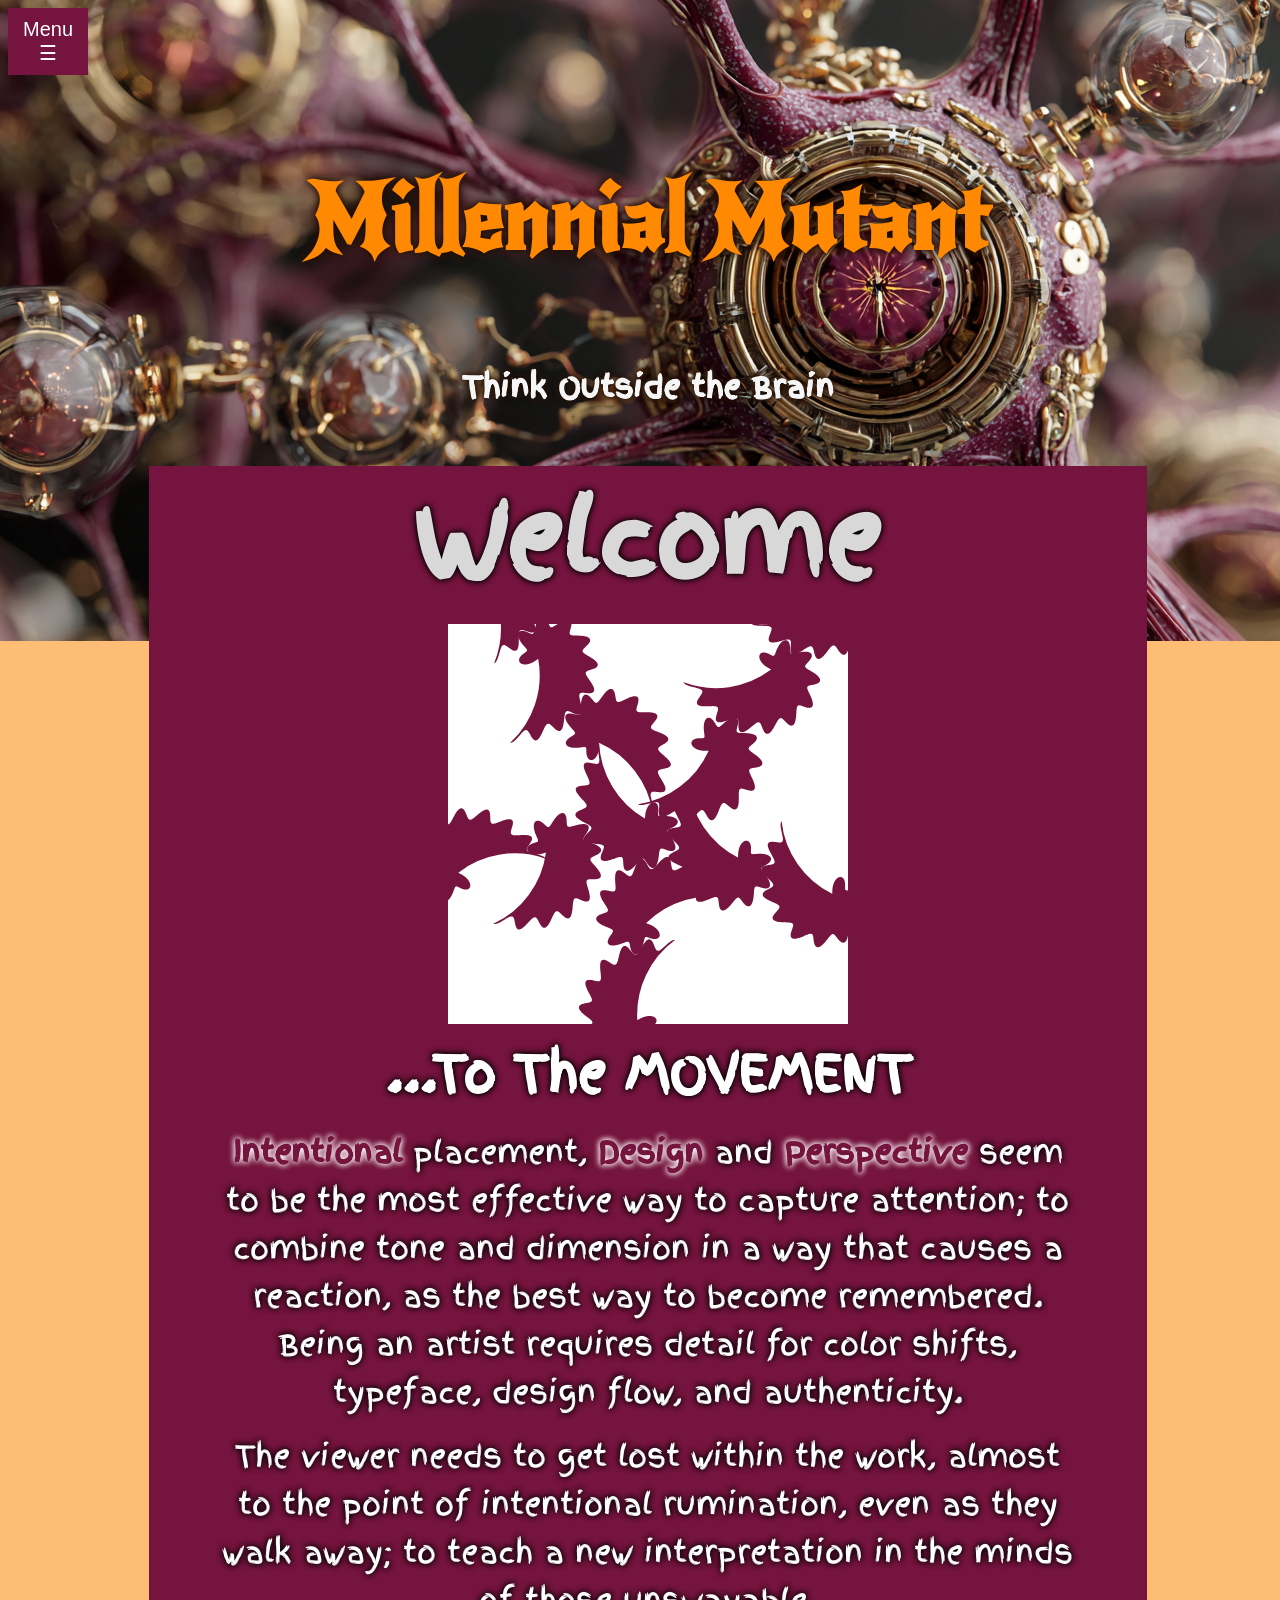
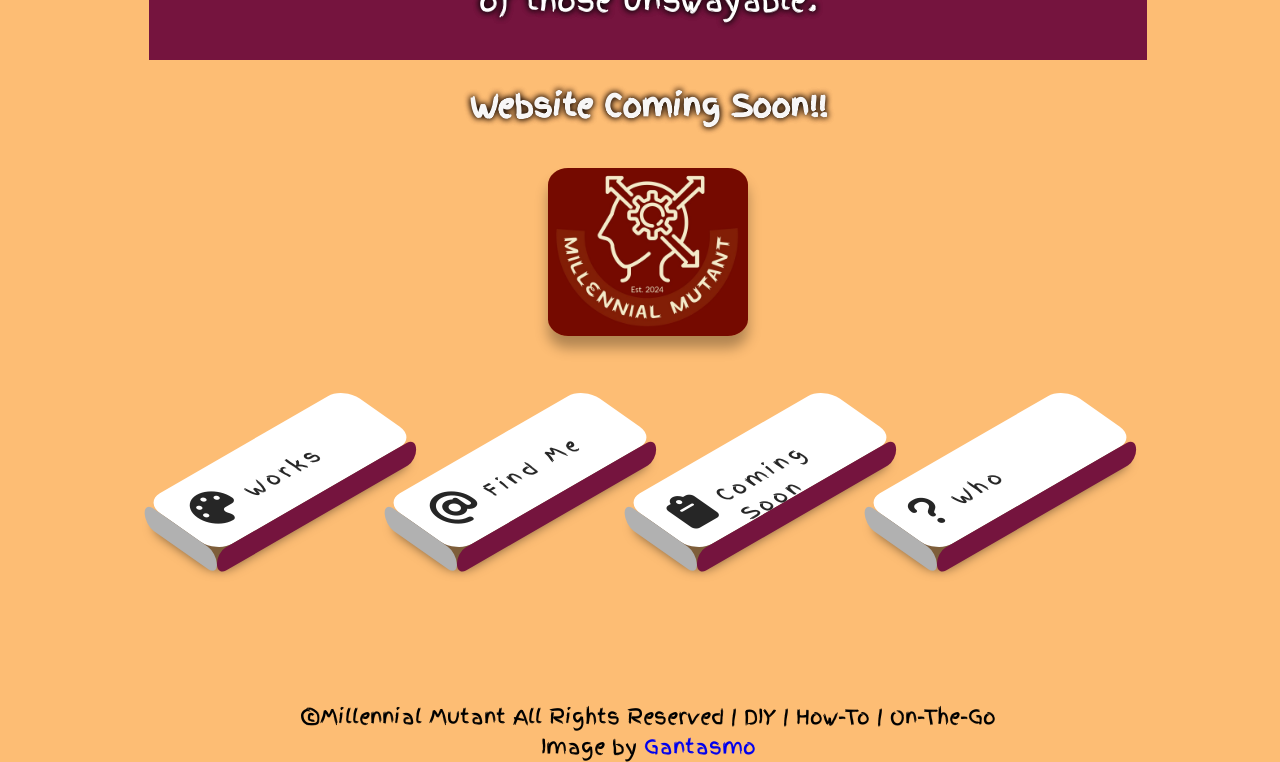
<file: index.html>
<!DOCTYPE html>
<html lang="en">
<head>
    <meta charset="UTF-8">
    <meta name="viewport" content="width=device-width, initial-scale=1.0">
    <title>Home</title>
    <link rel="stylesheet" href="index.css">
    <link rel="preconnect" href="https://fonts.googleapis.com">
    <link rel="preconnect" href="https://fonts.gstatic.com" crossorigin>
    <link href="https://fonts.googleapis.com/css2?family=Finger+Paint&family=New+Rocker&display=swap" rel="stylesheet">
    <link rel="stylesheet" href="https://cdnjs.cloudflare.com/ajax/libs/font-awesome/6.5.0/css/all.min.css">
</head>
<body>
<div id="mySidepanel" class="sidepanel">
  <a href="javascript:void(0)" class="closebtn" onclick="closeNav()">×</a>
    
  <a href="./Differentmediums.html">Different Mediums</a>
  <a href="./Customwork.html">What I Do</a>
  <a href="./About.html">Who?</a>
  <a href="./Contact.html">Find Me</a>
  <a href="./intheworks.html">Coming Soon!</a>
<img class="logo" src="./Logo.jpg">

  
<BR><BR>
<a href="https://youtube.com/@millennialmutant?si=L1ac5iG7861TUNUW" target="_blank">
    <i class="fa-brands fa-youtube" style="font-size: 30px; color: rgba(241, 11, 11, 0.781);">Visit My Channel</i>
  </a>
</div> 
</div>

  <button class="openbtn" onclick="openNav()">Menu<br>☰</button>   

 
    
<script>
function openNav() {
  document.getElementById("mySidepanel").style.width = "325px";
  document.getElementById("mySidepanel").style.height = "500px";
}

function closeNav() {
  document.getElementById("mySidepanel").style.width = "0";
  document.getElementById("mySidepanel").style.height = "0";
}
</script>
<h3 class="h3">Millennial Mutant</h3>
<h4 class="h4">Think Outside the Brain</h4>
<div class="main">
<h1 class="h1">Welcome</h1>


<div class="gears-embed" aria-label="Animated gears artwork">
  <canvas class="gears-canvas" width="400" height="400" aria-hidden="true"></canvas>
</div>

<style>
  
</style>

<script>
    
  (function () {
    "use strict";

    var script = document.currentScript;
    var root = script && script.previousElementSibling && script.previousElementSibling.previousElementSibling;
    var canvas = root ? root.querySelector(".gears-canvas") : null;
    var ctx;
    var tx;
    var ty;
    var N = 7;
    var pr = 0;

    if (!canvas) {
      return;
    }

    ctx = canvas.getContext("2d");

    if (!ctx) {
      return;
    }

    canvas.width = 400;
    canvas.height = 400;
    tx = canvas.width / 2;
    ty = canvas.height / 2;

    function animate() {
      var a;
      var b;
      var c;
      var d;
      var x;
      var y;
      var x1;
      var y1;
      var r;
      var r1;
      var tim;
      var n;
      var han;
      var kan;
      var t;
      var len;

      ctx.clearRect(0, 0, canvas.width, canvas.height);
      ctx.fillStyle = "#75143e";

      tim = Date.now() / 40;
      n = tim / 200;
      han = 10 + ran() * 5;
      kan = (N + 1) * han;
      t = (tim / 73 + ran() / 5) % 1;
      len = 5;
      r = tim / 500;

      drawGear(tx, ty, han, r + t * Math.PI * 2);

      for (a = 0; a < len; a++) {
        x = Math.cos(r);
        y = Math.sin(r);
        b = (1 - t + a / len) % 1;
        b = Math.pow(N, b) * han;
        x1 = tx + x * kan;
        y1 = ty + y * kan;
        pr = -0.11 * Math.sin(tim / 49);
        c = stepGear(x1, y1, han, [tx + x * b, ty + y * b]);
        r1 = r;

        for (d = 2; d < 7; d++) {
          r1 += pr * Math.PI * 2;
          x1 += Math.cos(r1) * kan;
          y1 += Math.sin(r1) * kan;
          c = stepGear(x1, y1, han, c);
          pr *= 0.88;
        }

        r += Math.PI * 2 / len;
      }

      function ran() {
        var value;
        n++;
        value = Math.sin(n * 3) + Math.sin(n * 7) + Math.sin(n * 19) + Math.sin(n * 43);
        return value / 8 + 0.5;
      }

      requestAnimationFrame(animate);
    }

    function stepGear(targetX, targetY, size, tipPoint) {
      var a;
      var b;
      var x;
      var y;
      var r;
      var px;
      var py;
      var r0;
      var distance;

      x = tipPoint[0] - targetX;
      y = tipPoint[1] - targetY;
      distance = Math.sqrt(x * x + y * y);
      r0 = r = Math.atan2(y, x);
      px = Math.cos(r + pr * Math.PI * 2);
      py = Math.sin(r + pr * Math.PI * 2);
      b = distance / size;

      if (b) {
        b = Math.log(b) / Math.log(N);
      }

      r = -Math.PI * b * 2 + r;
      drawGear(targetX, targetY, size, r);

      a = (r - r0) / (Math.PI * 2);
      a = (-a + 0.5 + pr + 100) % 1;
      a = Math.pow(N, a) * size;

      return [targetX - a * px, targetY - a * py];
    }

    function drawGear(centerX, centerY, size, rotation) {
      var a;
      var b;
      var c;
      var d;
      var max;
      var x;
      var y;
      var nm;
      var points;

      max = 1000;
      nm = 11;
      points = [];

      for (a = 0; a < max; a++) {
        d = a / (max - 1);
        b = Math.pow(N, d);
        c = Math.sin(b * nm);
        b += c / 2;
        x = Math.cos(rotation) * size * b;
        y = Math.sin(rotation) * size * b;
        points.push([centerX + x, centerY + y]);
        rotation += Math.PI * 2 / max;
      }

      ctx.beginPath();

      for (a = 0; a < max; a++) {
        b = points[a];
        ctx.lineTo(b[0], b[1]);
      }

      a = points[0];
      b = points[points.length - 1];
      drawArc(b[0], b[1], a[0], a[1], 1, true);
      ctx.fill();
    }

    function drawArc(sx, sy, ex, ey, angle, reverse) {
      var a;
      var x;
      var y;
      var r;
      var radius;
      var distance;
      var rx;
      var ry;
      var startAngle;
      var endAngle;
      var centerX;
      var centerY;

      x = ex - sx;
      y = ey - sy;
      r = Math.atan2(y, x);

      if (reverse) {
        r += Math.PI;
      }

      angle = Math.PI * 2 - angle;
      rx = sx + x / 2;
      ry = sy + y / 2;
      radius = Math.pow(x * x + y * y, 0.5) / Math.sin(angle / 2) / 2;
      distance = Math.cos(angle / 2) * radius;
      x = Math.sin(r) * distance;
      y = -Math.cos(r) * distance;
      centerX = rx + x;
      centerY = ry + y;
      endAngle = r - angle / 2 + Math.PI / 2;
      startAngle = endAngle + angle;

      if (reverse) {
        a = startAngle;
        startAngle = endAngle;
        endAngle = a;
      }

      ctx.arc(centerX, centerY, radius, startAngle, endAngle, reverse);
    }

    animate();
  })();
</script>
<div class="welcome-intro" aria-label="Welcome introduction">
  <h1 class="welcome-intro__heading">...To The MOVEMENT</h1>

  <p class="welcome-intro__paragraph">
    <strong class="welcome-intro__emphasis">Intentional</strong> placement,
    <strong class="welcome-intro__emphasis">Design</strong> and
    <strong class="welcome-intro__emphasis">Perspective</strong> seem to be the most effective way to capture attention;
    to combine tone and dimension in a way that causes a reaction, as the best way to become remembered.
    Being an artist requires detail for color shifts, typeface, design flow, and authenticity.
  </p>

  <p class="welcome-intro__paragraph">
    The viewer needs to get lost within the work, almost to the point of intentional rumination,
    even as they walk away; to teach a new interpretation in the minds of those unswayable.
  </p>
</div>
</div>
<br>

<h4 class="h4">Website Coming Soon!!</h4>
<div align="center">   
<a href="https://millennialmutant.com/">
<img  class="img" src="./Logo.jpg"></a>
</div>
<ul>
  <li>
    <a href="./Differentmediums.html">
      <i class="fa fa-Works" aria-hidden="true">🎨</i>
      <span> Works </span>
    </a>
  </li>
  <li>
    <a href="./Contact.html">
      <i class="fa fa-Find Me" aria-hidden="true">@</i>
      <span> Find Me </span>
    </a>
  </li>
  <li>
    <a href="./intheworks.html">
      <i class="fa fa-Blog" aria-hidden="true">📋</i>
      <span> Coming Soon </span>
    </a>
  </li>
  <li>
    <a href="./About.html">
      <i class="fa fa-Who I Am" aria-hidden="true">?</i>
      <span> Who </span>
    </a>
  </li>
</ul>
<br>
</body>
<br><br><br><br><br><br><br><br><br><br><br><br><Br><Br>

<footer class="footer"><center>&copy;Millennial Mutant All Rights Reserved | DIY | How-To | On-The-Go<br>
Image by <a href="https://www.linkedin.com/in/daniel>joaquintrujillo/" target="_blank">Gantasmo</center></a></footer>
</html>
</file>
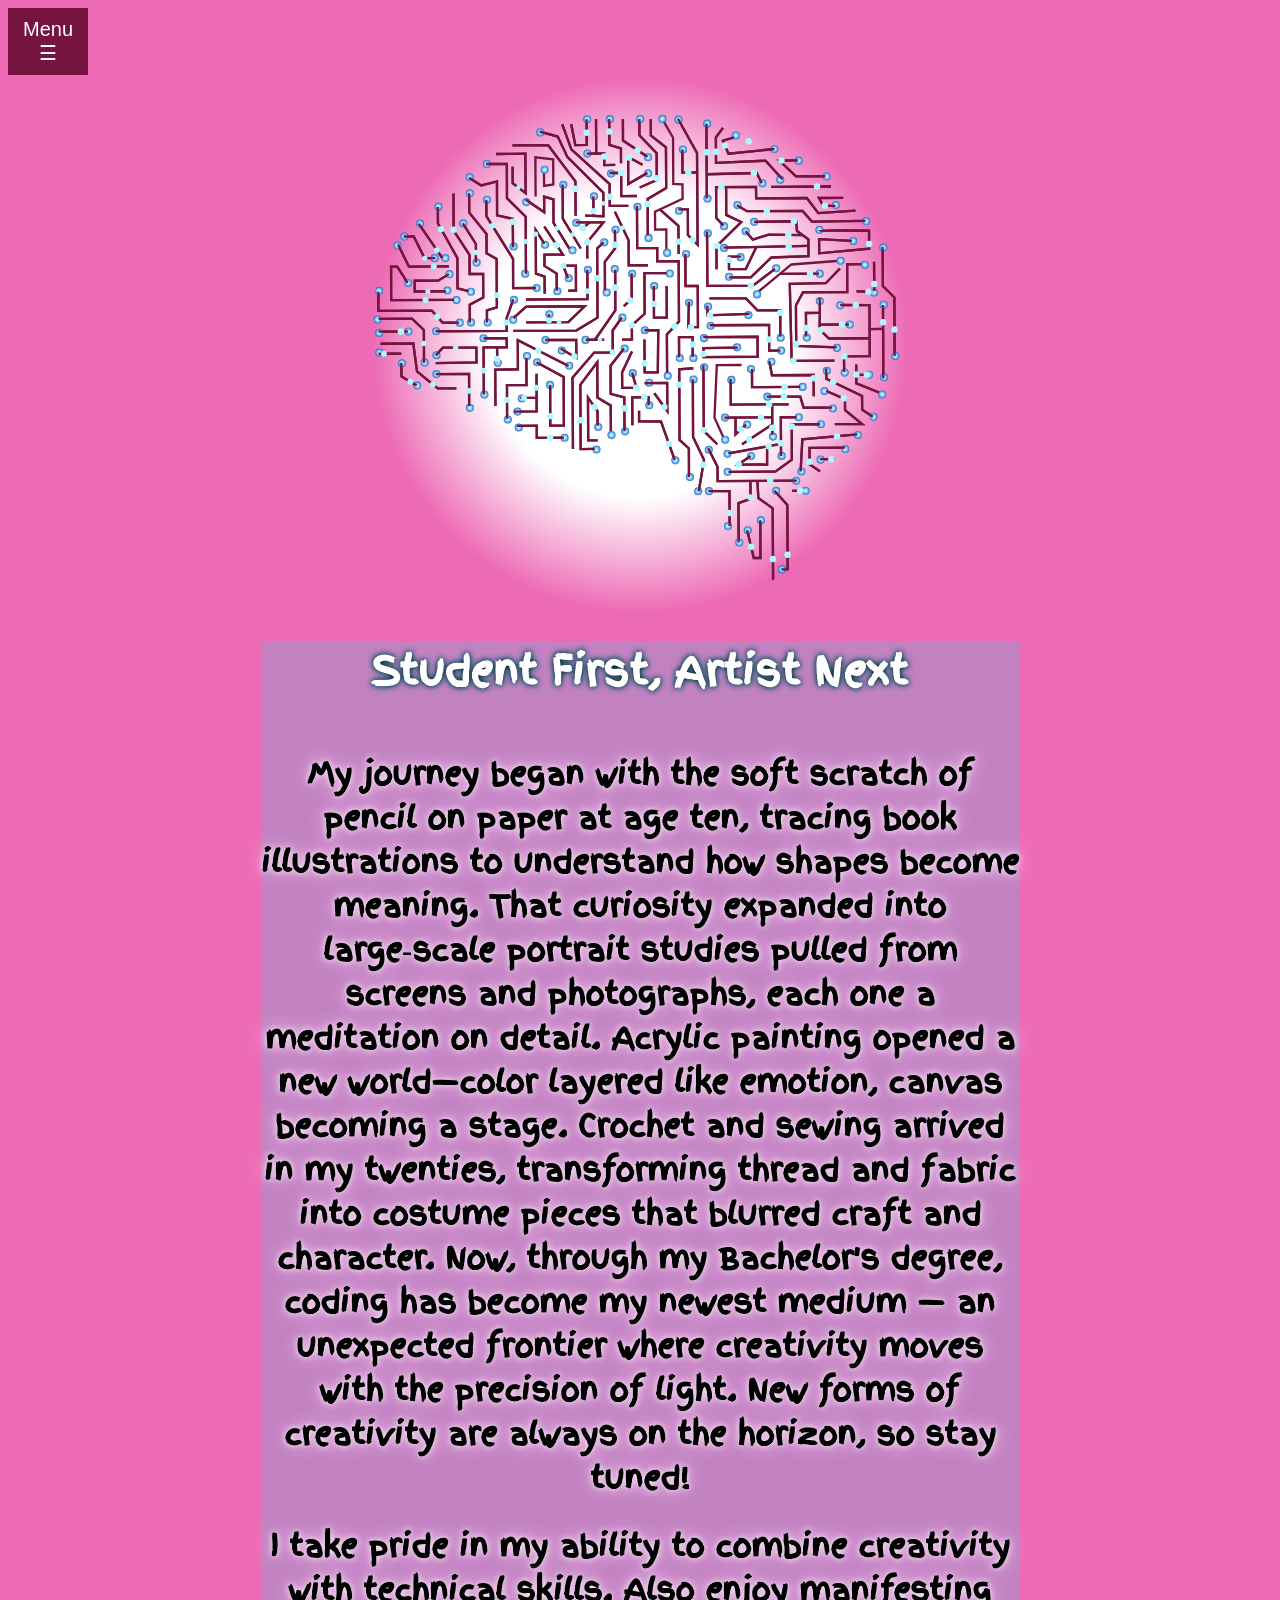
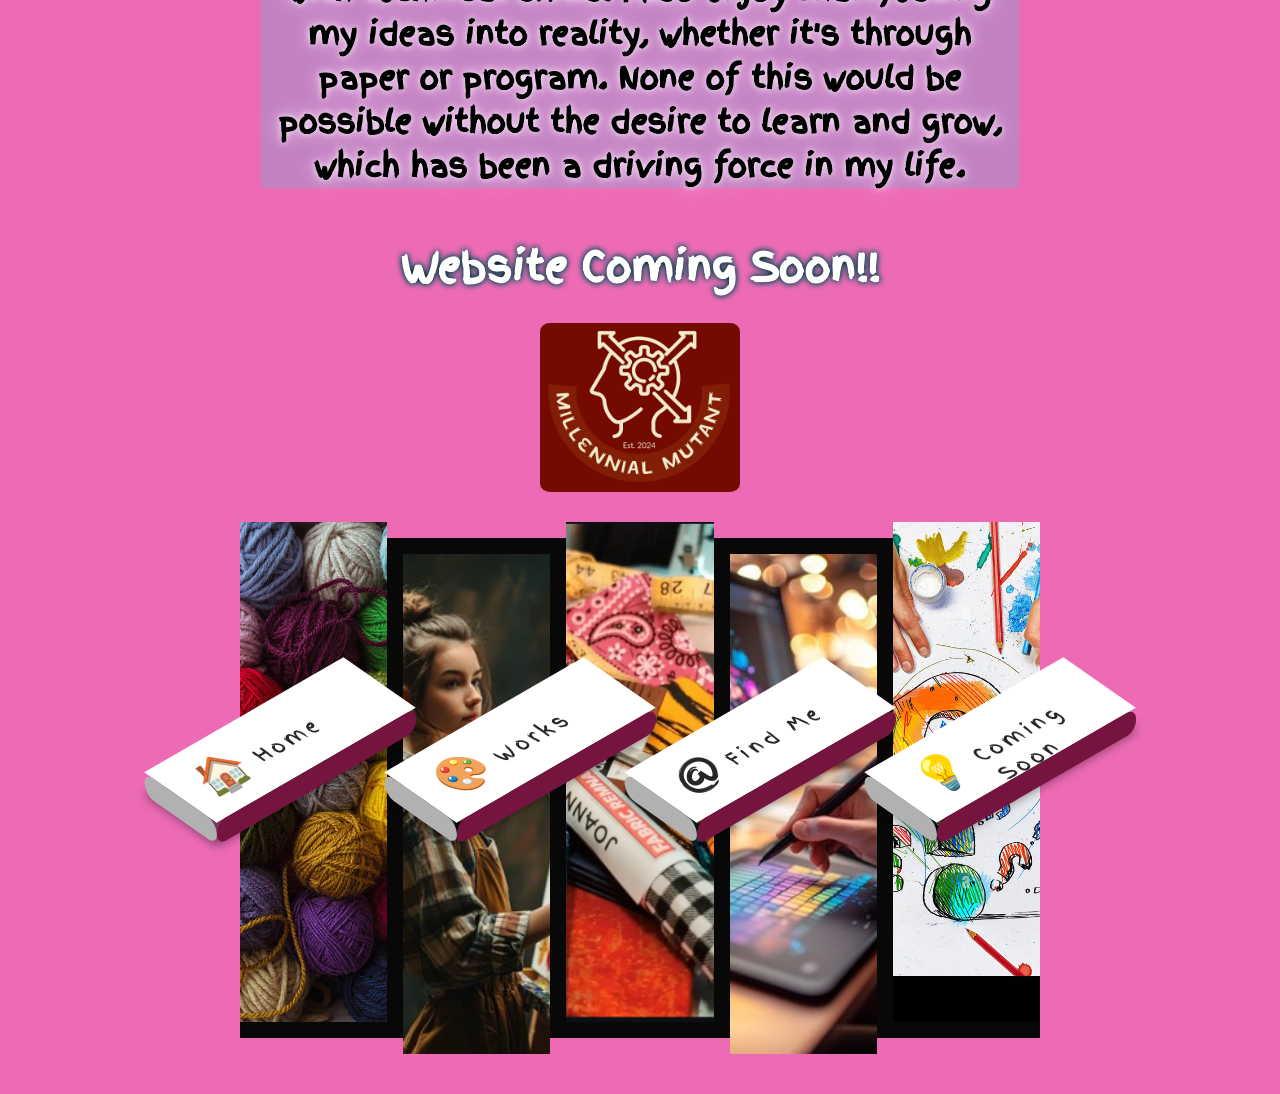
<file: About.html>
<!DOCTYPE html>
<html lang="en">
<head>
    <meta charset="UTF-8">
    <meta name="viewport" content="width=device-width, initial-scale=1.0">
    <title>About</title>
	<link rel="preconnect" href="https://fonts.googleapis.com">
    <link rel="preconnect" href="https://fonts.gstatic.com" crossorigin>
    <link href="https://fonts.googleapis.com/css2?family=Finger+Paint&family=New+Rocker&display=swap" rel="stylesheet">
    <link rel="stylesheet" href="about.css">
</head>
<body>
<div id="mySidepanel" class="sidepanel">
  <a href="javascript:void(0)" class="closebtn" onclick="closeNav()">×</a>
  
  <a href="./index.html">Home</a>
  <a href="./Customwork.html">What I Do</a>
  <a href="./Differentmediums.html">Different Mediums</a>
  <a href="./Contact.html">Find Me</a>
  <a href="./intheworks.html">Coming Soon!</a>
  
<BR><BR>

 
</div>

  <button class="openbtn" onclick="openNav()">Menu<br>☰</button>
<script>
function openNav() {
  document.getElementById("mySidepanel").style.width = "350px";
  document.getElementById("mySidepanel").style.height = "500px";
}

function closeNav() {
  document.getElementById("mySidepanel").style.width = "0";
  document.getElementById("mySidepanel").style.height = "0";
}
</script>    
<div class=braine>
<?xml version=1.0 encoding="utf-8"?>
<svg version=1.1 id=digital xmlns=http://www.w3.org/2000/svg xmlns:xlink=http://www.w3.org/1999/xlink x=0px y=0px viewBox="0 0 464 464" style="enable-background:new 0 0 464 464" xml:space=preserve>
<polyline id=l143 class=st0 points="99.8,76.5 117.6,76.4 117.7,105.9 133.8,121.7 134,170.8 "/>
<polyline id=l142 class=st0 points="85.1,88.2 95.6,94.9 109.1,91.5 109.2,120.6 122.7,123.6 122.9,148.1 "/>
<polyline id=l141 class=st0 points="142.7,183 123,183.1 122.9,158 100,121.3 100,107.2 "/>
<polyline id=l140 class=st0 points="85.2,101.7 85.3,118.3 100.1,136.6 100.2,153.2 108.8,158 109,199.7 100.5,202.2 
	100.5,212.7 "/>
<polyline id=l139 class=st0 points="85.8,212.7 85.7,197.4 97.3,191.2 97.2,171 85.6,171 85.5,154.5 71.9,133.7 71.7,101.8 "/>
<polyline id=l138 class=st0 points="79.8,127.5 91,145.2 91,161.2 "/>
<polyline id=l137 class=st0 points="84.7,185.8 75.2,183.4 75.1,157.3 58.4,127.6 58.3,113.5 "/>
<line id=l136 class=st0 x1=41.8 y1=127.7 x2=62.2 y2="157.4"/>
<polyline id=l135 class=st0 points="29,138.8 37.6,138.8 46.9,157.4 56.1,157.4 "/>
<polyline id=l134 class=st0 points="24.1,145.6 33.4,164.6 67.8,164.4 "/>
<polyline id=l133 class=st0 points="67.8,171.1 58.6,176.7 38.4,176.8 38.4,186 65.4,185.9 "/>
<polyline id=l132 class=st0 points="32.3,178.7 23.4,164.6 18.1,164.6 18.2,193.5 72.2,193.2 "/>
<polyline id=l131 class=st0 points="7.2,186.2 7.2,202.7 53.2,202.5 62.5,212.9 76.6,212.8 "/>
<polyline id=l130 class=st0 points="7.3,209.5 36.1,209.3 46.3,219.1 46.4,247.3 "/>
<line id=l129 class=st0 x1=7.3 y1=220.5 x2=32.5 y2="220.4"/>
<polyline id=l128 class=st0 points="9,230.9 37.2,230.7 40.4,254.6 58.2,269.3 74.2,269.2 "/>
<line id=l127 class=st0 x1=26.9 y1=239.4 x2=7.4 y2="239.5"/>
<polyline id=l126 class=st0 points="26.9,247.4 27,259 40.1,266.9 "/>
<polyline id=l125 class=st0 points="56.6,257 85.1,256.9 85.2,284.5 "/>
<polyline id=l124 class=st0 points="56.5,247.5 91.5,247 91.4,234.2 62.6,234.3 56.5,240.9 "/>
<polyline id=l123 class=st0 points="56.4,220.2 117.4,219.9 117.4,208.9 123.1,192.9 "/>
<polyline id=l122 class=st0 points="97.5,226.2 117.4,226.1 117.5,234 97.6,234.1 97.8,274.6 "/>
<polyline id=l121 class=st0 points="107.8,284.4 107.6,253.1 127.1,253 127,227.9 170.6,250 "/>
<line id=l120 class=st0 x1=109.2 y1=234.1 x2=109.3 y2="247"/>
<polyline id=l119 class=st0 points="123.2,219.9 177.2,219.6 195.5,208.5 195.2,149 200.7,143.8 "/>
<polyline id=l118 class=st0 points="123.2,208.9 134.2,199 184.5,198.7 170.4,212.3 134.2,212.5 "/>
<line id=l117 class=st0 x1=153.8 y1=205.6 x2=153.9 y2="212.4"/>
<polyline id=l116 class=st0 points="134.1,192.9 186.9,192.6 186.7,167.4 "/>
<polyline id=l115 class=st0 points="150.1,187.9 150,173.2 142.6,170.7 142.4,133.3 149.8,144.9 "/>
<polyline id=l114 class=st0 points="160.5,185.4 160.4,170.6 149.9,164 149.9,154.4 165.8,154.4 149.8,130.2 "/>
<polyline id=l113 class=st0 points="170.3,185.3 177,185.3 176.9,163.8 165.9,163.9 170.2,174.6 "/>
<polyline id=l112 class=st0 points="108.3,67.9 133.5,67.7 133.7,101.5 122.6,93 122.5,78.8 "/>
<polyline id=l111 class=st0 points="133.7,107 149.7,118 149.6,104.5 157.6,106.9 157.7,127.1 171.3,149.1 "/>
<polyline id=l110 class=st0 points="142.3,104.5 142.1,70.8 157.4,72.5 157.5,94 149.6,95.3 149.5,81.2 "/>
<polyline id=l109 class=st0 points="122.4,60.4 153.1,60.3 176.5,91.4 176.7,120.9 "/>
<polyline id=l108 class=st0 points="165.5,94 165.7,123.4 181.1,149.1 "/>
<polyline id=l107 class=st0 points="176.7,126.7 200.6,126.6 186.6,143.8 186.7,157.6 "/>
<line id=l106 class=st0 x1=188.7 y1=126.6 x2=181 y2="133.1"/>
<polyline id=l105 class=st0 points="145.7,48.7 161.3,52.9 169.7,70.6 200.5,101.1 200.6,121.4 184.8,120.8 "/>
<line id=l104 class=st0 x1=191.9 y1=104.2 x2=192 y2="120.8"/>
<polyline id=l103 class=st0 points="150.6,227.7 177.2,227.6 177.3,242.9 163.9,235.3 "/>
<polyline id=l102 class=st0 points="134.4,243.1 134.5,266.4 117.7,266.5 117.8,295.4 "/>
<polyline id=l101 class=st0 points="123.6,289.2 143.2,289.1 143.1,256.6 "/>
<line id=l100 class=st0 x1=143.2 y1=277.4 x2=129.1 y2="277.5"/>
<polyline id=l99 class=st0 points="143,246.8 166.4,259.5 166.6,301.2 154.9,301.3 154.8,266.3 "/>
<polyline id=l98 class=st0 points="126.3,301.5 143.3,301.4 143.3,311.8 166.6,311.7 "/>
<polyline id=l97 class=st0 points="174.4,321.4 174,260.1 192.6,238.5 208.6,238.5 208.5,219.5 216.4,208.4 "/>
<line id=l96 class=st0 x1=185.4 y1=227.5 x2=201.2 y2="227.5"/>
<polyline id=l95 class=st0 points="193.3,227.5 210.8,202.3 210.7,167.3 "/>
<polyline id=l94 class=st0 points="201.9,185.1 201.8,160.6 210.6,148.9 210.5,133 "/>
<polyline id=l93 class=st0 points="241.3,37.8 241.3,51.9 254.3,62.2 254.5,97.2 238.6,106.5 238.7,137.7 "/>
<polyline id=l92 class=st0 points="229.4,112.6 229.6,148.8 246.8,148.7 246.8,160.1 265.2,160 265.5,211.8 255.1,222.9 
	255.3,256 "/>
<polyline id=l91 class=st0 points="238.9,163.5 222.3,163.6 222.2,142 210.4,117.6 "/>
<polyline id=l90 class=st0 points="165.2,42.4 173,63.9 205.9,93.7 206,112.4 222,112.4 "/>
<polyline id=l89 class=st0 points="231.5,37.8 231.5,51.9 246.3,67.2 246.4,90.2 231.8,96.7 "/>
<polyline id=l88 class=st0 points="229.3,104 215.9,104.1 215.8,84.2 205.8,84.2 "/>
<polyline id=l87 class=st0 points="217.3,37.9 217.4,56.3 238.4,70.3 "/>
<polyline id=l86 class=st0 points="238.4,84.1 221.9,93.7 221.8,70.4 234.1,77.2 "/>
<polyline id=l85 class=st0 points="215.7,75.9 215.6,63 205.7,60 205.6,37.9 "/>
<polyline id=l84 class=st0 points="172.9,42.4 176.4,60.2 186.2,60.1 186.1,38 "/>
<polyline id=l83 class=st0 points="194.2,38 194.4,67.4 186.2,67.5 201.3,67.4 201.3,77.4 210.7,77.3 "/>
<polyline id=l82 class=st0 points="254.8,170.2 235.8,170.2 236,205.2 225,215.1 225.1,227.3 216.5,227.4 "/>
<polyline id=l81 class=st0 points="224.8,170.3 224.9,192.4 218.1,198.6 "/>
<polyline id=l80 class=st0 points="254.9,181.3 255,208.5 244,208.5 243.9,181.4 "/>
<polyline id=l79 class=st0 points="235.8,219.3 247.7,219.3 247.3,255.4 236,255.5 235.8,227.3 "/>
<polyline id=l78 class=st0 points="218.3,235 206.7,249.8 206.8,274 218.5,277.1 218.7,306.2 "/>
<polyline id=l76 class=st0 points="207,306.2 206.8,283.9 195.4,277.2 195.3,246.8 180.7,266.2 181,321.4 193.1,321.3 "/>
<polyline id=l75 class=st0 points="195.6,314 187.5,314 187.3,277.2 195.5,288.8 195.6,301.1 "/>
<polyline id=l74 class=st0 points="225.1,237.5 216.6,255.6 216.7,268.8 228.9,268.7 225.2,255.6 "/>
<polyline id=l73 class=st0 points="225.5,300.9 225.3,277 239.4,276.9 239.5,283.7 "/>
<polyline id=l72 class=st0 points="231.2,288.6 231.2,297.6 250,297.7 261.8,330.8 "/>
<polyline id=l71 class=st0 points="236,264.7 255.3,264.6 255.5,288.8 244.3,273.5 "/>
<polyline id=l70 class=st0 points="254.7,153.9 254.6,132.7 245,132.8 244.9,117.5 268.6,106.3 268.5,93.9 260.6,93.5 
	260.4,53.9 251.1,37.7 "/>
<polyline id=l69 class=st0 points="274.1,345.5 274,320.9 266,313.6 265.7,252.9 277.8,252 "/>
<polyline id=l68 class=st0 points="265.6,242.5 265.5,225.3 277.2,225.2 277.3,242.4 "/>
<polyline id=l67 class=st0 points="277.4,261.4 277.6,311.1 287,330.7 282.5,357.7 "/>
<polyline id=l66 class=st0 points="425.7,125.4 379.7,126 371.7,116.8 323.9,117 315.3,111.9 "/>
<polyline id=l65 class=st0 points="417.1,116.6 385.2,118.7 375.3,105.7 331.8,106 331.7,96.2 297.4,96.3 297.5,122.7 
	303.7,129.4 "/>
<polyline id=l64 class=st0 points="406.6,105.6 385.7,105.7 389.5,112.4 399.9,112.4 "/>
<line id=l63 class=st0 x1=344.6 y1=96.1 x2=396.1 y2="95.8"/>
<polyline id=l62 class=st0 points="306,96.3 306.1,120.2 319,126.3 297.7,147.2 297.8,166.9 "/>
<polyline id=l61 class=st0 points="249,115.5 265,129.6 265.2,153.8 "/>
<polyline id=l60 class=st0 points="271,153.8 271.1,181.3 281.6,181.2 281.8,216.6 273.5,216.7 274,194.8 "/>
<polyline id=l59 class=st0 points="264.6,37.6 281,67 281.5,145.9 273.2,137.6 273.1,115.4 265,115.4 "/>
<polyline id=l58 class=st0 points="268.4,64 268.5,83.9 281.1,83.8 "/>
<polyline id=l57 class=st0 points="289.6,134.5 289.9,181.2 329.1,181 348,166.6 "/>
<polyline id=l56 class=st0 points="308.5,173.9 327.2,173.8 344.9,156.8 376.8,155.7 376.7,141.2 366.9,134.1 366.2,125.7 
	330,126.2 "/>
<polyline id=l55 class=st0 points="322.7,134.3 328.9,141.4 342.5,137.2 371.8,137.6 "/>
<line id=l54 class=st0 x1=303.8 y1=148.4 x2=376.8 y2="146.8"/>
<polyline id=l53 class=st0 points="332.1,147.6 322.9,166.7 308.5,166.8 308.4,156.1 318.9,156 "/>
<polyline id=l52 class=st0 points="391.2,87 366,87.1 351.8,73.5 367.8,73.4 "/>
<polyline id=l51 class=st0 points="354.4,89.6 339.9,73.6 297.3,75.5 297.2,53.7 303.3,45.4 "/>
<path id=l50 class=st0 d="M289.1,41.8c0,1.8,0.3,64.4,0.3,64.4"/>
<polyline id=l49 class=st0 points="289.4,85.3 332.3,84.2 336.6,93.1 "/>
<polyline id=l48 class=st0 points="347.5,63.6 308,67.6 303.3,56.4 312.8,53.6 "/>
<path id=l47 class=st0 d="M325.4,57"/>
<path id=l46 class=st0 d="M385.9,134c0-0.7,42.9-0.2,42.9-0.2l0.1,15.5l-42.9,3.9l-0.1-12.1l28.2,1.5"/>
<polyline id=l45 class=st0 points="440.5,147.7 440.7,181.4 450.6,191.2 450.8,241.5 "/>
<line id=l44 class=st0 x1=441.1 y1=260.6 x2=440.8 y2="197.7"/>
<polyline id=l43 class=st0 points="440.9,218.2 429.3,218.3 429.2,197.8 404,197.6 "/>
<polyline id=l42 class=st0 points="429.3,218.3 429.4,241.6 407.3,241.7 407.4,255.2 "/>
<polyline id=l41 class=st0 points="422.2,162.5 410,162.6 410.1,186.5 372.1,186.7 366,198.1 366.2,232.7 401.1,234.1 "/>
<path id=l40 class=st0 d="M386.2,191.5c0.6,3.1,0.1,27,0.1,27l8,7.9l35-0.2"/>
<polyline id=l39 class=st0 points="386,204.4 374.6,204.5 374.7,224.7 "/>
<line id=l38 class=st0 x1=386.4 y1=214.5 x2=411.5 y2="214.4"/>
<line id=l37 class=st0 x1=433.1 y1=160.5 x2=433.3 y2="185.5"/>
<line id=l36 class=st0 x1=418.1 y1=185.8 x2=431.5 y2="186.4"/>
<polyline id=l35 class=st0 points="403.8,166.3 391.6,178.9 360.7,179.5 362.3,245.6 399.1,245.4 "/>
<polyline id=l34 class=st0 points="403.8,159.6 362.1,162.8 332.8,186.9 "/>
<line id=l33 class=st0 x1=352.4 y1=170.9 x2=385.9 y2="170.7"/>
<polyline id=l32 class=st0 points="291.7,192 323,191.9 332.9,202.2 352.5,202.1 352.6,224.8 "/>
<polyline id=l31 class=st0 points="326.2,205.3 290,206.5 289.9,198.2 "/>
<polyline id=l30 class=st0 points="291.9,215 342.9,214.8 343,236.8 352.7,236.8 "/>
<polyline id=l29 class=st0 points="286.4,225.2 333,224.9 333.1,242.1 286.5,242.4 286.5,234.7 316,234.2 "/>
<polyline id=l28 class=st0 points="286.5,249.4 286.8,305.8 298.4,317.3 "/>
<polyline id=l27 class=st0 points="290.6,320.8 298.6,336.7 298.7,349 366.8,348.6 "/>
<polyline id=l26 class=st0 points="370,340.7 371.5,313.1 418.7,308.8 "/>
<polyline id=l25 class=st0 points="408.3,320.2 377.7,320.4 377.7,334.5 386.7,340.6 "/>
<line id=l24 class=st0 x1=386.7 y1=330.1 x2=399.5 y2="330.1"/>
<polyline id=l23 class=st0 points="437.5,272.8 417.9,265 417.8,248.7 "/>
<line id=l22 class=st0 x1=418.4 y1=257.6 x2=429.5 y2="257.6"/>
<polyline id=l21 class=st0 points="432.1,293.7 422.9,287.6 422.8,275.8 392.1,261 392,252.2 "/>
<polyline id=l20 class=st0 points="343.1,245.7 345.4,258 381.2,257.8 381.3,276.1 "/>
<polyline id=l19 class=st0 points="328.2,252.6 328.3,268.2 369.6,268 "/>
<polyline id=l18 class=st0 points="319.3,249.2 298,249.3 296,294.4 304.6,313.4 "/>
<polyline id=l17 class=st0 points="308,341 348.3,340.8 362.5,330.6 362.4,300.2 386.8,300.1 "/>
<polyline id=l16 class=st0 points="399.4,300 422.9,299.9 408.2,288 408.1,278.5 392.1,271.5 "/>
<polyline id=l15 class=st0 points="397.1,285.8 372.6,285.9 369.7,276.3 340.9,276.4 "/>
<polyline id=l14 class=st0 points="366.5,294.1 353,294.1 353.2,327.3 "/>
<line id=l13 class=st0 x1=307.9 y1=325.2 x2=353.1 y2="317"/>
<polyline id=l12 class=st0 points="309.9,261.2 310,283.2 359.7,283 "/>
<line id=l11 class=st0 x1=345.6 y1=283.3 x2=345.7 y2="309.2"/>
<line id=l10 class=st0 x1=345.7 y1=300.3 x2=319.7 y2="317.2"/>
<line id=l9 class=st0 x1=304.5 y1=294.4 x2=345.6 y2="294.2"/>
<polyline id=l8 class=st0 points="314.1,295 314.1,308.8 323.1,300.4 "/>
<polyline id=l7 class=st0 points="341.2,319.2 341.2,334.7 316.4,334.8 327.1,327.4 "/>
<polyline id=l6 class=st0 points="290.8,357.6 308.9,357.5 309,387.6 "/>
<polyline id=l5 class=st0 points="316.8,401.7 316.6,367.9 327,364.2 326.9,348.9 "/>
<polyline id=l4 class=st0 points="332.9,348.8 333.7,363.5 346,372.4 346.4,438.3 "/>
<polyline id=l3 class=st0 points="347.6,357.3 358.6,369.5 358.9,424.7 353.4,424.8 "/>
<polyline id=l2 class=st0 points="335.4,382.5 335.5,415 329.8,415 324.1,391.2 "/>
<line id=l1 class=st0 x1=362.7 y1=357.3 x2=371.7 y2="357.2"/>
<radialGradient id=SVGID_1_ cx=58.792 cy=113.0993 r=3.5393 gradientUnits=userSpaceOnUse>
<stop offset=0 style="stop-color:#E6FFFA"/>
<stop offset=0.4946 style="stop-color:#83CCFA"/>
<stop offset=1 style="stop-color:#266DC4"/>
</radialGradient>
<circle class=st1 cx=58.8 cy=113.1 r="3.5"/>
<radialGradient id=SVGID_2_ cx=86.651 cy=186.2081 r=3.5384 gradientUnits=userSpaceOnUse>
<stop offset=0 style="stop-color:#E6FFFA"/>
<stop offset=0.4946 style="stop-color:#83CCFA"/>
<stop offset=1 style="stop-color:#266DC4"/>
</radialGradient>
<circle class=st2 cx=86.7 cy=186.2 r="3.5"/>
<radialGradient id=SVGID_3_ cx=66.4336 cy=185.2397 r=3.5387 gradientUnits=userSpaceOnUse>
<stop offset=0 style="stop-color:#E6FFFA"/>
<stop offset=0.4946 style="stop-color:#83CCFA"/>
<stop offset=1 style="stop-color:#266DC4"/>
</radialGradient>
<circle class=st3 cx=66.4 cy=185.2 r="3.5"/>
<radialGradient id=SVGID_4_ cx=68.3408 cy=171.1239 r=3.5391 gradientUnits=userSpaceOnUse>
<stop offset=0 style="stop-color:#E6FFFA"/>
<stop offset=0.4946 style="stop-color:#83CCFA"/>
<stop offset=1 style="stop-color:#266DC4"/>
</radialGradient>
<circle class=st4 cx=68.3 cy=171.1 r="3.5"/>
<radialGradient id=SVGID_5_ cx=55.4842 cy=157.3923 r=3.5385 gradientUnits=userSpaceOnUse>
<stop offset=0 style="stop-color:#E6FFFA"/>
<stop offset=0.4946 style="stop-color:#83CCFA"/>
<stop offset=1 style="stop-color:#266DC4"/>
</radialGradient>
<circle class=st5 cx=55.5 cy=157.4 r="3.5"/>
<radialGradient id=SVGID_6_ cx=64.731 cy=157.344 r=3.5388 gradientUnits=userSpaceOnUse>
<stop offset=0 style="stop-color:#E6FFFA"/>
<stop offset=0.4946 style="stop-color:#83CCFA"/>
<stop offset=1 style="stop-color:#266DC4"/>
</radialGradient>
<circle class=st6 cx=64.7 cy=157.3 r="3.5"/>
<radialGradient id=SVGID_7_ cx=42.9686 cy=127.7129 r=3.5385 gradientUnits=userSpaceOnUse>
<stop offset=0 style="stop-color:#E6FFFA"/>
<stop offset=0.4946 style="stop-color:#83CCFA"/>
<stop offset=1 style="stop-color:#266DC4"/>
</radialGradient>
<circle class=st7 cx=43 cy=127.7 r="3.5"/>
<radialGradient id=SVGID_8_ cx=29.5358 cy=138.8221 r=3.5392 gradientUnits=userSpaceOnUse>
<stop offset=0 style="stop-color:#E6FFFA"/>
<stop offset=0.4946 style="stop-color:#83CCFA"/>
<stop offset=1 style="stop-color:#266DC4"/>
</radialGradient>
<circle class=st8 cx=29.5 cy=138.8 r="3.5"/>
<radialGradient id=SVGID_9_ cx=23.6072 cy=146.5311 r=3.539 gradientUnits=userSpaceOnUse>
<stop offset=0 style="stop-color:#E6FFFA"/>
<stop offset=0.4946 style="stop-color:#83CCFA"/>
<stop offset=1 style="stop-color:#266DC4"/>
</radialGradient>
<circle class=st9 cx=23.6 cy=146.5 r="3.5"/>
<radialGradient id=SVGID_10_ cx=32.8082 cy=178.6684 r=3.5384 gradientUnits=userSpaceOnUse>
<stop offset=0 style="stop-color:#E6FFFA"/>
<stop offset=0.4946 style="stop-color:#83CCFA"/>
<stop offset=1 style="stop-color:#266DC4"/>
</radialGradient>
<circle class=st10 cx=32.8 cy=178.7 r="3.5"/>
<radialGradient id=SVGID_11_ cx=74.2828 cy=193.3501 r=3.5392 gradientUnits=userSpaceOnUse>
<stop offset=0 style="stop-color:#E6FFFA"/>
<stop offset=0.4946 style="stop-color:#83CCFA"/>
<stop offset=1 style="stop-color:#266DC4"/>
</radialGradient>
<circle class=st11 cx=74.3 cy=193.4 r="3.5"/>
<radialGradient id=SVGID_12_ cx=77.1434 cy=212.7817 r=3.5392 gradientUnits=userSpaceOnUse>
<stop offset=0 style="stop-color:#E6FFFA"/>
<stop offset=0.4946 style="stop-color:#83CCFA"/>
<stop offset=1 style="stop-color:#266DC4"/>
</radialGradient>
<circle class=st12 cx=77.1 cy=212.8 r="3.5"/>
<radialGradient id=SVGID_13_ cx=56.943 cy=220.2465 r=3.5386 gradientUnits=userSpaceOnUse>
<stop offset=0 style="stop-color:#E6FFFA"/>
<stop offset=0.4946 style="stop-color:#83CCFA"/>
<stop offset=1 style="stop-color:#266DC4"/>
</radialGradient>
<circle class=st13 cx=56.9 cy=220.2 r="3.5"/>
<radialGradient id=SVGID_14_ cx=57.0498 cy=240.7901 r=3.5382 gradientUnits=userSpaceOnUse>
<stop offset=0 style="stop-color:#E6FFFA"/>
<stop offset=0.4946 style="stop-color:#83CCFA"/>
<stop offset=1 style="stop-color:#266DC4"/>
</radialGradient>
<circle class=st14 cx=57.1 cy=240.8 r="3.5"/>
<radialGradient id=SVGID_15_ cx=85.8051 cy=286.037 r=3.5389 gradientUnits=userSpaceOnUse>
<stop offset=0 style="stop-color:#E6FFFA"/>
<stop offset=0.4946 style="stop-color:#83CCFA"/>
<stop offset=1 style="stop-color:#266DC4"/>
</radialGradient>
<circle class=st15 cx=85.8 cy=286 r="3.5"/>
<radialGradient id=SVGID_16_ cx=98.3172 cy=274.6128 r=3.5395 gradientUnits=userSpaceOnUse>
<stop offset=0 style="stop-color:#E6FFFA"/>
<stop offset=0.4946 style="stop-color:#83CCFA"/>
<stop offset=1 style="stop-color:#266DC4"/>
</radialGradient>
<circle class=st16 cx=98.3 cy=274.6 r="3.5"/>
<radialGradient id=SVGID_17_ cx=109.8256 cy=247.2628 r=3.5386 gradientUnits=userSpaceOnUse>
<stop offset=0 style="stop-color:#E6FFFA"/>
<stop offset=0.4946 style="stop-color:#83CCFA"/>
<stop offset=1 style="stop-color:#266DC4"/>
</radialGradient>
<circle class=st17 cx=109.8 cy=247.3 r="3.5"/>
<radialGradient id=SVGID_18_ cx=97.592 cy=226.167 r=3.5388 gradientUnits=userSpaceOnUse>
<stop offset=0 style="stop-color:#E6FFFA"/>
<stop offset=0.4946 style="stop-color:#83CCFA"/>
<stop offset=1 style="stop-color:#266DC4"/>
</radialGradient>
<circle class=st18 cx=97.6 cy=226.2 r="3.5"/>
<radialGradient id=SVGID_19_ cx=57.1346 cy=257.0417 r=3.539 gradientUnits=userSpaceOnUse>
<stop offset=0 style="stop-color:#E6FFFA"/>
<stop offset=0.4946 style="stop-color:#83CCFA"/>
<stop offset=1 style="stop-color:#266DC4"/>
</radialGradient>
<circle class=st19 cx=57.1 cy=257 r="3.5"/>
<radialGradient id=SVGID_20_ cx=40.627 cy=266.9401 r=3.5389 gradientUnits=userSpaceOnUse>
<stop offset=0 style="stop-color:#E6FFFA"/>
<stop offset=0.4946 style="stop-color:#83CCFA"/>
<stop offset=1 style="stop-color:#266DC4"/>
</radialGradient>
<circle class=st20 cx=40.6 cy=266.9 r="3.5"/>
<radialGradient id=SVGID_21_ cx=27.4947 cy=247.6909 r=3.5386 gradientUnits=userSpaceOnUse>
<stop offset=0 style="stop-color:#E6FFFA"/>
<stop offset=0.4946 style="stop-color:#83CCFA"/>
<stop offset=1 style="stop-color:#266DC4"/>
</radialGradient>
<circle class=st21 cx=27.5 cy=247.7 r="3.5"/>
<radialGradient id=SVGID_22_ cx=7.9754 cy=238.5932 r=3.5389 gradientUnits=userSpaceOnUse>
<stop offset=0 style="stop-color:#E6FFFA"/>
<stop offset=0.4946 style="stop-color:#83CCFA"/>
<stop offset=1 style="stop-color:#266DC4"/>
</radialGradient>
<circle class=st22 cx=8 cy=238.6 r="3.5"/>
<radialGradient id=SVGID_23_ cx=33.0268 cy=220.3708 r=3.5385 gradientUnits=userSpaceOnUse>
<stop offset=0 style="stop-color:#E6FFFA"/>
<stop offset=0.4946 style="stop-color:#83CCFA"/>
<stop offset=1 style="stop-color:#266DC4"/>
</radialGradient>
<circle class=st23 cx=33 cy=220.4 r="3.5"/>
<radialGradient id=SVGID_24_ cx=7.8865 cy=221.5889 r=3.5392 gradientUnits=userSpaceOnUse>
<stop offset=0 style="stop-color:#E6FFFA"/>
<stop offset=0.4946 style="stop-color:#83CCFA"/>
<stop offset=1 style="stop-color:#266DC4"/>
</radialGradient>
<circle class=st24 cx=7.9 cy=221.6 r="3.5"/>
<radialGradient id=SVGID_25_ cx=6.6006 cy=210.0817 r=3.5389 gradientUnits=userSpaceOnUse>
<stop offset=0 style="stop-color:#E6FFFA"/>
<stop offset=0.4946 style="stop-color:#83CCFA"/>
<stop offset=1 style="stop-color:#266DC4"/>
</radialGradient>
<circle class=st25 cx=6.6 cy=210.1 r="3.5"/>
<radialGradient id=SVGID_26_ cx=101.0594 cy=212.6573 r=3.5393 gradientUnits=userSpaceOnUse>
<stop offset=0 style="stop-color:#E6FFFA"/>
<stop offset=0.4946 style="stop-color:#83CCFA"/>
<stop offset=1 style="stop-color:#266DC4"/>
</radialGradient>
<circle class=st26 cx=101.1 cy=212.7 r="3.5"/>
<radialGradient id=SVGID_27_ cx=123.6514 cy=193.093 r=3.5391 gradientUnits=userSpaceOnUse>
<stop offset=0 style="stop-color:#E6FFFA"/>
<stop offset=0.4946 style="stop-color:#83CCFA"/>
<stop offset=1 style="stop-color:#266DC4"/>
</radialGradient>
<circle class=st27 cx=123.7 cy=193.1 r="3.5"/>
<radialGradient id=SVGID_28_ cx=143.223 cy=182.9997 r=3.5388 gradientUnits=userSpaceOnUse>
<stop offset=0 style="stop-color:#E6FFFA"/>
<stop offset=0.4946 style="stop-color:#83CCFA"/>
<stop offset=1 style="stop-color:#266DC4"/>
</radialGradient>
<circle class=st28 cx=143.2 cy=183 r="3.5"/>
<radialGradient id=SVGID_29_ cx=133.3457 cy=170.7858 r=3.5391 gradientUnits=userSpaceOnUse>
<stop offset=0 style="stop-color:#E6FFFA"/>
<stop offset=0.4946 style="stop-color:#83CCFA"/>
<stop offset=1 style="stop-color:#266DC4"/>
</radialGradient>
<circle class=st29 cx=133.3 cy=170.8 r="3.5"/>
<radialGradient id=SVGID_30_ cx=150.3871 cy=145.871 r=3.5387 gradientUnits=userSpaceOnUse>
<stop offset=0 style="stop-color:#E6FFFA"/>
<stop offset=0.4946 style="stop-color:#83CCFA"/>
<stop offset=1 style="stop-color:#266DC4"/>
</radialGradient>
<circle class=st30 cx=150.4 cy=145.9 r="3.5"/>
<radialGradient id=SVGID_31_ cx=134.2529 cy=109.1676 r=3.5389 gradientUnits=userSpaceOnUse>
<stop offset=0 style="stop-color:#E6FFFA"/>
<stop offset=0.4946 style="stop-color:#83CCFA"/>
<stop offset=1 style="stop-color:#266DC4"/>
</radialGradient>
<circle class=st31 cx=134.3 cy=109.2 r="3.5"/>
<radialGradient id=SVGID_32_ cx=166.066 cy=94.4147 r=3.5387 gradientUnits=userSpaceOnUse>
<stop offset=0 style="stop-color:#E6FFFA"/>
<stop offset=0.4946 style="stop-color:#83CCFA"/>
<stop offset=1 style="stop-color:#266DC4"/>
</radialGradient>
<circle class=st32 cx=166.1 cy=94.4 r="3.5"/>
<radialGradient id=SVGID_33_ cx=100.3508 cy=76.5118 r=3.5392 gradientUnits=userSpaceOnUse>
<stop offset=0 style="stop-color:#E6FFFA"/>
<stop offset=0.4946 style="stop-color:#83CCFA"/>
<stop offset=1 style="stop-color:#266DC4"/>
</radialGradient>
<circle class=st33 cx=100.4 cy=76.5 r="3.5"/>
<radialGradient id=SVGID_34_ cx=85.6932 cy=87.9335 r=3.5392 gradientUnits=userSpaceOnUse>
<stop offset=0 style="stop-color:#E6FFFA"/>
<stop offset=0.4946 style="stop-color:#83CCFA"/>
<stop offset=1 style="stop-color:#266DC4"/>
</radialGradient>
<circle class=st34 cx=85.7 cy=87.9 r="3.5"/>
<radialGradient id=SVGID_35_ cx=100.5105 cy=107.1747 r=3.5384 gradientUnits=userSpaceOnUse>
<stop offset=0 style="stop-color:#E6FFFA"/>
<stop offset=0.4946 style="stop-color:#83CCFA"/>
<stop offset=1 style="stop-color:#266DC4"/>
</radialGradient>
<circle class=st35 cx=100.5 cy=107.2 r="3.5"/>
<radialGradient id=SVGID_36_ cx=91.5922 cy=161.1903 r=3.5388 gradientUnits=userSpaceOnUse>
<stop offset=0 style="stop-color:#E6FFFA"/>
<stop offset=0.4946 style="stop-color:#83CCFA"/>
<stop offset=1 style="stop-color:#266DC4"/>
</radialGradient>
<circle class=st36 cx=91.6 cy=161.2 r="3.5"/>
<radialGradient id=SVGID_37_ cx=85.765 cy=101.7323 r=3.5384 gradientUnits=userSpaceOnUse>
<stop offset=0 style="stop-color:#E6FFFA"/>
<stop offset=0.4946 style="stop-color:#83CCFA"/>
<stop offset=1 style="stop-color:#266DC4"/>
</radialGradient>
<circle class=st37 cx=85.8 cy=101.7 r="3.5"/>
<radialGradient id=SVGID_38_ cx=150.0516 cy=81.3893 r=3.5391 gradientUnits=userSpaceOnUse>
<stop offset=0 style="stop-color:#E6FFFA"/>
<stop offset=0.4946 style="stop-color:#83CCFA"/>
<stop offset=1 style="stop-color:#266DC4"/>
</radialGradient>
<circle class=st38 cx=150.1 cy=81.4 r="3.5"/>
<radialGradient id=SVGID_39_ cx=174.0252 cy=150.6423 r=3.5389 gradientUnits=userSpaceOnUse>
<stop offset=0 style="stop-color:#E6FFFA"/>
<stop offset=0.4946 style="stop-color:#83CCFA"/>
<stop offset=1 style="stop-color:#266DC4"/>
</radialGradient>
<circle class=st39 cx=174 cy=150.6 r="3.5"/>
<radialGradient id=SVGID_40_ cx=170.7762 cy=174.5774 r=3.5388 gradientUnits=userSpaceOnUse>
<stop offset=0 style="stop-color:#E6FFFA"/>
<stop offset=0.4946 style="stop-color:#83CCFA"/>
<stop offset=1 style="stop-color:#266DC4"/>
</radialGradient>
<circle class=st40 cx=170.8 cy=174.6 r="3.5"/>
<radialGradient id=SVGID_41_ cx=161.0228 cy=185.8212 r=3.5385 gradientUnits=userSpaceOnUse>
<stop offset=0 style="stop-color:#E6FFFA"/>
<stop offset=0.4946 style="stop-color:#83CCFA"/>
<stop offset=1 style="stop-color:#266DC4"/>
</radialGradient>
<circle class=st41 cx=161 cy=185.8 r="3.5"/>
<radialGradient id=SVGID_42_ cx=123.1055 cy=210.3964 r=3.5389 gradientUnits=userSpaceOnUse>
<stop offset=0 style="stop-color:#E6FFFA"/>
<stop offset=0.4946 style="stop-color:#83CCFA"/>
<stop offset=1 style="stop-color:#266DC4"/>
</radialGradient>
<circle class=st42 cx=123.1 cy=210.4 r="3.5"/>
<radialGradient id=SVGID_43_ cx=150.8135 cy=227.7303 r=3.5386 gradientUnits=userSpaceOnUse>
<stop offset=0 style="stop-color:#E6FFFA"/>
<stop offset=0.4946 style="stop-color:#83CCFA"/>
<stop offset=1 style="stop-color:#266DC4"/>
</radialGradient>
<circle class=st43 cx=150.8 cy=227.7 r="3.5"/>
<radialGradient id=SVGID_44_ cx=164.8258 cy=236.6905 r=3.5387 gradientUnits=userSpaceOnUse>
<stop offset=0 style="stop-color:#E6FFFA"/>
<stop offset=0.4946 style="stop-color:#83CCFA"/>
<stop offset=1 style="stop-color:#266DC4"/>
</radialGradient>
<circle class=st44 cx=164.8 cy=236.7 r="3.5"/>
<radialGradient id=SVGID_45_ cx=143.5549 cy=246.7792 r=3.539 gradientUnits=userSpaceOnUse>
<stop offset=0 style="stop-color:#E6FFFA"/>
<stop offset=0.4946 style="stop-color:#83CCFA"/>
<stop offset=1 style="stop-color:#266DC4"/>
</radialGradient>
<circle class=st45 cx=143.6 cy=246.8 r="3.5"/>
<radialGradient id=SVGID_46_ cx=134.9416 cy=241.4706 r=3.5386 gradientUnits=userSpaceOnUse>
<stop offset=0 style="stop-color:#E6FFFA"/>
<stop offset=0.4946 style="stop-color:#83CCFA"/>
<stop offset=1 style="stop-color:#266DC4"/>
</radialGradient>
<circle class=st46 cx=134.9 cy=241.5 r="3.5"/>
<radialGradient id=SVGID_47_ cx=118.3594 cy=295.9745 r=3.5389 gradientUnits=userSpaceOnUse>
<stop offset=0 style="stop-color:#E6FFFA"/>
<stop offset=0.4946 style="stop-color:#83CCFA"/>
<stop offset=1 style="stop-color:#266DC4"/>
</radialGradient>
<circle class=st47 cx=118.4 cy=296 r="3.5"/>
<radialGradient id=SVGID_48_ cx=130.3656 cy=277.9839 r=3.5391 gradientUnits=userSpaceOnUse>
<stop offset=0 style="stop-color:#E6FFFA"/>
<stop offset=0.4946 style="stop-color:#83CCFA"/>
<stop offset=1 style="stop-color:#266DC4"/>
</radialGradient>
<circle class=st48 cx=130.4 cy=278 r="3.5"/>
<radialGradient id=SVGID_49_ cx=126.7562 cy=289.1854 r=3.5391 gradientUnits=userSpaceOnUse>
<stop offset=0 style="stop-color:#E6FFFA"/>
<stop offset=0.4946 style="stop-color:#83CCFA"/>
<stop offset=1 style="stop-color:#266DC4"/>
</radialGradient>
<circle class=st49 cx=126.8 cy=289.2 r="3.5"/>
<radialGradient id=SVGID_50_ cx=127.7609 cy=302.8628 r=3.5385 gradientUnits=userSpaceOnUse>
<stop offset=0 style="stop-color:#E6FFFA"/>
<stop offset=0.4946 style="stop-color:#83CCFA"/>
<stop offset=1 style="stop-color:#266DC4"/>
</radialGradient>
<circle class=st50 cx=127.8 cy=302.9 r="3.5"/>
<radialGradient id=SVGID_51_ cx=154.6951 cy=266.3464 r=3.5388 gradientUnits=userSpaceOnUse>
<stop offset=0 style="stop-color:#E6FFFA"/>
<stop offset=0.4946 style="stop-color:#83CCFA"/>
<stop offset=1 style="stop-color:#266DC4"/>
</radialGradient>
<circle class=st51 cx=154.7 cy=266.3 r="3.5"/>
<radialGradient id=SVGID_52_ cx=167.1969 cy=311.6659 r=3.5385 gradientUnits=userSpaceOnUse>
<stop offset=0 style="stop-color:#E6FFFA"/>
<stop offset=0.4946 style="stop-color:#83CCFA"/>
<stop offset=1 style="stop-color:#266DC4"/>
</radialGradient>
<circle class=st52 cx=167.2 cy=311.7 r="3.5"/>
<radialGradient id=SVGID_53_ cx=196.1281 cy=302.5073 r=3.5381 gradientUnits=userSpaceOnUse>
<stop offset=0 style="stop-color:#E6FFFA"/>
<stop offset=0.4946 style="stop-color:#83CCFA"/>
<stop offset=1 style="stop-color:#266DC4"/>
</radialGradient>
<circle class=st53 cx=196.1 cy=302.5 r="3.5"/>
<radialGradient id=SVGID_54_ cx=194.5509 cy=321.7964 r=3.539 gradientUnits=userSpaceOnUse>
<stop offset=0 style="stop-color:#E6FFFA"/>
<stop offset=0.4946 style="stop-color:#83CCFA"/>
<stop offset=1 style="stop-color:#266DC4"/>
</radialGradient>
<circle class=st54 cx=194.6 cy=321.8 r="3.5"/>
<radialGradient id=SVGID_55_ cx=207.5277 cy=309.3861 r=3.5385 gradientUnits=userSpaceOnUse>
<stop offset=0 style="stop-color:#E6FFFA"/>
<stop offset=0.4946 style="stop-color:#83CCFA"/>
<stop offset=1 style="stop-color:#266DC4"/>
</radialGradient>
<circle class=st55 cx=207.5 cy=309.4 r="3.5"/>
<radialGradient id=SVGID_56_ cx=218.8598 cy=235.0421 r=3.5387 gradientUnits=userSpaceOnUse>
<stop offset=0 style="stop-color:#E6FFFA"/>
<stop offset=0.4946 style="stop-color:#83CCFA"/>
<stop offset=1 style="stop-color:#266DC4"/>
</radialGradient>
<circle class=st56 cx=218.9 cy=235 r="3.5"/>
<radialGradient id=SVGID_57_ cx=185.1582 cy=227.5514 r=3.5387 gradientUnits=userSpaceOnUse>
<stop offset=0 style="stop-color:#E6FFFA"/>
<stop offset=0.4946 style="stop-color:#83CCFA"/>
<stop offset=1 style="stop-color:#266DC4"/>
</radialGradient>
<circle class=st57 cx=185.2 cy=227.6 r="3.5"/>
<radialGradient id=SVGID_58_ cx=216.9492 cy=208.5151 r=3.5389 gradientUnits=userSpaceOnUse>
<stop offset=0 style="stop-color:#E6FFFA"/>
<stop offset=0.4946 style="stop-color:#83CCFA"/>
<stop offset=1 style="stop-color:#266DC4"/>
</radialGradient>
<circle class=st58 cx=216.9 cy=208.5 r="3.5"/>
<radialGradient id=SVGID_59_ cx=225.3383 cy=170.7548 r=3.5382 gradientUnits=userSpaceOnUse>
<stop offset=0 style="stop-color:#E6FFFA"/>
<stop offset=0.4946 style="stop-color:#83CCFA"/>
<stop offset=1 style="stop-color:#266DC4"/>
</radialGradient>
<circle class=st59 cx=225.3 cy=170.8 r="3.5"/>
<radialGradient id=SVGID_60_ cx=210.3242 cy=166.846 r=3.5387 gradientUnits=userSpaceOnUse>
<stop offset=0 style="stop-color:#E6FFFA"/>
<stop offset=0.4946 style="stop-color:#83CCFA"/>
<stop offset=1 style="stop-color:#266DC4"/>
</radialGradient>
<circle class=st60 cx=210.3 cy=166.8 r="3.5"/>
<radialGradient id=SVGID_61_ cx=203.351 cy=186.9034 r=3.5388 gradientUnits=userSpaceOnUse>
<stop offset=0 style="stop-color:#E6FFFA"/>
<stop offset=0.4946 style="stop-color:#83CCFA"/>
<stop offset=1 style="stop-color:#266DC4"/>
</radialGradient>
<circle class=st61 cx=203.4 cy=186.9 r="3.5"/>
<radialGradient id=SVGID_62_ cx=201.2795 cy=143.7542 r=3.5392 gradientUnits=userSpaceOnUse>
<stop offset=0 style="stop-color:#E6FFFA"/>
<stop offset=0.4946 style="stop-color:#83CCFA"/>
<stop offset=1 style="stop-color:#266DC4"/>
</radialGradient>
<circle class=st62 cx=201.3 cy=143.8 r="3.5"/>
<radialGradient id=SVGID_63_ cx=229.9449 cy=113.2481 r=3.5382 gradientUnits=userSpaceOnUse>
<stop offset=0 style="stop-color:#E6FFFA"/>
<stop offset=0.4946 style="stop-color:#83CCFA"/>
<stop offset=1 style="stop-color:#266DC4"/>
</radialGradient>
<circle class=st63 cx=229.9 cy=113.2 r="3.5"/>
<radialGradient id=SVGID_64_ cx=211.0369 cy=132.971 r=3.5388 gradientUnits=userSpaceOnUse>
<stop offset=0 style="stop-color:#E6FFFA"/>
<stop offset=0.4946 style="stop-color:#83CCFA"/>
<stop offset=1 style="stop-color:#266DC4"/>
</radialGradient>
<circle class=st64 cx=211 cy=133 r="3.5"/>
<radialGradient id=SVGID_65_ cx=187.298 cy=167.438 r=3.5392 gradientUnits=userSpaceOnUse>
<stop offset=0 style="stop-color:#E6FFFA"/>
<stop offset=0.4946 style="stop-color:#83CCFA"/>
<stop offset=1 style="stop-color:#266DC4"/>
</radialGradient>
<circle class=st65 cx=187.3 cy=167.4 r="3.5"/>
<radialGradient id=SVGID_66_ cx=177.274 cy=127.0139 r=3.5388 gradientUnits=userSpaceOnUse>
<stop offset=0 style="stop-color:#E6FFFA"/>
<stop offset=0.4946 style="stop-color:#83CCFA"/>
<stop offset=1 style="stop-color:#266DC4"/>
</radialGradient>
<circle class=st66 cx=177.3 cy=127 r="3.5"/>
<radialGradient id=SVGID_67_ cx=192.4883 cy=104.2426 r=3.5388 gradientUnits=userSpaceOnUse>
<stop offset=0 style="stop-color:#E6FFFA"/>
<stop offset=0.4946 style="stop-color:#83CCFA"/>
<stop offset=1 style="stop-color:#266DC4"/>
</radialGradient>
<circle class=st67 cx=192.5 cy=104.2 r="3.5"/>
<radialGradient id=SVGID_68_ cx=146.3461 cy=49.2874 r=3.5391 gradientUnits=userSpaceOnUse>
<stop offset=0 style="stop-color:#E6FFFA"/>
<stop offset=0.4946 style="stop-color:#83CCFA"/>
<stop offset=1 style="stop-color:#266DC4"/>
</radialGradient>
<circle class=st68 cx=146.3 cy=49.3 r="3.5"/>
<radialGradient id=SVGID_69_ cx=186.6246 cy=38.0388 r=3.5388 gradientUnits=userSpaceOnUse>
<stop offset=0 style="stop-color:#E6FFFA"/>
<stop offset=0.4946 style="stop-color:#83CCFA"/>
<stop offset=1 style="stop-color:#266DC4"/>
</radialGradient>
<circle class=st69 cx=186.6 cy=38 r="3.5"/>
<radialGradient id=SVGID_70_ cx=206.1133 cy=37.9372 r=3.5388 gradientUnits=userSpaceOnUse>
<stop offset=0 style="stop-color:#E6FFFA"/>
<stop offset=0.4946 style="stop-color:#83CCFA"/>
<stop offset=1 style="stop-color:#266DC4"/>
</radialGradient>
<circle class=st70 cx=206.1 cy=37.9 r="3.5"/>
<radialGradient id=SVGID_71_ cx=232.0922 cy=37.802 r=3.539 gradientUnits=userSpaceOnUse>
<stop offset=0 style="stop-color:#E6FFFA"/>
<stop offset=0.4946 style="stop-color:#83CCFA"/>
<stop offset=1 style="stop-color:#266DC4"/>
</radialGradient>
<circle class=st71 cx=232.1 cy=37.8 r="3.5"/>
<radialGradient id=SVGID_72_ cx=268.9414 cy=63.9836 r=3.5386 gradientUnits=userSpaceOnUse>
<stop offset=0 style="stop-color:#E6FFFA"/>
<stop offset=0.4946 style="stop-color:#83CCFA"/>
<stop offset=1 style="stop-color:#266DC4"/>
</radialGradient>
<circle class=st72 cx=268.9 cy=64 r="3.5"/>
<radialGradient id=SVGID_73_ cx=289.6781 cy=41.7967 r=3.5389 gradientUnits=userSpaceOnUse>
<stop offset=0 style="stop-color:#E6FFFA"/>
<stop offset=0.4946 style="stop-color:#83CCFA"/>
<stop offset=1 style="stop-color:#266DC4"/>
</radialGradient>
<circle class=st73 cx=289.7 cy=41.8 r="3.5"/>
<radialGradient id=SVGID_74_ cx=290.0133 cy=106.1882 r=3.5385 gradientUnits=userSpaceOnUse>
<stop offset=0 style="stop-color:#E6FFFA"/>
<stop offset=0.4946 style="stop-color:#83CCFA"/>
<stop offset=1 style="stop-color:#266DC4"/>
</radialGradient>
<circle class=st74 cx=290 cy=106.2 r="3.5"/>
<radialGradient id=SVGID_75_ cx=265.5324 cy=116.6018 r=3.5383 gradientUnits=userSpaceOnUse>
<stop offset=0 style="stop-color:#E6FFFA"/>
<stop offset=0.4946 style="stop-color:#83CCFA"/>
<stop offset=1 style="stop-color:#266DC4"/>
</radialGradient>
<circle class=st75 cx=265.5 cy=116.6 r="3.5"/>
<radialGradient id=SVGID_76_ cx=290.1688 cy=136.0979 r=3.5393 gradientUnits=userSpaceOnUse>
<stop offset=0 style="stop-color:#E6FFFA"/>
<stop offset=0.4946 style="stop-color:#83CCFA"/>
<stop offset=1 style="stop-color:#266DC4"/>
</radialGradient>
<circle class=st76 cx=290.2 cy=136.1 r="3.5"/>
<radialGradient id=SVGID_77_ cx=274.0734 cy=195.8491 r=3.5389 gradientUnits=userSpaceOnUse>
<stop offset=0 style="stop-color:#E6FFFA"/>
<stop offset=0.4946 style="stop-color:#83CCFA"/>
<stop offset=1 style="stop-color:#266DC4"/>
</radialGradient>
<circle class=st77 cx=274.1 cy=195.8 r="3.5"/>
<radialGradient id=SVGID_78_ cx=290.4965 cy=198.9458 r=3.5388 gradientUnits=userSpaceOnUse>
<stop offset=0 style="stop-color:#E6FFFA"/>
<stop offset=0.4946 style="stop-color:#83CCFA"/>
<stop offset=1 style="stop-color:#266DC4"/>
</radialGradient>
<circle class=st78 cx=290.5 cy=198.9 r="3.5"/>
<radialGradient id=SVGID_79_ cx=266.191 cy=243.2401 r=3.5385 gradientUnits=userSpaceOnUse>
<stop offset=0 style="stop-color:#E6FFFA"/>
<stop offset=0.4946 style="stop-color:#83CCFA"/>
<stop offset=1 style="stop-color:#266DC4"/>
</radialGradient>
<circle class=st79 cx=266.2 cy=243.2 r="3.5"/>
<radialGradient id=SVGID_80_ cx=277.8578 cy=243.1807 r=3.5391 gradientUnits=userSpaceOnUse>
<stop offset=0 style="stop-color:#E6FFFA"/>
<stop offset=0.4946 style="stop-color:#83CCFA"/>
<stop offset=1 style="stop-color:#266DC4"/>
</radialGradient>
<circle class=st80 cx=277.9 cy=243.2 r="3.5"/>
<radialGradient id=SVGID_81_ cx=286.957 cy=226.1014 r=3.5389 gradientUnits=userSpaceOnUse>
<stop offset=0 style="stop-color:#E6FFFA"/>
<stop offset=0.4946 style="stop-color:#83CCFA"/>
<stop offset=1 style="stop-color:#266DC4"/>
</radialGradient>
<circle class=st81 cx=287 cy=226.1 r="3.5"/>
<radialGradient id=SVGID_82_ cx=292.6531 cy=215.4805 r=3.539 gradientUnits=userSpaceOnUse>
<stop offset=0 style="stop-color:#E6FFFA"/>
<stop offset=0.4946 style="stop-color:#83CCFA"/>
<stop offset=1 style="stop-color:#266DC4"/>
</radialGradient>
<circle class=st82 cx=292.7 cy=215.5 r="3.5"/>
<radialGradient id=SVGID_83_ cx=308.4555 cy=173.413 r=3.539 gradientUnits=userSpaceOnUse>
<stop offset=0 style="stop-color:#E6FFFA"/>
<stop offset=0.4946 style="stop-color:#83CCFA"/>
<stop offset=1 style="stop-color:#266DC4"/>
</radialGradient>
<circle class=st83 cx=308.5 cy=173.4 r="3.5"/>
<radialGradient id=SVGID_84_ cx=318.4105 cy=156.4706 r=3.5387 gradientUnits=userSpaceOnUse>
<stop offset=0 style="stop-color:#E6FFFA"/>
<stop offset=0.4946 style="stop-color:#83CCFA"/>
<stop offset=1 style="stop-color:#266DC4"/>
</radialGradient>
<circle class=st84 cx=318.4 cy=156.5 r="3.5"/>
<radialGradient id=SVGID_85_ cx=322.8199 cy=134.3403 r=3.5388 gradientUnits=userSpaceOnUse>
<stop offset=0 style="stop-color:#E6FFFA"/>
<stop offset=0.4946 style="stop-color:#83CCFA"/>
<stop offset=1 style="stop-color:#266DC4"/>
</radialGradient>
<circle class=st85 cx=322.8 cy=134.3 r="3.5"/>
<radialGradient id=SVGID_86_ cx=337.1672 cy=93.0643 r=3.5393 gradientUnits=userSpaceOnUse>
<stop offset=0 style="stop-color:#E6FFFA"/>
<stop offset=0.4946 style="stop-color:#83CCFA"/>
<stop offset=1 style="stop-color:#266DC4"/>
</radialGradient>
<circle class=st86 cx=337.2 cy=93.1 r="3.5"/>
<radialGradient id=SVGID_87_ cx=347.4422 cy=63.5749 r=3.5385 gradientUnits=userSpaceOnUse>
<stop offset=0 style="stop-color:#E6FFFA"/>
<stop offset=0.4946 style="stop-color:#83CCFA"/>
<stop offset=1 style="stop-color:#266DC4"/>
</radialGradient>
<circle class=st87 cx=347.4 cy=63.6 r="3.5"/>
<radialGradient id=SVGID_88_ cx=314.3265 cy=51.952 r=3.539 gradientUnits=userSpaceOnUse>
<stop offset=0 style="stop-color:#E6FFFA"/>
<stop offset=0.4946 style="stop-color:#83CCFA"/>
<stop offset=1 style="stop-color:#266DC4"/>
</radialGradient>
<circle class=st88 cx=314.3 cy=52 r="3.5"/>
<radialGradient id=SVGID_89_ cx=315.8032 cy=111.7614 r=3.539 gradientUnits=userSpaceOnUse>
<stop offset=0 style="stop-color:#E6FFFA"/>
<stop offset=0.4946 style="stop-color:#83CCFA"/>
<stop offset=1 style="stop-color:#266DC4"/>
</radialGradient>
<circle class=st89 cx=315.8 cy=111.8 r="3.5"/>
<radialGradient id=SVGID_90_ cx=304.2445 cy=129.8917 r=3.5393 gradientUnits=userSpaceOnUse>
<stop offset=0 style="stop-color:#E6FFFA"/>
<stop offset=0.4946 style="stop-color:#83CCFA"/>
<stop offset=1 style="stop-color:#266DC4"/>
</radialGradient>
<circle class=st90 cx=304.2 cy=129.9 r="3.5"/>
<radialGradient id=SVGID_91_ cx=330.0586 cy=126.2184 r=3.539 gradientUnits=userSpaceOnUse>
<stop offset=0 style="stop-color:#E6FFFA"/>
<stop offset=0.4946 style="stop-color:#83CCFA"/>
<stop offset=1 style="stop-color:#266DC4"/>
</radialGradient>
<circle class=st91 cx=330.1 cy=126.2 r="3.5"/>
<radialGradient id=SVGID_92_ cx=400.2938 cy=111.7473 r=3.5386 gradientUnits=userSpaceOnUse>
<stop offset=0 style="stop-color:#E6FFFA"/>
<stop offset=0.4946 style="stop-color:#83CCFA"/>
<stop offset=1 style="stop-color:#266DC4"/>
</radialGradient>
<circle class=st92 cx=400.3 cy=111.7 r="3.5"/>
<radialGradient id=SVGID_93_ cx=392.3351 cy=87.2056 r=3.5382 gradientUnits=userSpaceOnUse>
<stop offset=0 style="stop-color:#E6FFFA"/>
<stop offset=0.4946 style="stop-color:#83CCFA"/>
<stop offset=1 style="stop-color:#266DC4"/>
</radialGradient>
<circle class=st93 cx=392.3 cy=87.2 r="3.5"/>
<radialGradient id=SVGID_94_ cx=352.4839 cy=89.9053 r=3.5393 gradientUnits=userSpaceOnUse>
<stop offset=0 style="stop-color:#E6FFFA"/>
<stop offset=0.4946 style="stop-color:#83CCFA"/>
<stop offset=1 style="stop-color:#266DC4"/>
</radialGradient>
<circle class=st94 cx=352.5 cy=89.9 r="3.5"/>
<radialGradient id=SVGID_95_ cx=368.3461 cy=73.5842 r=3.5391 gradientUnits=userSpaceOnUse>
<stop offset=0 style="stop-color:#E6FFFA"/>
<stop offset=0.4946 style="stop-color:#83CCFA"/>
<stop offset=1 style="stop-color:#266DC4"/>
</radialGradient>
<circle class=st95 cx=368.3 cy=73.6 r="3.5"/>
<radialGradient id=SVGID_96_ cx=386.2195 cy=133.0038 r=3.5385 gradientUnits=userSpaceOnUse>
<stop offset=0 style="stop-color:#E6FFFA"/>
<stop offset=0.4946 style="stop-color:#83CCFA"/>
<stop offset=1 style="stop-color:#266DC4"/>
</radialGradient>
<circle class=st96 cx=386.2 cy=133 r="3.5"/>
<radialGradient id=SVGID_97_ cx=415.1734 cy=142.6407 r=3.5394 gradientUnits=userSpaceOnUse>
<stop offset=0 style="stop-color:#E6FFFA"/>
<stop offset=0.4946 style="stop-color:#83CCFA"/>
<stop offset=1 style="stop-color:#266DC4"/>
</radialGradient>
<circle class=st97 cx=415.2 cy=142.6 r="3.5"/>
<radialGradient id=SVGID_98_ cx=404.3648 cy=159.6491 r=3.5389 gradientUnits=userSpaceOnUse>
<stop offset=0 style="stop-color:#E6FFFA"/>
<stop offset=0.4946 style="stop-color:#83CCFA"/>
<stop offset=1 style="stop-color:#266DC4"/>
</radialGradient>
<circle class=st98 cx=404.4 cy=159.6 r="3.5"/>
<radialGradient id=SVGID_99_ cx=353.25 cy=236.796 r=3.5393 gradientUnits=userSpaceOnUse>
<stop offset=0 style="stop-color:#E6FFFA"/>
<stop offset=0.4946 style="stop-color:#83CCFA"/>
<stop offset=1 style="stop-color:#266DC4"/>
</radialGradient>
<circle class=st99 cx=353.3 cy=236.8 r="3.5"/>
<radialGradient id=SVGID_100_ cx=344.8539 cy=246.3706 r=3.5391 gradientUnits=userSpaceOnUse>
<stop offset=0 style="stop-color:#E6FFFA"/>
<stop offset=0.4946 style="stop-color:#83CCFA"/>
<stop offset=1 style="stop-color:#266DC4"/>
</radialGradient>
<circle class=st100 cx=344.9 cy=246.4 r="3.5"/>
<radialGradient id=SVGID_101_ cx=315.434 cy=234.0011 r=3.5385 gradientUnits=userSpaceOnUse>
<stop offset=0 style="stop-color:#E6FFFA"/>
<stop offset=0.4946 style="stop-color:#83CCFA"/>
<stop offset=1 style="stop-color:#266DC4"/>
</radialGradient>
<circle class=st101 cx=315.4 cy=234 r="3.5"/>
<radialGradient id=SVGID_102_ cx=325.1883 cy=206.2776 r=3.5389 gradientUnits=userSpaceOnUse>
<stop offset=0 style="stop-color:#E6FFFA"/>
<stop offset=0.4946 style="stop-color:#83CCFA"/>
<stop offset=1 style="stop-color:#266DC4"/>
</radialGradient>
<circle class=st102 cx=325.2 cy=206.3 r="3.5"/>
<radialGradient id=SVGID_103_ cx=332.6082 cy=188.4663 r=3.5387 gradientUnits=userSpaceOnUse>
<stop offset=0 style="stop-color:#E6FFFA"/>
<stop offset=0.4946 style="stop-color:#83CCFA"/>
<stop offset=1 style="stop-color:#266DC4"/>
</radialGradient>
<circle class=st103 cx=332.6 cy=188.5 r="3.5"/>
<radialGradient id=SVGID_104_ cx=386.4156 cy=170.6948 r=3.5381 gradientUnits=userSpaceOnUse>
<stop offset=0 style="stop-color:#E6FFFA"/>
<stop offset=0.4946 style="stop-color:#83CCFA"/>
<stop offset=1 style="stop-color:#266DC4"/>
</radialGradient>
<circle class=st104 cx=386.4 cy=170.7 r="3.5"/>
<radialGradient id=SVGID_105_ cx=375.2703 cy=225.6417 r=3.5391 gradientUnits=userSpaceOnUse>
<stop offset=0 style="stop-color:#E6FFFA"/>
<stop offset=0.4946 style="stop-color:#83CCFA"/>
<stop offset=1 style="stop-color:#266DC4"/>
</radialGradient>
<circle class=st105 cx=375.3 cy=225.6 r="3.5"/>
<radialGradient id=SVGID_106_ cx=412.3141 cy=214.4096 r=3.5389 gradientUnits=userSpaceOnUse>
<stop offset=0 style="stop-color:#E6FFFA"/>
<stop offset=0.4946 style="stop-color:#83CCFA"/>
<stop offset=1 style="stop-color:#266DC4"/>
</radialGradient>
<circle class=st106 cx=412.3 cy=214.4 r="3.5"/>
<radialGradient id=SVGID_107_ cx=433.1891 cy=186.8692 r=3.5381 gradientUnits=userSpaceOnUse>
<stop offset=0 style="stop-color:#E6FFFA"/>
<stop offset=0.4946 style="stop-color:#83CCFA"/>
<stop offset=1 style="stop-color:#266DC4"/>
</radialGradient>
<circle class=st107 cx=433.2 cy=186.9 r="3.5"/>
<radialGradient id=SVGID_108_ cx=441.1015 cy=148.3075 r=3.5386 gradientUnits=userSpaceOnUse>
<stop offset=0 style="stop-color:#E6FFFA"/>
<stop offset=0.4946 style="stop-color:#83CCFA"/>
<stop offset=1 style="stop-color:#266DC4"/>
</radialGradient>
<circle class=st108 cx=441.1 cy=148.3 r="3.5"/>
<radialGradient id=SVGID_109_ cx=441.6812 cy=259.7925 r=3.5383 gradientUnits=userSpaceOnUse>
<stop offset=0 style="stop-color:#E6FFFA"/>
<stop offset=0.4946 style="stop-color:#83CCFA"/>
<stop offset=1 style="stop-color:#266DC4"/>
</radialGradient>
<circle class=st109 cx=441.7 cy=259.8 r="3.5"/>
<radialGradient id=SVGID_110_ cx=390.4789 cy=271.5604 r=3.5391 gradientUnits=userSpaceOnUse>
<stop offset=0 style="stop-color:#E6FFFA"/>
<stop offset=0.4946 style="stop-color:#83CCFA"/>
<stop offset=1 style="stop-color:#266DC4"/>
</radialGradient>
<circle class=st110 cx=390.5 cy=271.6 r="3.5"/>
<radialGradient id=SVGID_111_ cx=392.5906 cy=254.212 r=3.538 gradientUnits=userSpaceOnUse>
<stop offset=0 style="stop-color:#E6FFFA"/>
<stop offset=0.4946 style="stop-color:#83CCFA"/>
<stop offset=1 style="stop-color:#266DC4"/>
</radialGradient>
<circle class=st111 cx=392.6 cy=254.2 r="3.5"/>
<radialGradient id=SVGID_112_ cx=341.4703 cy=276.4135 r=3.5391 gradientUnits=userSpaceOnUse>
<stop offset=0 style="stop-color:#E6FFFA"/>
<stop offset=0.4946 style="stop-color:#83CCFA"/>
<stop offset=1 style="stop-color:#266DC4"/>
</radialGradient>
<circle class=st112 cx=341.5 cy=276.4 r="3.5"/>
<radialGradient id=SVGID_113_ cx=310.45 cy=261.9987 r=3.5387 gradientUnits=userSpaceOnUse>
<stop offset=0 style="stop-color:#E6FFFA"/>
<stop offset=0.4946 style="stop-color:#83CCFA"/>
<stop offset=1 style="stop-color:#266DC4"/>
</radialGradient>
<circle class=st113 cx=310.5 cy=262 r="3.5"/>
<radialGradient id=SVGID_114_ cx=324.143 cy=300.4221 r=3.5391 gradientUnits=userSpaceOnUse>
<stop offset=0 style="stop-color:#E6FFFA"/>
<stop offset=0.4946 style="stop-color:#83CCFA"/>
<stop offset=1 style="stop-color:#266DC4"/>
</radialGradient>
<circle class=st114 cx=324.1 cy=300.4 r="3.5"/>
<radialGradient id=SVGID_115_ cx=305.2 cy=313.4002 r=3.5387 gradientUnits=userSpaceOnUse>
<stop offset=0 style="stop-color:#E6FFFA"/>
<stop offset=0.4946 style="stop-color:#83CCFA"/>
<stop offset=1 style="stop-color:#266DC4"/>
</radialGradient>
<circle class=st115 cx=305.2 cy=313.4 r="3.5"/>
<radialGradient id=SVGID_116_ cx=277.9535 cy=261.5659 r=3.5385 gradientUnits=userSpaceOnUse>
<stop offset=0 style="stop-color:#E6FFFA"/>
<stop offset=0.4946 style="stop-color:#83CCFA"/>
<stop offset=1 style="stop-color:#266DC4"/>
</radialGradient>
<circle class=st116 cx=278 cy=261.6 r="3.5"/>
<radialGradient id=SVGID_117_ cx=327.432 cy=252.5682 r=3.5391 gradientUnits=userSpaceOnUse>
<stop offset=0 style="stop-color:#E6FFFA"/>
<stop offset=0.4946 style="stop-color:#83CCFA"/>
<stop offset=1 style="stop-color:#266DC4"/>
</radialGradient>
<circle class=st117 cx=327.4 cy=252.6 r="3.5"/>
<radialGradient id=SVGID_118_ cx=397.6648 cy=286.5596 r=3.5387 gradientUnits=userSpaceOnUse>
<stop offset=0 style="stop-color:#E6FFFA"/>
<stop offset=0.4946 style="stop-color:#83CCFA"/>
<stop offset=1 style="stop-color:#266DC4"/>
</radialGradient>
<circle class=st118 cx=397.7 cy=286.6 r="3.5"/>
<radialGradient id=SVGID_119_ cx=387.3988 cy=300.0924 r=3.5393 gradientUnits=userSpaceOnUse>
<stop offset=0 style="stop-color:#E6FFFA"/>
<stop offset=0.4946 style="stop-color:#83CCFA"/>
<stop offset=1 style="stop-color:#266DC4"/>
</radialGradient>
<circle class=st119 cx=387.4 cy=300.1 r="3.5"/>
<radialGradient id=SVGID_120_ cx=353.7211 cy=327.2542 r=3.5391 gradientUnits=userSpaceOnUse>
<stop offset=0 style="stop-color:#E6FFFA"/>
<stop offset=0.4946 style="stop-color:#83CCFA"/>
<stop offset=1 style="stop-color:#266DC4"/>
</radialGradient>
<circle class=st120 cx=353.7 cy=327.3 r="3.5"/>
<radialGradient id=SVGID_121_ cx=419.2476 cy=309.2675 r=3.5383 gradientUnits=userSpaceOnUse>
<stop offset=0 style="stop-color:#E6FFFA"/>
<stop offset=0.4946 style="stop-color:#83CCFA"/>
<stop offset=1 style="stop-color:#266DC4"/>
</radialGradient>
<circle class=st121 cx=419.2 cy=309.3 r="3.5"/>
<radialGradient id=SVGID_122_ cx=432.6586 cy=293.7245 r=3.5391 gradientUnits=userSpaceOnUse>
<stop offset=0 style="stop-color:#E6FFFA"/>
<stop offset=0.4946 style="stop-color:#83CCFA"/>
<stop offset=1 style="stop-color:#266DC4"/>
</radialGradient>
<circle class=st122 cx=432.7 cy=293.7 r="3.5"/>
<radialGradient id=SVGID_123_ cx=428.9304 cy=257.5604 r=3.5387 gradientUnits=userSpaceOnUse>
<stop offset=0 style="stop-color:#E6FFFA"/>
<stop offset=0.4946 style="stop-color:#83CCFA"/>
<stop offset=1 style="stop-color:#266DC4"/>
</radialGradient>
<circle class=st123 cx=428.9 cy=257.6 r="3.5"/>
<radialGradient id=SVGID_124_ cx=451.3992 cy=241.4964 r=3.5383 gradientUnits=userSpaceOnUse>
<stop offset=0 style="stop-color:#E6FFFA"/>
<stop offset=0.4946 style="stop-color:#83CCFA"/>
<stop offset=1 style="stop-color:#266DC4"/>
</radialGradient>
<circle class=st124 cx=451.4 cy=241.5 r="3.5"/>
<radialGradient id=SVGID_125_ cx=407.9312 cy=255.6886 r=3.5391 gradientUnits=userSpaceOnUse>
<stop offset=0 style="stop-color:#E6FFFA"/>
<stop offset=0.4946 style="stop-color:#83CCFA"/>
<stop offset=1 style="stop-color:#266DC4"/>
</radialGradient>
<circle class=st125 cx=407.9 cy=255.7 r="3.5"/>
<radialGradient id=SVGID_126_ cx=401.2148 cy=234.4788 r=3.5389 gradientUnits=userSpaceOnUse>
<stop offset=0 style="stop-color:#E6FFFA"/>
<stop offset=0.4946 style="stop-color:#83CCFA"/>
<stop offset=1 style="stop-color:#266DC4"/>
</radialGradient>
<circle class=st126 cx=401.2 cy=234.5 r="3.5"/>
<radialGradient id=SVGID_127_ cx=371.809 cy=267.976 r=3.5385 gradientUnits=userSpaceOnUse>
<stop offset=0 style="stop-color:#E6FFFA"/>
<stop offset=0.4946 style="stop-color:#83CCFA"/>
<stop offset=1 style="stop-color:#266DC4"/>
</radialGradient>
<circle class=st127 cx=371.8 cy=268 r="3.5"/>
<radialGradient id=SVGID_128_ cx=307.3219 cy=340.9878 r=3.5387 gradientUnits=userSpaceOnUse>
<stop offset=0 style="stop-color:#E6FFFA"/>
<stop offset=0.4946 style="stop-color:#83CCFA"/>
<stop offset=1 style="stop-color:#266DC4"/>
</radialGradient>
<circle class=st128 cx=307.3 cy=341 r="3.5"/>
<radialGradient id=SVGID_129_ cx=327.3625 cy=327.3901 r=3.5391 gradientUnits=userSpaceOnUse>
<stop offset=0 style="stop-color:#E6FFFA"/>
<stop offset=0.4946 style="stop-color:#83CCFA"/>
<stop offset=1 style="stop-color:#266DC4"/>
</radialGradient>
<circle class=st129 cx=327.4 cy=327.4 r="3.5"/>
<radialGradient id=SVGID_130_ cx=346.3094 cy=310.7323 r=3.5379 gradientUnits=userSpaceOnUse>
<stop offset=0 style="stop-color:#E6FFFA"/>
<stop offset=0.4946 style="stop-color:#83CCFA"/>
<stop offset=1 style="stop-color:#266DC4"/>
</radialGradient>
<circle class=st130 cx=346.3 cy=310.7 r="3.5"/>
<radialGradient id=SVGID_131_ cx=291.1383 cy=322.0182 r=3.5391 gradientUnits=userSpaceOnUse>
<stop offset=0 style="stop-color:#E6FFFA"/>
<stop offset=0.4946 style="stop-color:#83CCFA"/>
<stop offset=1 style="stop-color:#266DC4"/>
</radialGradient>
<circle class=st131 cx=291.1 cy=322 r="3.5"/>
<radialGradient id=SVGID_132_ cx=291.3242 cy=357.63 r=3.5395 gradientUnits=userSpaceOnUse>
<stop offset=0 style="stop-color:#E6FFFA"/>
<stop offset=0.4946 style="stop-color:#83CCFA"/>
<stop offset=1 style="stop-color:#266DC4"/>
</radialGradient>
<circle class=st132 cx=291.3 cy=357.6 r="3.5"/>
<radialGradient id=SVGID_133_ cx=324.614 cy=391.1862 r=3.5383 gradientUnits=userSpaceOnUse>
<stop offset=0 style="stop-color:#E6FFFA"/>
<stop offset=0.4946 style="stop-color:#83CCFA"/>
<stop offset=1 style="stop-color:#266DC4"/>
</radialGradient>
<circle class=st133 cx=324.6 cy=391.2 r="3.5"/>
<radialGradient id=SVGID_134_ cx=346.9402 cy=438.2925 r=3.5385 gradientUnits=userSpaceOnUse>
<stop offset=0 style="stop-color:#E6FFFA"/>
<stop offset=0.4946 style="stop-color:#83CCFA"/>
<stop offset=1 style="stop-color:#266DC4"/>
</radialGradient>
<circle class=st134 cx=346.9 cy=438.3 r="3.5"/>
<radialGradient id=SVGID_135_ cx=353.9836 cy=424.7643 r=3.5395 gradientUnits=userSpaceOnUse>
<stop offset=0 style="stop-color:#E6FFFA"/>
<stop offset=0.4946 style="stop-color:#83CCFA"/>
<stop offset=1 style="stop-color:#266DC4"/>
</radialGradient>
<circle class=st135 cx=354 cy=424.8 r="3.5"/>
<radialGradient id=SVGID_136_ cx=274.8507 cy=345.4502 r=3.5387 gradientUnits=userSpaceOnUse>
<stop offset=0 style="stop-color:#E6FFFA"/>
<stop offset=0.4946 style="stop-color:#83CCFA"/>
<stop offset=1 style="stop-color:#266DC4"/>
</radialGradient>
<circle class=st136 cx=274.9 cy=345.5 r="3.5"/>
<radialGradient id=SVGID_137_ cx=287.0875 cy=251.2222 r=3.5383 gradientUnits=userSpaceOnUse>
<stop offset=0 style="stop-color:#E6FFFA"/>
<stop offset=0.4946 style="stop-color:#83CCFA"/>
<stop offset=1 style="stop-color:#266DC4"/>
</radialGradient>
<circle class=st137 cx=287.1 cy=251.2 r="3.5"/>
<radialGradient id=SVGID_138_ cx=352.9476 cy=225.758 r=3.5395 gradientUnits=userSpaceOnUse>
<stop offset=0 style="stop-color:#E6FFFA"/>
<stop offset=0.4946 style="stop-color:#83CCFA"/>
<stop offset=1 style="stop-color:#266DC4"/>
</radialGradient>
<circle class=st138 cx=352.9 cy=225.8 r="3.5"/>
<radialGradient id=SVGID_139_ cx=386.5379 cy=194.2292 r=3.5379 gradientUnits=userSpaceOnUse>
<stop offset=0 style="stop-color:#E6FFFA"/>
<stop offset=0.4946 style="stop-color:#83CCFA"/>
<stop offset=1 style="stop-color:#266DC4"/>
</radialGradient>
<circle class=st139 cx=386.5 cy=194.2 r="3.5"/>
<radialGradient id=SVGID_140_ cx=404.0922 cy=197.8934 r=3.539 gradientUnits=userSpaceOnUse>
<stop offset=0 style="stop-color:#E6FFFA"/>
<stop offset=0.4946 style="stop-color:#83CCFA"/>
<stop offset=1 style="stop-color:#266DC4"/>
</radialGradient>
<circle class=st140 cx=404.1 cy=197.9 r="3.5"/>
<radialGradient id=SVGID_141_ cx=441.3563 cy=197.3932 r=3.5381 gradientUnits=userSpaceOnUse>
<stop offset=0 style="stop-color:#E6FFFA"/>
<stop offset=0.4946 style="stop-color:#83CCFA"/>
<stop offset=1 style="stop-color:#266DC4"/>
</radialGradient>
<circle class=st141 cx=441.4 cy=197.4 r="3.5"/>
<radialGradient id=SVGID_142_ cx=425.2328 cy=163.079 r=3.5394 gradientUnits=userSpaceOnUse>
<stop offset=0 style="stop-color:#E6FFFA"/>
<stop offset=0.4946 style="stop-color:#83CCFA"/>
<stop offset=1 style="stop-color:#266DC4"/>
</radialGradient>
<circle class=st142 cx=425.2 cy=163.1 r="3.5"/>
<radialGradient id=SVGID_143_ cx=426.2648 cy=125.7174 r=3.5385 gradientUnits=userSpaceOnUse>
<stop offset=0 style="stop-color:#E6FFFA"/>
<stop offset=0.4946 style="stop-color:#83CCFA"/>
<stop offset=1 style="stop-color:#266DC4"/>
</radialGradient>
<circle class=st143 cx=426.3 cy=125.7 r="3.5"/>
<radialGradient id=SVGID_144_ cx=348.9949 cy=166.1241 r=3.5391 gradientUnits=userSpaceOnUse>
<stop offset=0 style="stop-color:#E6FFFA"/>
<stop offset=0.4946 style="stop-color:#83CCFA"/>
<stop offset=1 style="stop-color:#266DC4"/>
</radialGradient>
<circle class=st144 cx=349 cy=166.1 r="3.5"/>
<radialGradient id=SVGID_145_ cx=271.5547 cy=153.8141 r=3.5386 gradientUnits=userSpaceOnUse>
<stop offset=0 style="stop-color:#E6FFFA"/>
<stop offset=0.4946 style="stop-color:#83CCFA"/>
<stop offset=1 style="stop-color:#266DC4"/>
</radialGradient>
<circle class=st145 cx=271.6 cy=153.8 r="3.5"/>
<radialGradient id=SVGID_146_ cx=219.2301 cy=306.1823 r=3.5389 gradientUnits=userSpaceOnUse>
<stop offset=0 style="stop-color:#E6FFFA"/>
<stop offset=0.4946 style="stop-color:#83CCFA"/>
<stop offset=1 style="stop-color:#266DC4"/>
</radialGradient>
<circle class=st146 cx=219.2 cy=306.2 r="3.5"/>
<radialGradient id=SVGID_147_ cx=171.1697 cy=249.8432 r=3.539 gradientUnits=userSpaceOnUse>
<stop offset=0 style="stop-color:#E6FFFA"/>
<stop offset=0.4946 style="stop-color:#83CCFA"/>
<stop offset=1 style="stop-color:#266DC4"/>
</radialGradient>
<circle class=st147 cx=171.2 cy=249.8 r="3.5"/>
<radialGradient id=SVGID_148_ cx=123.4135 cy=147.3668 r=3.5385 gradientUnits=userSpaceOnUse>
<stop offset=0 style="stop-color:#E6FFFA"/>
<stop offset=0.4946 style="stop-color:#83CCFA"/>
<stop offset=1 style="stop-color:#266DC4"/>
</radialGradient>
<circle class=st148 cx=123.4 cy=147.4 r="3.5"/>
<radialGradient id=SVGID_149_ cx=86.7881 cy=212.5655 r=3.5386 gradientUnits=userSpaceOnUse>
<stop offset=0 style="stop-color:#E6FFFA"/>
<stop offset=0.4946 style="stop-color:#83CCFA"/>
<stop offset=1 style="stop-color:#266DC4"/>
</radialGradient>
<circle class=st149 cx=86.8 cy=212.6 r="3.5"/>
<radialGradient id=SVGID_150_ cx=80.2393 cy=127.519 r=3.5386 gradientUnits=userSpaceOnUse>
<stop offset=0 style="stop-color:#E6FFFA"/>
<stop offset=0.4946 style="stop-color:#83CCFA"/>
<stop offset=1 style="stop-color:#266DC4"/>
</radialGradient>
<circle class=st150 cx=80.2 cy=127.5 r="3.5"/>
<radialGradient id=SVGID_151_ cx=7.7008 cy=185.5452 r=3.5389 gradientUnits=userSpaceOnUse>
<stop offset=0 style="stop-color:#E6FFFA"/>
<stop offset=0.4946 style="stop-color:#83CCFA"/>
<stop offset=1 style="stop-color:#266DC4"/>
</radialGradient>
<circle class=st151 cx=7.7 cy=185.5 r="3.5"/>
<radialGradient id=SVGID_152_ cx=46.964 cy=247.1417 r=3.5389 gradientUnits=userSpaceOnUse>
<stop offset=0 style="stop-color:#E6FFFA"/>
<stop offset=0.4946 style="stop-color:#83CCFA"/>
<stop offset=1 style="stop-color:#266DC4"/>
</radialGradient>
<circle class=st152 cx=47 cy=247.1 r="3.5"/>
<radialGradient id=SVGID_153_ cx=265.1246 cy=38.3854 r=3.5379 gradientUnits=userSpaceOnUse>
<stop offset=0 style="stop-color:#E6FFFA"/>
<stop offset=0.4946 style="stop-color:#83CCFA"/>
<stop offset=1 style="stop-color:#266DC4"/>
</radialGradient>
<circle class=st153 cx=265.1 cy=38.4 r="3.5"/>
<radialGradient id=SVGID_154_ cx=186.7775 cy=67.4755 r=3.5387 gradientUnits=userSpaceOnUse>
<stop offset=0 style="stop-color:#E6FFFA"/>
<stop offset=0.4946 style="stop-color:#83CCFA"/>
<stop offset=1 style="stop-color:#266DC4"/>
</radialGradient>
<circle class=st154 cx=186.8 cy=67.5 r="3.5"/>
<radialGradient id=SVGID_155_ cx=238.9211 cy=70.719 r=3.5381 gradientUnits=userSpaceOnUse>
<stop offset=0 style="stop-color:#E6FFFA"/>
<stop offset=0.4946 style="stop-color:#83CCFA"/>
<stop offset=1 style="stop-color:#266DC4"/>
</radialGradient>
<circle class=st155 cx=238.9 cy=70.7 r="3.5"/>
<radialGradient id=SVGID_156_ cx=304.3422 cy=148.6087 r=3.5384 gradientUnits=userSpaceOnUse>
<stop offset=0 style="stop-color:#E6FFFA"/>
<stop offset=0.4946 style="stop-color:#83CCFA"/>
<stop offset=1 style="stop-color:#266DC4"/>
</radialGradient>
<circle class=st156 cx=304.3 cy=148.6 r="3.5"/>
<radialGradient id=SVGID_157_ cx=440.136 cy=274.4534 r=3.5391 gradientUnits=userSpaceOnUse>
<stop offset=0 style="stop-color:#E6FFFA"/>
<stop offset=0.4946 style="stop-color:#83CCFA"/>
<stop offset=1 style="stop-color:#266DC4"/>
</radialGradient>
<circle class=st157 cx=440.1 cy=274.5 r="3.5"/>
<radialGradient id=SVGID_158_ cx=408.2726 cy=321.4088 r=3.5391 gradientUnits=userSpaceOnUse>
<stop offset=0 style="stop-color:#E6FFFA"/>
<stop offset=0.4946 style="stop-color:#83CCFA"/>
<stop offset=1 style="stop-color:#266DC4"/>
</radialGradient>
<circle class=st158 cx=408.3 cy=321.4 r="3.5"/>
<radialGradient id=SVGID_159_ cx=366.2383 cy=348.6534 r=3.5391 gradientUnits=userSpaceOnUse>
<stop offset=0 style="stop-color:#E6FFFA"/>
<stop offset=0.4946 style="stop-color:#83CCFA"/>
<stop offset=1 style="stop-color:#266DC4"/>
</radialGradient>
<circle class=st159 cx=366.2 cy=348.7 r="3.5"/>
<radialGradient id=SVGID_160_ cx=305.1011 cy=294.3893 r=3.5393 gradientUnits=userSpaceOnUse>
<stop offset=0 style="stop-color:#E6FFFA"/>
<stop offset=0.4946 style="stop-color:#83CCFA"/>
<stop offset=1 style="stop-color:#266DC4"/>
</radialGradient>
<circle class=st160 cx=305.1 cy=294.4 r="3.5"/>
<radialGradient id=SVGID_161_ cx=368.4051 cy=294.0596 r=3.5397 gradientUnits=userSpaceOnUse>
<stop offset=0 style="stop-color:#E6FFFA"/>
<stop offset=0.4946 style="stop-color:#83CCFA"/>
<stop offset=1 style="stop-color:#266DC4"/>
</radialGradient>
<circle class=st161 cx=368.4 cy=294.1 r="3.5"/>
<radialGradient id=SVGID_162_ cx=239.9289 cy=264.3831 r=3.5391 gradientUnits=userSpaceOnUse>
<stop offset=0 style="stop-color:#E6FFFA"/>
<stop offset=0.4946 style="stop-color:#83CCFA"/>
<stop offset=1 style="stop-color:#266DC4"/>
</radialGradient>
<circle class=st162 cx=239.9 cy=264.4 r="3.5"/>
<radialGradient id=SVGID_163_ cx=281.9922 cy=357.6783 r=3.5391 gradientUnits=userSpaceOnUse>
<stop offset=0 style="stop-color:#E6FFFA"/>
<stop offset=0.4946 style="stop-color:#83CCFA"/>
<stop offset=1 style="stop-color:#266DC4"/>
</radialGradient>
<circle class=st163 cx=282 cy=357.7 r="3.5"/>
<radialGradient id=SVGID_164_ cx=307.5645 cy=387.5956 r=3.5389 gradientUnits=userSpaceOnUse>
<stop offset=0 style="stop-color:#E6FFFA"/>
<stop offset=0.4946 style="stop-color:#83CCFA"/>
<stop offset=1 style="stop-color:#266DC4"/>
</radialGradient>
<circle class=st164 cx=307.6 cy=387.6 r="3.5"/>
<radialGradient id=SVGID_165_ cx=317.3117 cy=401.651 r=3.5387 gradientUnits=userSpaceOnUse>
<stop offset=0 style="stop-color:#E6FFFA"/>
<stop offset=0.4946 style="stop-color:#83CCFA"/>
<stop offset=1 style="stop-color:#266DC4"/>
</radialGradient>
<circle class=st165 cx=317.3 cy=401.7 r="3.5"/>
<radialGradient id=SVGID_166_ cx=335.9148 cy=382.5401 r=3.5391 gradientUnits=userSpaceOnUse>
<stop offset=0 style="stop-color:#E6FFFA"/>
<stop offset=0.4946 style="stop-color:#83CCFA"/>
<stop offset=1 style="stop-color:#266DC4"/>
</radialGradient>
<circle class=st166 cx=335.9 cy=382.5 r="3.5"/>
<radialGradient id=SVGID_167_ cx=348.9695 cy=357.33 r=3.5395 gradientUnits=userSpaceOnUse>
<stop offset=0 style="stop-color:#E6FFFA"/>
<stop offset=0.4946 style="stop-color:#83CCFA"/>
<stop offset=1 style="stop-color:#266DC4"/>
</radialGradient>
<circle class=st167 cx=349 cy=357.3 r="3.5"/>
<radialGradient id=SVGID_168_ cx=374.3355 cy=357.1987 r=3.5393 gradientUnits=userSpaceOnUse>
<stop offset=0 style="stop-color:#E6FFFA"/>
<stop offset=0.4946 style="stop-color:#83CCFA"/>
<stop offset=1 style="stop-color:#266DC4"/>
</radialGradient>
<circle class=st168 cx=374.3 cy=357.2 r="3.5"/>
<radialGradient id=SVGID_169_ cx=387.2453 cy=330.4518 r=3.5391 gradientUnits=userSpaceOnUse>
<stop offset=0 style="stop-color:#E6FFFA"/>
<stop offset=0.4946 style="stop-color:#83CCFA"/>
<stop offset=1 style="stop-color:#266DC4"/>
</radialGradient>
<circle class=st169 cx=387.2 cy=330.5 r="3.5"/>
<radialGradient id=SVGID_170_ cx=370.7094 cy=340.6573 r=3.5387 gradientUnits=userSpaceOnUse>
<stop offset=0 style="stop-color:#E6FFFA"/>
<stop offset=0.4946 style="stop-color:#83CCFA"/>
<stop offset=1 style="stop-color:#266DC4"/>
</radialGradient>
<circle class=st170 cx=370.7 cy=340.7 r="3.5"/>
<radialGradient id=SVGID_171_ cx=307.2414 cy=325.4737 r=3.5395 gradientUnits=userSpaceOnUse>
<stop offset=0 style="stop-color:#E6FFFA"/>
<stop offset=0.4946 style="stop-color:#83CCFA"/>
<stop offset=1 style="stop-color:#266DC4"/>
</radialGradient>
<circle class=st171 cx=307.2 cy=325.5 r="3.5"/>
<radialGradient id=SVGID_172_ cx=251.1578 cy=37.7028 r=3.539 gradientUnits=userSpaceOnUse>
<stop offset=0 style="stop-color:#E6FFFA"/>
<stop offset=0.4946 style="stop-color:#83CCFA"/>
<stop offset=1 style="stop-color:#266DC4"/>
</radialGradient>
<circle class=st172 cx=251.2 cy=37.7 r="3.5"/>
<radialGradient id=SVGID_173_ cx=207.2457 cy=84.6305 r=3.539 gradientUnits=userSpaceOnUse>
<stop offset=0 style="stop-color:#E6FFFA"/>
<stop offset=0.4946 style="stop-color:#83CCFA"/>
<stop offset=1 style="stop-color:#266DC4"/>
</radialGradient>
<circle class=st173 cx=207.2 cy=84.6 r="3.5"/>
<radialGradient id=SVGID_174_ cx=238.9937 cy=84.4651 r=3.5385 gradientUnits=userSpaceOnUse>
<stop offset=0 style="stop-color:#E6FFFA"/>
<stop offset=0.4946 style="stop-color:#83CCFA"/>
<stop offset=1 style="stop-color:#266DC4"/>
</radialGradient>
<circle class=st174 cx=239 cy=84.5 r="3.5"/>
<radialGradient id=SVGID_175_ cx=239.2836 cy=140.0172 r=3.5384 gradientUnits=userSpaceOnUse>
<stop offset=0 style="stop-color:#E6FFFA"/>
<stop offset=0.4946 style="stop-color:#83CCFA"/>
<stop offset=1 style="stop-color:#266DC4"/>
</radialGradient>
<circle class=st175 cx=239.3 cy=140 r="3.5"/>
<radialGradient id=SVGID_176_ cx=255.2965 cy=152.8133 r=3.5384 gradientUnits=userSpaceOnUse>
<stop offset=0 style="stop-color:#E6FFFA"/>
<stop offset=0.4946 style="stop-color:#83CCFA"/>
<stop offset=1 style="stop-color:#266DC4"/>
</radialGradient>
<circle class=st176 cx=255.3 cy=152.8 r="3.5"/>
<radialGradient id=SVGID_177_ cx=257.6141 cy=170.6112 r=3.5389 gradientUnits=userSpaceOnUse>
<stop offset=0 style="stop-color:#E6FFFA"/>
<stop offset=0.4946 style="stop-color:#83CCFA"/>
<stop offset=1 style="stop-color:#266DC4"/>
</radialGradient>
<circle class=st177 cx=257.6 cy=170.6 r="3.5"/>
<radialGradient id=SVGID_178_ cx=244.1664 cy=181.4012 r=3.539 gradientUnits=userSpaceOnUse>
<stop offset=0 style="stop-color:#E6FFFA"/>
<stop offset=0.4946 style="stop-color:#83CCFA"/>
<stop offset=1 style="stop-color:#266DC4"/>
</radialGradient>
<circle class=st178 cx=244.2 cy=181.4 r="3.5"/>
<radialGradient id=SVGID_179_ cx=255.8461 cy=258.462 r=3.5391 gradientUnits=userSpaceOnUse>
<stop offset=0 style="stop-color:#E6FFFA"/>
<stop offset=0.4946 style="stop-color:#83CCFA"/>
<stop offset=1 style="stop-color:#266DC4"/>
</radialGradient>
<circle class=st179 cx=255.8 cy=258.5 r="3.5"/>
<radialGradient id=SVGID_180_ cx=225.7828 cy=256.1635 r=3.5387 gradientUnits=userSpaceOnUse>
<stop offset=0 style="stop-color:#E6FFFA"/>
<stop offset=0.4946 style="stop-color:#83CCFA"/>
<stop offset=1 style="stop-color:#266DC4"/>
</radialGradient>
<circle class=st180 cx=225.8 cy=256.2 r="3.5"/>
<radialGradient id=SVGID_181_ cx=240.0304 cy=283.8417 r=3.5387 gradientUnits=userSpaceOnUse>
<stop offset=0 style="stop-color:#E6FFFA"/>
<stop offset=0.4946 style="stop-color:#83CCFA"/>
<stop offset=1 style="stop-color:#266DC4"/>
</radialGradient>
<circle class=st181 cx=240 cy=283.8 r="3.5"/>
<radialGradient id=SVGID_182_ cx=262.3602 cy=331.1018 r=3.5395 gradientUnits=userSpaceOnUse>
<stop offset=0 style="stop-color:#E6FFFA"/>
<stop offset=0.4946 style="stop-color:#83CCFA"/>
<stop offset=1 style="stop-color:#266DC4"/>
</radialGradient>
<circle class=st182 cx=262.4 cy=331.1 r="3.5"/>
<radialGradient id=SVGID_183_ cx=236.1562 cy=219.3134 r=3.5384 gradientUnits=userSpaceOnUse>
<stop offset=0 style="stop-color:#E6FFFA"/>
<stop offset=0.4946 style="stop-color:#83CCFA"/>
<stop offset=1 style="stop-color:#266DC4"/>
</radialGradient>
<circle class=st183 cx=236.2 cy=219.3 r="3.5"/>
<radialGradient id=SVGID_184_ cx=154.2365 cy=205.6342 r=3.5388 gradientUnits=userSpaceOnUse>
<stop offset=0 style="stop-color:#E6FFFA"/>
<stop offset=0.4946 style="stop-color:#83CCFA"/>
<stop offset=1 style="stop-color:#266DC4"/>
</radialGradient>
<circle class=st184 cx=154.2 cy=205.6 r="3.5"/>
<path id=k143 class=st0 d='M99.8,76.5 117.6,76.4 117.7,105.9 133.8,121.7 134,170.8  133.8,121.7 117.7,105.9 117.6,76.4 99.8,76.5' "/>
<path id=k142 class=st0 d='M85.1,88.2 95.6,94.9 109.1,91.5 109.2,120.6 122.7,123.6 122.9,148.1  122.7,123.6 109.2,120.6 109.1,91.5 95.6,94.9 85.1,88.2' "/>
<path id=k141 class=st0 d='M142.7,183 123,183.1 122.9,158 100,121.3 100,107.2  100,121.3 122.9,158 123,183.1 142.7,183' />
<path id=k140 class=st0 d='M85.2,101.7 85.3,118.3 100.1,136.6 100.2,153.2 108.8,158 109,199.7 100.5,202.2	100.5,212.7  100.5,202.2 109,199.7 108.8,158 100.2,153.2 100.1,136.6 85.3,118.3 85.2,101.7'/>
<path id=k139 class=st0 d='M85.8,212.7 85.7,197.4 97.3,191.2 97.2,171 85.6,171 85.5,154.5 71.9,133.7 71.7,101.8  71.9,133.7 85.5,154.5 85.6,171 97.2,171 97.3,191.2 85.7,197.4 85.8,212.7'/>
<path id=k138 class=st0 d='M79.8,127.5 91,145.2 91,161.2  91,145.2 79.8,127.5'/>
<path id=k137 class=st0 d='M84.7,185.8 75.2,183.4 75.1,157.3 58.4,127.6 58.3,113.5  58.4,127.6 75.1,157.3 75.2,183.4 84.7,185.8'/>
<path id=k136 class=st0 d='M41.8,127.7 62.2,157.4 41.8,127.7'/>
<path id=k135 class=st0 d='M29,138.8 37.6,138.8 46.9,157.4 56.1,157.4  46.9,157.4 37.6,138.8 29,138.8'/>
<path id=k134 class=st0 d='M24.1,145.6 33.4,164.6 67.8,164.4  33.4,164.6 24.1,145.6'/>
<path id=k133 class=st0 d='M67.8,171.1 58.6,176.7 38.4,176.8 38.4,186 65.4,185.9  38.4,186 38.4,176.8 58.6,176.7 67.8,171.1'/>
<path id=k132 class=st0 d='M32.3,178.7 23.4,164.6 18.1,164.6 18.2,193.5 72.2,193.2  18.2,193.5 18.1,164.6 23.4,164.6 32.3,178.7'/>
<path id=k131 class=st0 d='M7.2,186.2 7.2,202.7 53.2,202.5 62.5,212.9 76.6,212.8  62.5,212.9 53.2,202.5 7.2,202.7 7.2,186.2'/>
<path id=k130 class=st0 d='M7.3,209.5 36.1,209.3 46.3,219.1 46.4,247.3  46.3,219.1 36.1,209.3 7.3,209.5'/>
<path id=k129 class=st0 d='M7.3,220.5 32.5,220.4 7.3,220.5'/>
<path id=k128 class=st0 d='M9,230.9 37.2,230.7 40.4,254.6 58.2,269.3 74.2,269.2  58.2,269.3 40.4,254.6 37.2,230.7 9,230.9'/>
<path id=k127 class=st0 d='M26.9,239.4 7.4,239.5 26.9,239.4'/>
<path id=k126 class=st0 d='M26.9,247.4 27,259 40.1,266.9  27,259 26.9,247.4'/>
<path id=k125 class=st0 d='M56.6,257 85.1,256.9 85.2,284.5  85.1,256.9 56.6,257'/>
<path id=k124 class=st0 d='M56.5,247.5 91.5,247 91.4,234.2 62.6,234.3 56.5,240.9  62.6,234.3 91.4,234.2 91.5,247 56.5,247.5'/>
<path id=k123 class=st0 d='M56.4,220.2 117.4,219.9 117.4,208.9 123.1,192.9  117.4,208.9 117.4,219.9 56.4,220.2'/>
<path id=k122 class=st0 d='M97.5,226.2 117.4,226.1 117.5,234 97.6,234.1 97.8,274.6  97.6,234.1 117.5,234 117.4,226.1 97.5,226.2'"/>
<path id=k121 class=st0 d='M107.8,284.4 107.6,253.1 127.1,253 127,227.9 170.6,250  127,227.9 127.1,253 107.6,253.1 107.8,284.4'/>
<path id=k120 class=st0 d='M109.2,234.1 109.3,247 109.2,234.1'/>
<path id=k119 class=st0 d='M123.2,219.9 177.2,219.6 195.5,208.5 195.2,149 200.7,143.8  195.2,149 195.5,208.5 177.2,219.6 123.2,219.9'/>
<path id=k118 class=st0 d='M123.2,208.9 134.2,199 184.5,198.7 170.4,212.3 134.2,212.5  170.4,212.3 184.5,198.7 134.2,199 123.2,208.9'/>
<path id=k117 class=st0 d='M153.8,205.6 153.9,212.4 153.8,205.6'/>
<path id=k116 class=st0 d='M134.1,192.9 186.9,192.6 186.7,167.4  186.9,192.6 134.1,192.9'/>
<path id=k115 class=st0 d='M150.1,187.9 150,173.2 142.6,170.7 142.4,133.3 149.8,144.9  142.4,133.3 142.6,170.7 150,173.2 150.1,187.9'/>
<path id=k114 class=st0 d='M160.5,185.4 160.4,170.6 149.9,164 149.9,154.4 165.8,154.4 149.8,130.2  165.8,154.4 149.9,154.4 149.9,164 160.4,170.6 160.5,185.4'/>
<path id=k113 class=st0 d='M170.3,185.3 177,185.3 176.9,163.8 165.9,163.9 170.2,174.6  165.9,163.9 176.9,163.8 177,185.3 170.3,185.3'/>
<path id=k112 class=st0 d='M108.3,67.9 133.5,67.7 133.7,101.5 122.6,93 122.5,78.8  122.6,93 133.7,101.5 133.5,67.7 108.3,67.9'/>
<path id=k111 class=st0 d='M133.7,107 149.7,118 149.6,104.5 157.6,106.9 157.7,127.1 171.3,149.1  157.7,127.1 157.6,106.9 149.6,104.5 149.7,118 133.7,107'/>
<path id=k110 class=st0 dd='M142.3,104.5 142.1,70.8 157.4,72.5 157.5,94 149.6,95.3 149.5,81.2  149.6,95.3 157.5,94 157.4,72.5 142.1,70.8 142.3,104.5'/>
<path id=k109 class=st0 d='M122.4,60.4 153.1,60.3 176.5,91.4 176.7,120.9  176.5,91.4 153.1,60.3 122.4,60.4'/>
<path id=k108 class=st0 d='M165.5,94 165.7,123.4 181.1,149.1  165.7,123.4 165.5,94'/>
<path id=k107 class=st0 d='M176.7,126.7 200.6,126.6 186.6,143.8 186.7,157.6  186.6,143.8 200.6,126.6 176.7,126.7'/>
<path id=k106 class=st0 d='M188.7,126.6 181,133.1 188.7,126.6'/>
<path id=k105 class=st0 d='M145.7,48.7 161.3,52.9 169.7,70.6 200.5,101.1 200.6,121.4 184.8,120.8  200.6,121.4 200.5,101.1 169.7,70.6 161.3,52.9 145.7,48.7'"/>
<path id=k104 class=st0 d='M191.9,104.2 192,120.8 191.9,104.2'/>
<path id=k103 class=st0 d='M150.6,227.7 177.2,227.6 177.3,242.9 163.9,235.3  177.3,242.9 177.2,227.6 150.6,227.7'/>
<path id=k102 class=st0 d='M134.4,243.1 134.5,266.4 117.7,266.5 117.8,295.4  117.7,266.5 134.5,266.4 134.4,243.1'/>
<path id=k101 class=st0 d='M123.6,289.2 143.2,289.1 143.1,256.6  143.2,289.1 123.6,289.2'/>
<path id=k100 class=st0 d='M143.2,277.4 129.1,277.5 143.2,277.4'/>
<path id=k99 class=st0 d='M143,246.8 166.4,259.5 166.6,301.2 154.9,301.3 154.8,266.3  154.9,301.3 166.6,301.2 166.4,259.5 143,246.8'/>
<path id=k98 class=st0 d='M126.3,301.5 143.3,301.4 143.3,311.8 166.6,311.7  143.3,311.8 143.3,301.4 126.3,301.5'/>
<path id=k97 class=st0 d='M174.4,321.4 174,260.1 192.6,238.5 208.6,238.5 208.5,219.5 216.4,208.4  208.5,219.5 208.6,238.5 192.6,238.5 174,260.1 174.4,321.4'/>
<path id=k96 class=st0 d='M185.4,227.5 201.2,227.5 185.4,227.5'/>
<path id=k95 class=st0 d='M193.3,227.5 210.8,202.3 210.7,167.3  210.8,202.3 193.3,227.5'/>
<path id=k94 class=st0 d='M201.9,185.1 201.8,160.6 210.6,148.9 210.5,133  210.6,148.9 201.8,160.6 201.9,185.1'/>
<path id=k93 class=st0 d='M241.3,37.8 241.3,51.9 254.3,62.2 254.5,97.2 238.6,106.5 238.7,137.7  238.6,106.5 254.5,97.2 254.3,62.2 241.3,51.9 241.3,37.8'/>
<path id=k92 class=st0 d='M229.4,112.6 229.6,148.8 246.8,148.7 246.8,160.1 265.2,160 265.5,211.8 255.1,222.9 255.3,256  255.1,222.9 265.5,211.8 265.2,160 246.8,160.1 246.8,148.7 229.6,148.8 229.4,112.6'/>
<path id=k91 class=st0 d='M238.9,163.5 222.3,163.6 222.2,142 210.4,117.6  222.2,142 222.3,163.6 238.9,163.5'/>
<path id=k90 class=st0 d='M165.2,42.4 173,63.9 205.9,93.7 206,112.4 222,112.4  206,112.4 205.9,93.7 173,63.9 165.2,42.4'/>
<path id=k89 class=st0 d='M231.5,37.8 231.5,51.9 246.3,67.2 246.4,90.2 231.8,96.7  246.4,90.2 246.3,67.2 231.5,51.9 231.5,37.8'/>
<path id=k88 class=st0 d='M229.3,104 215.9,104.1 215.8,84.2 205.8,84.2  215.8,84.2 215.9,104.1 229.3,104'/>
<path id=k87 class=st0 d='M217.3,37.9 217.4,56.3 238.4,70.3  217.4,56.3 217.3,37.9'/>
<path id=k86 class=st0 d='M238.4,84.1 221.9,93.7 221.8,70.4 234.1,77.2  221.8,70.4 221.9,93.7 238.4,84.1'/>
<path id=k85 class=st0 d='M215.7,75.9 215.6,63 205.7,60 205.6,37.9  205.7,60 215.6,63 215.7,75.9'/>
<path id=k84 class=st0 d='M172.9,42.4 176.4,60.2 186.2,60.1 186.1,38  186.2,60.1 176.4,60.2 172.9,42.4'/>
<path id=k83 class=st0 d='M194.2,38 194.4,67.4 186.2,67.5 201.3,67.4 201.3,77.4 210.7,77.3  201.3,77.4 201.3,67.4 186.2,67.5 194.4,67.4 194.2,38'/>
<path id=k82 class=st0 d='M254.8,170.2 235.8,170.2 236,205.2 225,215.1 225.1,227.3 216.5,227.4  225.1,227.3 225,215.1 236,205.2 235.8,170.2 254.8,170.2'/>
<path id=k81 class=st0 d='M224.8,170.3 224.9,192.4 218.1,198.6  224.9,192.4 224.8,170.3' />
<path id=k80 class=st0 d='M254.9,181.3 255,208.5 244,208.5 243.9,181.4  244,208.5 255,208.5 254.9,181.3'/>
<path id=k79 class=st0 d='M235.8,219.3 247.7,219.3 247.3,255.4 236,255.5 235.8,227.3  236,255.5 247.3,255.4 247.7,219.3 235.8,219.3'/>
<path id=k78 class=st0 d='M218.3,235 206.7,249.8 206.8,274 218.5,277.1 218.7,306.2  218.5,277.1 206.8,274 206.7,249.8 218.3,235'/>
<path id=k76 class=st0 d='M207,306.2 206.8,283.9 195.4,277.2 195.3,246.8 180.7,266.2 181,321.4 193.1,321.3  181,321.4 180.7,266.2 195.3,246.8 195.4,277.2 206.8,283.9 207,306.2'/>
<path id=k75 class=st0 d='M195.6,314 187.5,314 187.3,277.2 195.5,288.8 195.6,301.1  195.5,288.8 187.3,277.2 187.5,314 195.6,314'/>
<path id=k74 class=st0 d='M225.1,237.5 216.6,255.6 216.7,268.8 228.9,268.7 225.2,255.6  228.9,268.7 216.7,268.8 216.6,255.6 225.1,237.5'/>
<path id=k73 class=st0 d='M225.5,300.9 225.3,277 239.4,276.9 239.5,283.7  239.4,276.9 225.3,277 225.5,300.9'/>
<path id=k72 class=st0 d='M231.2,288.6 231.2,297.6 250,297.7 261.8,330.8  250,297.7 231.2,297.6 231.2,288.6'/>
<path id=k71 class=st0 d='M236,264.7 255.3,264.6 255.5,288.8 244.3,273.5  255.5,288.8 255.3,264.6 236,264.7'/>
<path id=k70 class=st0 dd='M254.7,153.9 254.6,132.7 245,132.8 244.9,117.5 268.6,106.3 268.5,93.9 260.6,93.5 260.4,53.9 251.1,37.7  260.4,53.9 260.6,93.5 268.5,93.9 268.6,106.3 244.9,117.5 245,132.8 254.6,132.7 254.7,153.9'/>
<path id=k69 class=st0 d='M274.1,345.5 274,320.9 266,313.6 265.7,252.9 277.8,252  265.7,252.9 266,313.6 274,320.9 274.1,345.5'/>
<path id=k68 class=st0 d='M265.6,242.5 265.5,225.3 277.2,225.2 277.3,242.4  277.2,225.2 265.5,225.3 265.6,242.5'/>
<path id=k67 class=st0 d='M277.4,261.4 277.6,311.1 287,330.7 282.5,357.7  287,330.7 277.6,311.1 277.4,261.4'/>
<path id=k66 class=st0 d='M425.7,125.4 379.7,126 371.7,116.8 323.9,117 315.3,111.9  323.9,117 371.7,116.8 379.7,126 425.7,125.4'/>
<path id=k65 class=st0 d='M417.1,116.6 385.2,118.7 375.3,105.7 331.8,106 331.7,96.2 297.4,96.3 297.5,122.7 303.7,129.4  297.5,122.7 297.4,96.3 331.7,96.2 331.8,106 375.3,105.7 385.2,118.7 417.1,116.6'/>
<path id=k64 class=st0 d='M406.6,105.6 385.7,105.7 389.5,112.4 399.9,112.4  389.5,112.4 385.7,105.7 406.6,105.6'/>
<path id=k63 class=st0 d='M344.6,96.1 396.1,95.8 344.6,96.1'/>
<path id=k62 class=st0 d='M306,96.3 306.1,120.2 319,126.3 297.7,147.2 297.8,166.9  297.7,147.2 319,126.3 306.1,120.2 306,96.3'/>
<path id=k61 class=st0 d='M249,115.5 265,129.6 265.2,153.8  265,129.6 249,115.5'/>
<path id=k60 class=st0 d='M271,153.8 271.1,181.3 281.6,181.2 281.8,216.6 273.5,216.7 274,194.8  273.5,216.7 281.8,216.6 281.6,181.2 271.1,181.3 271,153.8'/>
<path id=k59 class=st0 d='M264.6,37.6 281,67 281.5,145.9 273.2,137.6 273.1,115.4 265,115.4  273.1,115.4 273.2,137.6 281.5,145.9 281,67 264.6,37.6'/>
<path id=k58 class=st0 d='M268.4,64 268.5,83.9 281.1,83.8  268.5,83.9 268.4,64'/>
<path id=k57 class=st0 d='M289.6,134.5 289.9,181.2 329.1,181 348,166.6  329.1,181 289.9,181.2 289.6,134.5'/>
<path id=k56 class=st0 d='M308.5,173.9 327.2,173.8 344.9,156.8 376.8,155.7 376.7,141.2 366.9,134.1 366.2,125.7 
	330,126.2  366.2,125.7 366.9,134.1 376.7,141.2 376.8,155.7 344.9,156.8 327.2,173.8 308.5,173.9'/>
<path id=k55 class=st0 d='M322.7,134.3 328.9,141.4 342.5,137.2 371.8,137.6  342.5,137.2 328.9,141.4 322.7,134.3'/>
<path id=k54 class=st0 d='M303.8,148.4 376.8,146.8 303.8,148.4'/>
<path id=k53 class=st0 d='M332.1,147.6 322.9,166.7 308.5,166.8 308.4,156.1 318.9,156  308.4,156.1 308.5,166.8 322.9,166.7 332.1,147.6'/>
<path id=k52 class=st0 d='M391.2,87 366,87.1 351.8,73.5 367.8,73.4  351.8,73.5 366,87.1 391.2,87'/>
<path id=k51 class=st0 d='M354.4,89.6 339.9,73.6 297.3,75.5 297.2,53.7 303.3,45.4  297.2,53.7 297.3,75.5 339.9,73.6 354.4,89.6'/>
<path id=k50 class=st0 d='M289.1,41.8c0,1.8,0.3,64.4,0.3,64.4'/>
<path id=k49 class=st0 d='M289.4,85.3 332.3,84.2 336.6,93.1  332.3,84.2 289.4,85.3'/>
<path id=k48 class=st0 d='M347.5,63.6 308,67.6 303.3,56.4 312.8,53.6  303.3,56.4 308,67.6 347.5,63.6' />
<path id=k47 class=st0 d="M325.4,57"/>
<path id=k46 class=st0 d='M385.9,134c0-0.7,42.9-0.2,42.9-0.2l0.1,15.5l-42.9,3.9l-0.1-12.1l28.2,1.5'/>
<path id=k45 class=st0 d='M440.5,147.7 440.7,181.4 450.6,191.2 450.8,241.5  450.6,191.2 440.7,181.4 440.5,147.7'/>
<path id=k44 class=st0 d='M441.1,260.6 440.8,197.7 441.1,260.6'/>
<path id=k43 class=st0 d='M440.9,218.2 429.3,218.3 429.2,197.8 404,197.6  429.2,197.8 429.3,218.3 440.9,218.2'/>
<path id=k42 class=st0 d='M429.3,218.3 429.4,241.6 407.3,241.7 407.4,255.2  407.3,241.7 429.4,241.6 429.3,218.3'/>
<path id=k41 class=st0 d='M422.2,162.5 410,162.6 410.1,186.5 372.1,186.7 366,198.1 366.2,232.7 401.1,234.1  366.2,232.7 366,198.1 372.1,186.7 410.1,186.5 410,162.6 422.2,162.5'/>
<path id=k40 class=st0 d='M386.2,191.5c0.6,3.1,0.1,27,0.1,27l8,7.9l35-0.2'/>
<path id=k39 class=st0 d='M386,204.4 374.6,204.5 374.7,224.7  374.6,204.5 386,204.4'/>
<path id=k38 class=st0 d='M386.4,214.5 411.5,214.4 386.4,214.5'/>
<path id=k37 class=st0 d='M433.1,160.5 433.3,185.5 433.1,160.5'/>
<path id=k36 class=st0 d='M418.1,185.8 431.5,186.4 418.1,185.8'/>
<path id=k35 class=st0 d='M403.8,166.3 391.6,178.9 360.7,179.5 362.3,245.6 399.1,245.4  362.3,245.6 360.7,179.5 391.6,178.9 403.8,166.3'/>
<path id=k33 class=st0 d='M352.4,170.9 385.9,170.7 352.4,170.9'/>
<path id=k32 class=st0 d='M291.7,192 323,191.9 332.9,202.2 352.5,202.1 352.6,224.8  352.5,202.1 332.9,202.2 323,191.9 291.7,192'/>
<path id=k31 class=st0 d='M326.2,205.3 290,206.5 289.9,198.2  290,206.5 326.2,205.3'/>
<path id=k30 class=st0 d='M291.9,215 342.9,214.8 343,236.8 352.7,236.8  343,236.8 342.9,214.8 291.9,215'/>
<path id=k29 class=st0 d='M286.4,225.2 333,224.9 333.1,242.1 286.5,242.4 286.5,234.7 316,234.2  286.5,234.7 286.5,242.4 333.1,242.1 333,224.9 286.4,225.2'/>
<path id=k28 class=st0 d='M286.5,249.4 286.8,305.8 298.4,317.3  286.8,305.8 286.5,249.4'/>
<path id=k27 class=st0 d='M290.6,320.8 298.6,336.7 298.7,349 366.8,348.6  298.7,349 298.6,336.7 290.6,320.8'/>
<path id=k26 class=st0 d='M370,340.7 371.5,313.1 418.7,308.8  371.5,313.1 370,340.7'/>
<path id=k25 class=st0 d='M408.3,320.2 377.7,320.4 377.7,334.5 386.7,340.6  377.7,334.5 377.7,320.4 408.3,320.2'/>
<path id=k24 class=st0 d='M386.7,330.1 399.5,330.1 386.7,330.1'/>
<path id=k23 class=st0 d='M437.5,272.8 417.9,265 417.8,248.7  417.9,265 437.5,272.8'/>
<path id=k22 class=st0 d='M418.4,257.6 429.5,257.6 418.4,257.6'/>
<path id=k21 class=st0 d='M432.1,293.7 422.9,287.6 422.8,275.8 392.1,261 392,252.2  392.1,261 422.8,275.8 422.9,287.6 432.1,293.7'/>
<path id=k20 class=st0 d='M343.1,245.7 345.4,258 381.2,257.8 381.3,276.1  381.2,257.8 345.4,258 343.1,245.7'/>
<path id=k19 class=st0 d='M328.2,252.6 328.3,268.2 369.6,268  328.3,268.2 328.2,252.6'/>
<path id=k18 class=st0 d=d='M319.3,249.2 298,249.3 296,294.4 304.6,313.4  296,294.4 298,249.3 319.3,249.2'/>
<path id=k17 class=st0 d='M308,341 348.3,340.8 362.5,330.6 362.4,300.2 386.8,300.1  362.4,300.2 362.5,330.6 348.3,340.8 308,341'/>
<path id=k16 class=st0 d='M399.4,300 422.9,299.9 408.2,288 408.1,278.5 392.1,271.5  408.1,278.5 408.2,288 422.9,299.9 399.4,300'/>
<path id=k15 class=st0 d='M397.1,285.8 372.6,285.9 369.7,276.3 340.9,276.4  369.7,276.3 372.6,285.9 397.1,285.8'/>
<path id=k14 class=st0 d='M366.5,294.1 353,294.1 353.2,327.3  353,294.1 366.5,294.1'/>
<path id=k13 class=st0 d='M307.9,325.2 353.1,317 307.9,325.2'/>
<path id=k12 class=st0 d='M309.9,261.2 310,283.2 359.7,283  310,283.2 309.9,261.2'/>
<path id=k11 class=st0 d='M345.6,283.3 345.7,309.2 345.6,283.3'/>
<path id=k10 class=st0 d='M345.7,300.3 319.7,317.2 345.7,300.3'/>
<path id=k9 class=st0 d='M304.5,294.4 345.6,294.2 304.5,294.4'/>
<path id=k8 class=st0 d='M314.1,295 314.1,308.8 323.1,300.4  314.1,308.8 314.1,295'/>
<path id=k7 class=st0 d='M341.2,319.2 341.2,334.7 316.4,334.8 327.1,327.4  316.4,334.8 341.2,334.7 341.2,319.2'/>
<path id=k6 class=st0 d='M290.8,357.6 308.9,357.5 309,387.6  308.9,357.5 290.8,357.6'/>
<path id=k5 class=st0 d='M316.8,401.7 316.6,367.9 327,364.2 326.9,348.9  327,364.2 316.6,367.9 316.8,401.7'/>
<path id=k4 class=st0 d='M332.9,348.8 333.7,363.5 346,372.4 346.4,438.3  346,372.4 333.7,363.5 332.9,348.8'/>
<path id=k3 class=st0 d='M347.6,357.3 358.6,369.5 358.9,424.7 353.4,424.8  358.9,424.7 358.6,369.5 347.6,357.3'/>
<path id=k2 class=st0 d='M335.4,382.5 335.5,415 329.8,415 324.1,391.2  329.8,415 335.5,415 335.4,382.5'/>
<path id=k1 class=st0 d='M362.7,357.3 371.7,357.2 362.7,357.3'/>
<circle id=circle1 r=3 cx=0 cy=0 fill="#ADF7FF"/>
<animate xlink:href=#circle1 attributeName=r values="2; 3; 2" keyTime="0; 0.5; 1" dur=300ms repeatCount=indefinite />
<animateMotion xlink:href=#circle1 dur=1s begin=0ms fill=freeze repeatCount=indefinite>
<mpath xlink:href=#k1 />
</animateMotion>
<circle id=circle2 r=3 cx=0 cy=0 fill="#ADF7FF"/>
<animate xlink:href=#circle2 attributeName=r values="2; 3; 2" keyTime="0; 0.5; 1" dur=300ms repeatCount=indefinite />
<animateMotion xlink:href=#circle2 dur=1s begin=0ms fill=freeze repeatCount=indefinite>
<mpath xlink:href=#k2 />
</animateMotion>
<circle id=circle3 r=3 cx=0 cy=0 fill="#ADF7FF"/>
<animate xlink:href=#circle3 attributeName=r values="2; 3; 2" keyTime="0; 0.5; 1" dur=300ms repeatCount=indefinite />
<animateMotion xlink:href=#circle3 dur=1s begin=0ms fill=freeze repeatCount=indefinite>
<mpath xlink:href=#k3 />
</animateMotion>
<circle id=circle4 r=3 cx=0 cy=0 fill="#ADF7FF"/>
<animate xlink:href=#circle4 attributeName=r values="2; 3; 2" keyTime="0; 0.5; 1" dur=300ms repeatCount=indefinite />
<animateMotion xlink:href=#circle4 dur=1s begin=0ms fill=freeze repeatCount=indefinite>
<mpath xlink:href=#k4 />
</animateMotion>
<circle id=circle5 r=3 cx=0 cy=0 fill="#ADF7FF"/>
<animate xlink:href=#circle5 attributeName=r values="2; 3; 2" keyTime="0; 0.5; 1" dur=300ms repeatCount=indefinite />
<animateMotion xlink:href=#circle5 dur=1s begin=0ms fill=freeze repeatCount=indefinite>
<mpath xlink:href=#k5 />
</animateMotion>
<circle id=circle6 r=3 cx=0 cy=0 fill="#ADF7FF"/>
<animate xlink:href=#circle6 attributeName=r values="2; 3; 2" keyTime="0; 0.5; 1" dur=300ms repeatCount=indefinite />
<animateMotion xlink:href=#circle6 dur=1s begin=0ms fill=freeze repeatCount=indefinite>
<mpath xlink:href=#k6 />
</animateMotion>
<circle id=circle7 r=3 cx=0 cy=0 fill="#ADF7FF"/>
<animate xlink:href=#circle7 attributeName=r values="2; 3; 2" keyTime="0; 0.5; 1" dur=300ms repeatCount=indefinite />
<animateMotion xlink:href=#circle7 dur=1s begin=0ms fill=freeze repeatCount=indefinite>
<mpath xlink:href=#k7 />
</animateMotion>
<circle id=circle8 r=3 cx=0 cy=0 fill="#ADF7FF"/>
<animate xlink:href=#circle8 attributeName=r values="2; 3; 2" keyTime="0; 0.5; 1" dur=300ms repeatCount=indefinite />
<animateMotion xlink:href=#circle8 dur=1s begin=0ms fill=freeze repeatCount=indefinite>
<mpath xlink:href=#k8 />
</animateMotion>
<circle id=circle9 r=3 cx=0 cy=0 fill="#ADF7FF"/>
<animate xlink:href=#circle9 attributeName=r values="2; 3; 2" keyTime="0; 0.5; 1" dur=300ms repeatCount=indefinite />
<animateMotion xlink:href=#circle9 dur=1s begin=0ms fill=freeze repeatCount=indefinite>
<mpath xlink:href=#k9 />
</animateMotion>
<circle id=circle10 r=3 cx=0 cy=0 fill="#ADF7FF"/>
<animate xlink:href=#circle10 attributeName=r values="2; 3; 2" keyTime="0; 0.5; 1" dur=300ms repeatCount=indefinite />
<animateMotion xlink:href=#circle10 dur=1s begin=0ms fill=freeze repeatCount=indefinite>
<mpath xlink:href=#k10 />
</animateMotion>
<circle id=circle11 r=3 cx=0 cy=0 fill="#ADF7FF"/>
<animate xlink:href=#circle11 attributeName=r values="2; 3; 2" keyTime="0; 0.5; 1" dur=300ms repeatCount=indefinite />
<animateMotion xlink:href=#circle11 dur=1s begin=0ms fill=freeze repeatCount=indefinite>
<mpath xlink:href=#k11 />
</animateMotion>
<circle id=circle12 r=3 cx=0 cy=0 fill="#ADF7FF"/>
<animate xlink:href=#circle12 attributeName=r values="2; 3; 2" keyTime="0; 0.5; 1" dur=300ms repeatCount=indefinite />
<animateMotion xlink:href=#circle12 dur=1s begin=0ms fill=freeze repeatCount=indefinite>
<mpath xlink:href=#k12 />
</animateMotion>
<circle id=circle13 r=3 cx=0 cy=0 fill="#ADF7FF"/>
<animate xlink:href=#circle13 attributeName=r values="2; 3; 2" keyTime="0; 0.5; 1" dur=300ms repeatCount=indefinite />
<animateMotion xlink:href=#circle13 dur=1s begin=0ms fill=freeze repeatCount=indefinite>
<mpath xlink:href=#k13 />
</animateMotion>
<circle id=circle14 r=3 cx=0 cy=0 fill="#ADF7FF"/>
<animate xlink:href=#circle14 attributeName=r values="2; 3; 2" keyTime="0; 0.5; 1" dur=300ms repeatCount=indefinite />
<animateMotion xlink:href=#circle14 dur=1s begin=0ms fill=freeze repeatCount=indefinite>
<mpath xlink:href=#k14 />
</animateMotion>
<circle id=circle15 r=3 cx=0 cy=0 fill="#ADF7FF"/>
<animate xlink:href=#circle15 attributeName=r values="2; 3; 2" keyTime="0; 0.5; 1" dur=300ms repeatCount=indefinite />
<animateMotion xlink:href=#circle15 dur=1s begin=0ms fill=freeze repeatCount=indefinite>
<mpath xlink:href=#k15 />
</animateMotion>
<circle id=circle16 r=3 cx=0 cy=0 fill="#ADF7FF"/>
<animate xlink:href=#circle16 attributeName=r values="2; 3; 2" keyTime="0; 0.5; 1" dur=300ms repeatCount=indefinite />
<animateMotion xlink:href=#circle16 dur=1s begin=0ms fill=freeze repeatCount=indefinite>
<mpath xlink:href=#k16 />
</animateMotion>
<circle id=circle17 r=3 cx=0 cy=0 fill="#ADF7FF"/>
<animate xlink:href=#circle17 attributeName=r values="2; 3; 2" keyTime="0; 0.5; 1" dur=300ms repeatCount=indefinite />
<animateMotion xlink:href=#circle17 dur=1s begin=0ms fill=freeze repeatCount=indefinite>
<mpath xlink:href=#k17 />
</animateMotion>
<circle id=circle18 r=3 cx=0 cy=0 fill="#ADF7FF"/>
<animate xlink:href=#circle18 attributeName=r values="2; 3; 2" keyTime="0; 0.5; 1" dur=300ms repeatCount=indefinite />
<animateMotion xlink:href=#circle18 dur=1s begin=0ms fill=freeze repeatCount=indefinite>
<mpath xlink:href=#k18 />
</animateMotion>
<circle id=circle19 r=3 cx=0 cy=0 fill="#ADF7FF"/>
<animate xlink:href=#circle19 attributeName=r values="2; 3; 2" keyTime="0; 0.5; 1" dur=300ms repeatCount=indefinite />
<animateMotion xlink:href=#circle19 dur=1s begin=0ms fill=freeze repeatCount=indefinite>
<mpath xlink:href=#k19 />
</animateMotion>
<circle id=circle20 r=3 cx=0 cy=0 fill="#ADF7FF"/>
<animate xlink:href=#circle20 attributeName=r values="2; 3; 2" keyTime="0; 0.5; 1" dur=300ms repeatCount=indefinite />
<animateMotion xlink:href=#circle20 dur=1s begin=0ms fill=freeze repeatCount=indefinite>
<mpath xlink:href=#k20 />
</animateMotion>
<circle id=circle21 r=3 cx=0 cy=0 fill="#ADF7FF"/>
<animate xlink:href=#circle21 attributeName=r values="2; 3; 2" keyTime="0; 0.5; 1" dur=300ms repeatCount=indefinite />
<animateMotion xlink:href=#circle21 dur=1s begin=0ms fill=freeze repeatCount=indefinite>
<mpath xlink:href=#k21 />
</animateMotion>
<circle id=circle22 r=3 cx=0 cy=0 fill="#ADF7FF"/>
<animate xlink:href=#circle22 attributeName=r values="2; 3; 2" keyTime="0; 0.5; 1" dur=300ms repeatCount=indefinite />
<animateMotion xlink:href=#circle22 dur=1s begin=0ms fill=freeze repeatCount=indefinite>
<mpath xlink:href=#k22 />
</animateMotion>
<circle id=circle23 r=3 cx=0 cy=0 fill="#ADF7FF"/>
<animate xlink:href=#circle23 attributeName=r values="2; 3; 2" keyTime="0; 0.5; 1" dur=300ms repeatCount=indefinite />
<animateMotion xlink:href=#circle23 dur=1s begin=0ms fill=freeze repeatCount=indefinite>
<mpath xlink:href=#k23 />
</animateMotion>
<circle id=circle24 r=3 cx=0 cy=0 fill="#ADF7FF"/>
<animate xlink:href=#circle24 attributeName=r values="2; 3; 2" keyTime="0; 0.5; 1" dur=300ms repeatCount=indefinite />
<animateMotion xlink:href=#circle24 dur=1s begin=0ms fill=freeze repeatCount=indefinite>
<mpath xlink:href=#k24 />
</animateMotion>
<circle id=circle25 r=3 cx=0 cy=0 fill="#ADF7FF"/>
<animate xlink:href=#circle25 attributeName=r values="2; 3; 2" keyTime="0; 0.5; 1" dur=300ms repeatCount=indefinite />
<animateMotion xlink:href=#circle25 dur=1s begin=0ms fill=freeze repeatCount=indefinite>
<mpath xlink:href=#k25 />
</animateMotion>
<circle id=circle26 r=3 cx=0 cy=0 fill="#ADF7FF"/>
<animate xlink:href=#circle26 attributeName=r values="2; 3; 2" keyTime="0; 0.5; 1" dur=300ms repeatCount=indefinite />
<animateMotion xlink:href=#circle26 dur=1s begin=0ms fill=freeze repeatCount=indefinite>
<mpath xlink:href=#k26 />
</animateMotion>
<circle id=circle27 r=3 cx=0 cy=0 fill="#ADF7FF"/>
<animate xlink:href=#circle27 attributeName=r values="2; 3; 2" keyTime="0; 0.5; 1" dur=300ms repeatCount=indefinite />
<animateMotion xlink:href=#circle27 dur=1s begin=0ms fill=freeze repeatCount=indefinite>
<mpath xlink:href=#k27 />
</animateMotion>
<circle id=circle28 r=3 cx=0 cy=0 fill="#ADF7FF"/>
<animate xlink:href=#circle28 attributeName=r values="2; 3; 2" keyTime="0; 0.5; 1" dur=300ms repeatCount=indefinite />
<animateMotion xlink:href=#circle28 dur=1s begin=0ms fill=freeze repeatCount=indefinite>
<mpath xlink:href=#k28 />
</animateMotion>
<circle id=circle29 r=3 cx=0 cy=0 fill="#ADF7FF"/>
<animate xlink:href=#circle29 attributeName=r values="2; 3; 2" keyTime="0; 0.5; 1" dur=300ms repeatCount=indefinite />
<animateMotion xlink:href=#circle29 dur=1s begin=0ms fill=freeze repeatCount=indefinite>
<mpath xlink:href=#k29 />
</animateMotion>
<circle id=circle30 r=3 cx=0 cy=0 fill="#ADF7FF"/>
<animate xlink:href=#circle30 attributeName=r values="2; 3; 2" keyTime="0; 0.5; 1" dur=300ms repeatCount=indefinite />
<animateMotion xlink:href=#circle30 dur=1s begin=0ms fill=freeze repeatCount=indefinite>
<mpath xlink:href=#k30 />
</animateMotion>
<circle id=circle31 r=3 cx=0 cy=0 fill="#ADF7FF"/>
<animate xlink:href=#circle31 attributeName=r values="2; 3; 2" keyTime="0; 0.5; 1" dur=300ms repeatCount=indefinite />
<animateMotion xlink:href=#circle31 dur=1s begin=0ms fill=freeze repeatCount=indefinite>
<mpath xlink:href=#k31 />
</animateMotion>
<circle id=circle32 r=3 cx=0 cy=0 fill="#ADF7FF"/>
<animate xlink:href=#circle32 attributeName=r values="2; 3; 2" keyTime="0; 0.5; 1" dur=300ms repeatCount=indefinite />
<animateMotion xlink:href=#circle32 dur=1s begin=0ms fill=freeze repeatCount=indefinite>
<mpath xlink:href=#k32 />
</animateMotion>
<circle id=circle33 r=3 cx=0 cy=0 fill="#ADF7FF"/>
<animate xlink:href=#circle33 attributeName=r values="2; 3; 2" keyTime="0; 0.5; 1" dur=300ms repeatCount=indefinite />
<animateMotion xlink:href=#circle33 dur=1s begin=0ms fill=freeze repeatCount=indefinite>
<mpath xlink:href=#k33 />
</animateMotion>
<circle id=circle34 r=3 cx=0 cy=0 fill="#ADF7FF"/>
<animate xlink:href=#circle34 attributeName=r values="2; 3; 2" keyTime="0; 0.5; 1" dur=300ms repeatCount=indefinite />
<animateMotion xlink:href=#circle34 dur=1s begin=0ms fill=freeze repeatCount=indefinite>
<mpath xlink:href=#k34 />
</animateMotion>
<circle id=circle35 r=3 cx=0 cy=0 fill="#ADF7FF"/>
<animate xlink:href=#circle35 attributeName=r values="2; 3; 2" keyTime="0; 0.5; 1" dur=300ms repeatCount=indefinite />
<animateMotion xlink:href=#circle35 dur=1s begin=0ms fill=freeze repeatCount=indefinite>
<mpath xlink:href=#k35 />
</animateMotion>
<circle id=circle36 r=3 cx=0 cy=0 fill="#ADF7FF"/>
<animate xlink:href=#circle36 attributeName=r values="2; 3; 2" keyTime="0; 0.5; 1" dur=300ms repeatCount=indefinite />
<animateMotion xlink:href=#circle36 dur=1s begin=0ms fill=freeze repeatCount=indefinite>
<mpath xlink:href=#k36 />
</animateMotion>
<circle id=circle37 r=3 cx=0 cy=0 fill="#ADF7FF"/>
<animate xlink:href=#circle37 attributeName=r values="2; 3; 2" keyTime="0; 0.5; 1" dur=300ms repeatCount=indefinite />
<animateMotion xlink:href=#circle37 dur=1s begin=0ms fill=freeze repeatCount=indefinite>
<mpath xlink:href=#k37 />
</animateMotion>
<circle id=circle38 r=3 cx=0 cy=0 fill="#ADF7FF"/>
<animate xlink:href=#circle38 attributeName=r values="2; 3; 2" keyTime="0; 0.5; 1" dur=300ms repeatCount=indefinite />
<animateMotion xlink:href=#circle38 dur=1s begin=0ms fill=freeze repeatCount=indefinite>
<mpath xlink:href=#k38 />
</animateMotion>
<circle id=circle39 r=3 cx=0 cy=0 fill="#ADF7FF"/>
<animate xlink:href=#circle39 attributeName=r values="2; 3; 2" keyTime="0; 0.5; 1" dur=300ms repeatCount=indefinite />
<animateMotion xlink:href=#circle39 dur=1s begin=0ms fill=freeze repeatCount=indefinite>
<mpath xlink:href=#k39 />
</animateMotion>
<circle id=circle40 r=3 cx=0 cy=0 fill="#ADF7FF"/>
<animate xlink:href=#circle40 attributeName=r values="2; 3; 2" keyTime="0; 0.5; 1" dur=300ms repeatCount=indefinite />
<animateMotion xlink:href=#circle40 dur=1s begin=0ms fill=freeze repeatCount=indefinite>
<mpath xlink:href=#k40 />
</animateMotion>
<circle id=circle41 r=3 cx=0 cy=0 fill="#ADF7FF"/>
<animate xlink:href=#circle41 attributeName=r values="2; 3; 2" keyTime="0; 0.5; 1" dur=300ms repeatCount=indefinite />
<animateMotion xlink:href=#circle41 dur=1s begin=0ms fill=freeze repeatCount=indefinite>
<mpath xlink:href=#k41 />
</animateMotion>
<circle id=circle42 r=3 cx=0 cy=0 fill="#ADF7FF"/>
<animate xlink:href=#circle42 attributeName=r values="2; 3; 2" keyTime="0; 0.5; 1" dur=300ms repeatCount=indefinite />
<animateMotion xlink:href=#circle42 dur=1s begin=0ms fill=freeze repeatCount=indefinite>
<mpath xlink:href=#k42 />
</animateMotion>
<circle id=circle43 r=3 cx=0 cy=0 fill="#ADF7FF"/>
<animate xlink:href=#circle43 attributeName=r values="2; 3; 2" keyTime="0; 0.5; 1" dur=300ms repeatCount=indefinite />
<animateMotion xlink:href=#circle43 dur=1s begin=0ms fill=freeze repeatCount=indefinite>
<mpath xlink:href=#k43 />
</animateMotion>
<circle id=circle44 r=3 cx=0 cy=0 fill="#ADF7FF"/>
<animate xlink:href=#circle44 attributeName=r values="2; 3; 2" keyTime="0; 0.5; 1" dur=300ms repeatCount=indefinite />
<animateMotion xlink:href=#circle44 dur=1s begin=0ms fill=freeze repeatCount=indefinite>
<mpath xlink:href=#k44 />
</animateMotion>
<circle id=circle45 r=3 cx=0 cy=0 fill="#ADF7FF"/>
<animate xlink:href=#circle45 attributeName=r values="2; 3; 2" keyTime="0; 0.5; 1" dur=300ms repeatCount=indefinite />
<animateMotion xlink:href=#circle45 dur=1s begin=0ms fill=freeze repeatCount=indefinite>
<mpath xlink:href=#k45 />
</animateMotion>
<circle id=circle46 r=3 cx=0 cy=0 fill="#ADF7FF"/>
<animate xlink:href=#circle46 attributeName=r values="2; 3; 2" keyTime="0; 0.5; 1" dur=300ms repeatCount=indefinite />
<animateMotion xlink:href=#circle46 dur=1s begin=0ms fill=freeze repeatCount=indefinite>
<mpath xlink:href=#k46 />
</animateMotion>
<circle id=circle47 r=3 cx=0 cy=0 fill="#ADF7FF"/>
<animate xlink:href=#circle47 attributeName=r values="2; 3; 2" keyTime="0; 0.5; 1" dur=300ms repeatCount=indefinite />
<animateMotion xlink:href=#circle47 dur=1s begin=0ms fill=freeze repeatCount=indefinite>
<mpath xlink:href=#k47 />
</animateMotion>
<circle id=circle48 r=3 cx=0 cy=0 fill="#ADF7FF"/>
<animate xlink:href=#circle48 attributeName=r values="2; 3; 2" keyTime="0; 0.5; 1" dur=300ms repeatCount=indefinite />
<animateMotion xlink:href=#circle48 dur=1s begin=0ms fill=freeze repeatCount=indefinite>
<mpath xlink:href=#k48 />
</animateMotion>
<circle id=circle49 r=3 cx=0 cy=0 fill="#ADF7FF"/>
<animate xlink:href=#circle49 attributeName=r values="2; 3; 2" keyTime="0; 0.5; 1" dur=300ms repeatCount=indefinite />
<animateMotion xlink:href=#circle49 dur=1s begin=0ms fill=freeze repeatCount=indefinite>
<mpath xlink:href=#k49 />
</animateMotion>
<circle id=circle50 r=3 cx=0 cy=0 fill="#ADF7FF"/>
<animate xlink:href=#circle50 attributeName=r values="2; 3; 2" keyTime="0; 0.5; 1" dur=300ms repeatCount=indefinite />
<animateMotion xlink:href=#circle50 dur=1s begin=0ms fill=freeze repeatCount=indefinite>
<mpath xlink:href=#k50 />
</animateMotion>
<circle id=circle51 r=3 cx=0 cy=0 fill="#ADF7FF"/>
<animate xlink:href=#circle51 attributeName=r values="2; 3; 2" keyTime="0; 0.5; 1" dur=300ms repeatCount=indefinite />
<animateMotion xlink:href=#circle51 dur=1s begin=0ms fill=freeze repeatCount=indefinite>
<mpath xlink:href=#k51 />
</animateMotion>
<circle id=circle52 r=3 cx=0 cy=0 fill="#ADF7FF"/>
<animate xlink:href=#circle52 attributeName=r values="2; 3; 2" keyTime="0; 0.5; 1" dur=300ms repeatCount=indefinite />
<animateMotion xlink:href=#circle52 dur=1s begin=0ms fill=freeze repeatCount=indefinite>
<mpath xlink:href=#k52 />
</animateMotion>
<circle id=circle53 r=3 cx=0 cy=0 fill="#ADF7FF"/>
<animate xlink:href=#circle53 attributeName=r values="2; 3; 2" keyTime="0; 0.5; 1" dur=300ms repeatCount=indefinite />
<animateMotion xlink:href=#circle53 dur=1s begin=0ms fill=freeze repeatCount=indefinite>
<mpath xlink:href=#k53 />
</animateMotion>
<circle id=circle54 r=3 cx=0 cy=0 fill="#ADF7FF"/>
<animate xlink:href=#circle54 attributeName=r values="2; 3; 2" keyTime="0; 0.5; 1" dur=300ms repeatCount=indefinite />
<animateMotion xlink:href=#circle54 dur=1s begin=0ms fill=freeze repeatCount=indefinite>
<mpath xlink:href=#k54 />
</animateMotion>
<circle id=circle55 r=3 cx=0 cy=0 fill="#ADF7FF"/>
<animate xlink:href=#circle55 attributeName=r values="2; 3; 2" keyTime="0; 0.5; 1" dur=300ms repeatCount=indefinite />
<animateMotion xlink:href=#circle55 dur=1s begin=0ms fill=freeze repeatCount=indefinite>
<mpath xlink:href=#k55 />
</animateMotion>
<circle id=circle56 r=3 cx=0 cy=0 fill="#ADF7FF"/>
<animate xlink:href=#circle56 attributeName=r values="2; 3; 2" keyTime="0; 0.5; 1" dur=300ms repeatCount=indefinite />
<animateMotion xlink:href=#circle56 dur=1s begin=0ms fill=freeze repeatCount=indefinite>
<mpath xlink:href=#k56 />
</animateMotion>
<circle id=circle57 r=3 cx=0 cy=0 fill="#ADF7FF"/>
<animate xlink:href=#circle57 attributeName=r values="2; 3; 2" keyTime="0; 0.5; 1" dur=300ms repeatCount=indefinite />
<animateMotion xlink:href=#circle57 dur=1s begin=0ms fill=freeze repeatCount=indefinite>
<mpath xlink:href=#k57 />
</animateMotion>
<circle id=circle58 r=3 cx=0 cy=0 fill="#ADF7FF"/>
<animate xlink:href=#circle58 attributeName=r values="2; 3; 2" keyTime="0; 0.5; 1" dur=300ms repeatCount=indefinite />
<animateMotion xlink:href=#circle58 dur=1s begin=0ms fill=freeze repeatCount=indefinite>
<mpath xlink:href=#k58 />
</animateMotion>
<circle id=circle59 r=3 cx=0 cy=0 fill="#ADF7FF"/>
<animate xlink:href=#circle59 attributeName=r values="2; 3; 2" keyTime="0; 0.5; 1" dur=300ms repeatCount=indefinite />
<animateMotion xlink:href=#circle59 dur=1s begin=0ms fill=freeze repeatCount=indefinite>
<mpath xlink:href=#k59 />
</animateMotion>
<circle id=circle60 r=3 cx=0 cy=0 fill="#ADF7FF"/>
<animate xlink:href=#circle60 attributeName=r values="2; 3; 2" keyTime="0; 0.5; 1" dur=300ms repeatCount=indefinite />
<animateMotion xlink:href=#circle60 dur=1s begin=0ms fill=freeze repeatCount=indefinite>
<mpath xlink:href=#k60 />
</animateMotion>
<circle id=circle61 r=3 cx=0 cy=0 fill="#ADF7FF"/>
<animate xlink:href=#circle61 attributeName=r values="2; 3; 2" keyTime="0; 0.5; 1" dur=300ms repeatCount=indefinite />
<animateMotion xlink:href=#circle61 dur=1s begin=0ms fill=freeze repeatCount=indefinite>
<mpath xlink:href=#k61 />
</animateMotion>
<circle id=circle62 r=3 cx=0 cy=0 fill="#ADF7FF"/>
<animate xlink:href=#circle62 attributeName=r values="2; 3; 2" keyTime="0; 0.5; 1" dur=300ms repeatCount=indefinite />
<animateMotion xlink:href=#circle62 dur=1s begin=0ms fill=freeze repeatCount=indefinite>
<mpath xlink:href=#k62 />
</animateMotion>
<circle id=circle63 r=3 cx=0 cy=0 fill="#ADF7FF"/>
<animate xlink:href=#circle63 attributeName=r values="2; 3; 2" keyTime="0; 0.5; 1" dur=300ms repeatCount=indefinite />
<animateMotion xlink:href=#circle63 dur=1s begin=0ms fill=freeze repeatCount=indefinite>
<mpath xlink:href=#k63 />
</animateMotion>
<circle id=circle64 r=3 cx=0 cy=0 fill="#ADF7FF"/>
<animate xlink:href=#circle64 attributeName=r values="2; 3; 2" keyTime="0; 0.5; 1" dur=300ms repeatCount=indefinite />
<animateMotion xlink:href=#circle64 dur=1s begin=0ms fill=freeze repeatCount=indefinite>
<mpath xlink:href=#k64 />
</animateMotion>
<circle id=circle65 r=3 cx=0 cy=0 fill="#ADF7FF"/>
<animate xlink:href=#circle65 attributeName=r values="2; 3; 2" keyTime="0; 0.5; 1" dur=300ms repeatCount=indefinite />
<animateMotion xlink:href=#circle65 dur=1s begin=0ms fill=freeze repeatCount=indefinite>
<mpath xlink:href=#k65 />
</animateMotion>
<circle id=circle66 r=3 cx=0 cy=0 fill="#ADF7FF"/>
<animate xlink:href=#circle66 attributeName=r values="2; 3; 2" keyTime="0; 0.5; 1" dur=300ms repeatCount=indefinite />
<animateMotion xlink:href=#circle66 dur=1s begin=0ms fill=freeze repeatCount=indefinite>
<mpath xlink:href=#k66 />
</animateMotion>
<circle id=circle67 r=3 cx=0 cy=0 fill="#ADF7FF"/>
<animate xlink:href=#circle67 attributeName=r values="2; 3; 2" keyTime="0; 0.5; 1" dur=300ms repeatCount=indefinite />
<animateMotion xlink:href=#circle67 dur=1s begin=0ms fill=freeze repeatCount=indefinite>
<mpath xlink:href=#k67 />
</animateMotion>
<circle id=circle68 r=3 cx=0 cy=0 fill="#ADF7FF"/>
<animate xlink:href=#circle68 attributeName=r values="2; 3; 2" keyTime="0; 0.5; 1" dur=300ms repeatCount=indefinite />
<animateMotion xlink:href=#circle68 dur=1s begin=0ms fill=freeze repeatCount=indefinite>
<mpath xlink:href=#k68 />
</animateMotion>
<circle id=circle69 r=3 cx=0 cy=0 fill="#ADF7FF"/>
<animate xlink:href=#circle69 attributeName=r values="2; 3; 2" keyTime="0; 0.5; 1" dur=300ms repeatCount=indefinite />
<animateMotion xlink:href=#circle69 dur=1s begin=0ms fill=freeze repeatCount=indefinite>
<mpath xlink:href=#k69 />
</animateMotion>
<circle id=circle70 r=3 cx=0 cy=0 fill="#ADF7FF"/>
<animate xlink:href=#circle70 attributeName=r values="2; 3; 2" keyTime="0; 0.5; 1" dur=300ms repeatCount=indefinite />
<animateMotion xlink:href=#circle70 dur=1s begin=0ms fill=freeze repeatCount=indefinite>
<mpath xlink:href=#k70 />
</animateMotion>
<circle id=circle71 r=3 cx=0 cy=0 fill="#ADF7FF"/>
<animate xlink:href=#circle71 attributeName=r values="2; 3; 2" keyTime="0; 0.5; 1" dur=300ms repeatCount=indefinite />
<animateMotion xlink:href=#circle71 dur=1s begin=0ms fill=freeze repeatCount=indefinite>
<mpath xlink:href=#k71 />
</animateMotion>
<circle id=circle72 r=3 cx=0 cy=0 fill="#ADF7FF"/>
<animate xlink:href=#circle72 attributeName=r values="2; 3; 2" keyTime="0; 0.5; 1" dur=300ms repeatCount=indefinite />
<animateMotion xlink:href=#circle72 dur=1s begin=0ms fill=freeze repeatCount=indefinite>
<mpath xlink:href=#k72 />
</animateMotion>
<circle id=circle73 r=3 cx=0 cy=0 fill="#ADF7FF"/>
<animate xlink:href=#circle73 attributeName=r values="2; 3; 2" keyTime="0; 0.5; 1" dur=300ms repeatCount=indefinite />
<animateMotion xlink:href=#circle73 dur=1s begin=0ms fill=freeze repeatCount=indefinite>
<mpath xlink:href=#k73 />
</animateMotion>
<circle id=circle74 r=3 cx=0 cy=0 fill="#ADF7FF"/>
<animate xlink:href=#circle74 attributeName=r values="2; 3; 2" keyTime="0; 0.5; 1" dur=300ms repeatCount=indefinite />
<animateMotion xlink:href=#circle74 dur=1s begin=0ms fill=freeze repeatCount=indefinite>
<mpath xlink:href=#k74 />
</animateMotion>
<circle id=circle75 r=3 cx=0 cy=0 fill="#ADF7FF"/>
<animate xlink:href=#circle75 attributeName=r values="2; 3; 2" keyTime="0; 0.5; 1" dur=300ms repeatCount=indefinite />
<animateMotion xlink:href=#circle75 dur=1s begin=0ms fill=freeze repeatCount=indefinite>
<mpath xlink:href=#k75 />
</animateMotion>
<circle id=circle76 r=3 cx=0 cy=0 fill="#ADF7FF"/>
<animate xlink:href=#circle76 attributeName=r values="2; 3; 2" keyTime="0; 0.5; 1" dur=300ms repeatCount=indefinite />
<animateMotion xlink:href=#circle76 dur=1s begin=0ms fill=freeze repeatCount=indefinite>
<mpath xlink:href=#k76 />
</animateMotion>
<circle id=circle77 r=3 cx=0 cy=0 fill="#ADF7FF"/>
<animate xlink:href=#circle77 attributeName=r values="2; 3; 2" keyTime="0; 0.5; 1" dur=300ms repeatCount=indefinite />
<animateMotion xlink:href=#circle77 dur=1s begin=0ms fill=freeze repeatCount=indefinite>
<mpath xlink:href=#k77 />
</animateMotion>
<circle id=circle78 r=3 cx=0 cy=0 fill="#ADF7FF"/>
<animate xlink:href=#circle78 attributeName=r values="2; 3; 2" keyTime="0; 0.5; 1" dur=300ms repeatCount=indefinite />
<animateMotion xlink:href=#circle78 dur=1s begin=0ms fill=freeze repeatCount=indefinite>
<mpath xlink:href=#k78 />
</animateMotion>
<circle id=circle79 r=3 cx=0 cy=0 fill="#ADF7FF"/>
<animate xlink:href=#circle79 attributeName=r values="2; 3; 2" keyTime="0; 0.5; 1" dur=300ms repeatCount=indefinite />
<animateMotion xlink:href=#circle79 dur=1s begin=0ms fill=freeze repeatCount=indefinite>
<mpath xlink:href=#k79 />
</animateMotion>
<circle id=circle80 r=3 cx=0 cy=0 fill="#ADF7FF"/>
<animate xlink:href=#circle80 attributeName=r values="2; 3; 2" keyTime="0; 0.5; 1" dur=300ms repeatCount=indefinite />
<animateMotion xlink:href=#circle80 dur=1s begin=0ms fill=freeze repeatCount=indefinite>
<mpath xlink:href=#k80 />
</animateMotion>
<circle id=circle81 r=3 cx=0 cy=0 fill="#ADF7FF"/>
<animate xlink:href=#circle81 attributeName=r values="2; 3; 2" keyTime="0; 0.5; 1" dur=300ms repeatCount=indefinite />
<animateMotion xlink:href=#circle81 dur=1s begin=0ms fill=freeze repeatCount=indefinite>
<mpath xlink:href=#k81 />
</animateMotion>
<circle id=circle82 r=3 cx=0 cy=0 fill="#ADF7FF"/>
<animate xlink:href=#circle82 attributeName=r values="2; 3; 2" keyTime="0; 0.5; 1" dur=300ms repeatCount=indefinite />
<animateMotion xlink:href=#circle82 dur=1s begin=0ms fill=freeze repeatCount=indefinite>
<mpath xlink:href=#k82 />
</animateMotion>
<circle id=circle83 r=3 cx=0 cy=0 fill="#ADF7FF"/>
<animate xlink:href=#circle83 attributeName=r values="2; 3; 2" keyTime="0; 0.5; 1" dur=300ms repeatCount=indefinite />
<animateMotion xlink:href=#circle83 dur=1s begin=0ms fill=freeze repeatCount=indefinite>
<mpath xlink:href=#k83 />
</animateMotion>
<circle id=circle84 r=3 cx=0 cy=0 fill="#ADF7FF"/>
<animate xlink:href=#circle84 attributeName=r values="2; 3; 2" keyTime="0; 0.5; 1" dur=300ms repeatCount=indefinite />
<animateMotion xlink:href=#circle84 dur=1s begin=0ms fill=freeze repeatCount=indefinite>
<mpath xlink:href=#k84 />
</animateMotion>
<circle id=circle85 r=3 cx=0 cy=0 fill="#ADF7FF"/>
<animate xlink:href=#circle85 attributeName=r values="2; 3; 2" keyTime="0; 0.5; 1" dur=300ms repeatCount=indefinite />
<animateMotion xlink:href=#circle85 dur=1s begin=0ms fill=freeze repeatCount=indefinite>
<mpath xlink:href=#k85 />
</animateMotion>
<circle id=circle86 r=3 cx=0 cy=0 fill="#ADF7FF"/>
<animate xlink:href=#circle86 attributeName=r values="2; 3; 2" keyTime="0; 0.5; 1" dur=300ms repeatCount=indefinite />
<animateMotion xlink:href=#circle86 dur=1s begin=0ms fill=freeze repeatCount=indefinite>
<mpath xlink:href=#k86 />
</animateMotion>
<circle id=circle87 r=3 cx=0 cy=0 fill="#ADF7FF"/>
<animate xlink:href=#circle87 attributeName=r values="2; 3; 2" keyTime="0; 0.5; 1" dur=300ms repeatCount=indefinite />
<animateMotion xlink:href=#circle87 dur=1s begin=0ms fill=freeze repeatCount=indefinite>
<mpath xlink:href=#k87 />
</animateMotion>
<circle id=circle88 r=3 cx=0 cy=0 fill="#ADF7FF"/>
<animate xlink:href=#circle88 attributeName=r values="2; 3; 2" keyTime="0; 0.5; 1" dur=300ms repeatCount=indefinite />
<animateMotion xlink:href=#circle88 dur=1s begin=0ms fill=freeze repeatCount=indefinite>
<mpath xlink:href=#k88 />
</animateMotion>
<circle id=circle89 r=3 cx=0 cy=0 fill="#ADF7FF"/>
<animate xlink:href=#circle89 attributeName=r values="2; 3; 2" keyTime="0; 0.5; 1" dur=300ms repeatCount=indefinite />
<animateMotion xlink:href=#circle89 dur=1s begin=0ms fill=freeze repeatCount=indefinite>
<mpath xlink:href=#k89 />
</animateMotion>
<circle id=circle90 r=3 cx=0 cy=0 fill="#ADF7FF"/>
<animate xlink:href=#circle90 attributeName=r values="2; 3; 2" keyTime="0; 0.5; 1" dur=300ms repeatCount=indefinite />
<animateMotion xlink:href=#circle90 dur=1s begin=0ms fill=freeze repeatCount=indefinite>
<mpath xlink:href=#k90 />
</animateMotion>
<circle id=circle91 r=3 cx=0 cy=0 fill="#ADF7FF"/>
<animate xlink:href=#circle91 attributeName=r values="2; 3; 2" keyTime="0; 0.5; 1" dur=350ms repeatCount=indefinite />
<animateMotion xlink:href=#circle91 dur=1s begin=0ms fill=freeze repeatCount=indefinite>
<mpath xlink:href=#k91 />
</animateMotion>
<circle id=circle92 r=3 cx=0 cy=0 fill="#ADF7FF"/>
<animate xlink:href=#circle92 attributeName=r values="2; 3; 2" keyTime="0; 0.5; 1" dur=300ms repeatCount=indefinite />
<animateMotion xlink:href=#circle92 dur=1s begin=0ms fill=freeze repeatCount=indefinite>
<mpath xlink:href=#k92 />
</animateMotion>
<circle id=circle93 r=3 cx=0 cy=0 fill="#ADF7FF"/>
<animate xlink:href=#circle93 attributeName=r values="2; 3; 2" keyTime="0; 0.5; 1" dur=300ms repeatCount=indefinite />
<animateMotion xlink:href=#circle93 dur=1s begin=0ms fill=freeze repeatCount=indefinite>
<mpath xlink:href=#k93 />
</animateMotion>
<circle id=circle94 r=3 cx=0 cy=0 fill="#ADF7FF"/>
<animate xlink:href=#circle94 attributeName=r values="2; 3; 2" keyTime="0; 0.5; 1" dur=300ms repeatCount=indefinite />
<animateMotion xlink:href=#circle94 dur=1s begin=0ms fill=freeze repeatCount=indefinite>
<mpath xlink:href=#k94 />
</animateMotion>
<circle id=circle95 r=3 cx=0 cy=0 fill="#ADF7FF"/>
<animate xlink:href=#circle95 attributeName=r values="2; 3; 2" keyTime="0; 0.5; 1" dur=400ms repeatCount=indefinite />
<animateMotion xlink:href=#circle95 dur=1s begin=0ms fill=freeze repeatCount=indefinite>
<mpath xlink:href=#k95 />
</animateMotion>
<circle id=circle96 r=3 cx=0 cy=0 fill="#ADF7FF"/>
<animate xlink:href=#circle96 attributeName=r values="2; 3; 2" keyTime="0; 0.5; 1" dur=700ms repeatCount=indefinite />
<animateMotion xlink:href=#circle96 dur=1s begin=0ms fill=freeze repeatCount=indefinite>
<mpath xlink:href=#k96 />
</animateMotion>
<circle id=circle97 r=3 cx=0 cy=0 fill="#ADF7FF"/>
<animate xlink:href=#circle97 attributeName=r values="2; 3; 2" keyTime="0; 0.5; 1" dur=800ms repeatCount=indefinite />
<animateMotion xlink:href=#circle97 dur=1s begin=0ms fill=freeze repeatCount=indefinite>
<mpath xlink:href=#k97 />
</animateMotion>
<circle id=circle98 r=3 cx=0 cy=0 fill="#ADF7FF"/>
<animate xlink:href=#circle98 attributeName=r values="2; 3; 2" keyTime="0; 0.5; 1" dur=1000ms repeatCount=indefinite />
<animateMotion xlink:href=#circle98 dur=1s begin=0ms fill=freeze repeatCount=indefinite>
<mpath xlink:href=#k98 />
</animateMotion>
<circle id=circle99 r=3 cx=0 cy=0 fill="#ADF7FF"/>
<animate xlink:href=#circle99 attributeName=r values="2; 3; 2" keyTime="0; 0.5; 1" dur=380ms repeatCount=indefinite />
<animateMotion xlink:href=#circle99 dur=1s begin=0ms fill=freeze repeatCount=indefinite>
<mpath xlink:href=#k99 />
</animateMotion>
<circle id=circle100 r=3 cx=0 cy=0 fill="#ADF7FF"/>
<animate xlink:href=#circle100 attributeName=r values="2; 3; 2" keyTime="0; 0.5; 1" dur=370ms repeatCount=indefinite />
<animateMotion xlink:href=#circle100 dur=1s begin=0ms fill=freeze repeatCount=indefinite>
<mpath xlink:href=#k100 />
</animateMotion>
<circle id=circle101 r=3 cx=0 cy=0 fill="#ADF7FF"/>
<animate xlink:href=#circle101 attributeName=r values="2; 3; 2" keyTime="0; 0.5; 1" dur=800ms repeatCount=indefinite />
<animateMotion xlink:href=#circle101 dur=1s begin=0ms fill=freeze repeatCount=indefinite>
<mpath xlink:href=#k101 />
</animateMotion>
<circle id=circle102 r=3 cx=0 cy=0 fill="#ADF7FF"/>
<animate xlink:href=#circle102 attributeName=r values="2; 3; 2" keyTime="0; 0.5; 1" dur=600ms repeatCount=indefinite />
<animateMotion xlink:href=#circle102 dur=1s begin=0ms fill=freeze repeatCount=indefinite>
<mpath xlink:href=#k102 />
</animateMotion>
<circle id=circle103 r=3 cx=0 cy=0 fill="#ADF7FF"/>
<animate xlink:href=#circle103 attributeName=r values="2; 3; 2" keyTime="0; 0.5; 1" dur=380ms repeatCount=indefinite />
<animateMotion xlink:href=#circle103 dur=1s begin=0ms fill=freeze repeatCount=indefinite>
<mpath xlink:href=#k103 />
</animateMotion>
<circle id=circle104 r=3 cx=0 cy=0 fill="#ADF7FF"/>
<animate xlink:href=#circle104 attributeName=r values="2; 3; 2" keyTime="0; 0.5; 1" dur=320ms repeatCount=indefinite />
<animateMotion xlink:href=#circle104 dur=1s begin=0ms fill=freeze repeatCount=indefinite>
<mpath xlink:href=#k104 />
</animateMotion>
<circle id=circle105 r=3 cx=0 cy=0 fill="#ADF7FF"/>
<animate xlink:href=#circle105 attributeName=r values="2; 3; 2" keyTime="0; 0.5; 1" dur=350ms repeatCount=indefinite />
<animateMotion xlink:href=#circle105 dur=1s begin=0ms fill=freeze repeatCount=indefinite>
<mpath xlink:href=#k105 />
</animateMotion>
<circle id=circle106 r=3 cx=0 cy=0 fill="#ADF7FF"/>
<animate xlink:href=#circle106 attributeName=r values="2; 3; 2" keyTime="0; 0.5; 1" dur=110ms repeatCount=indefinite />
<animateMotion xlink:href=#circle106 dur=1s begin=0ms fill=freeze repeatCount=indefinite>
<mpath xlink:href=#k106 />
</animateMotion>
<circle id=circle107 r=3 cx=0 cy=0 fill="#ADF7FF"/>
<animate xlink:href=#circle107 attributeName=r values="2; 3; 2" keyTime="0; 0.5; 1" dur=120ms repeatCount=indefinite />
<animateMotion xlink:href=#circle107 dur=1s begin=0ms fill=freeze repeatCount=indefinite>
<mpath xlink:href=#k107 />
</animateMotion>
<circle id=circle108 r=3 cx=0 cy=0 fill="#ADF7FF"/>
<animate xlink:href=#circle108 attributeName=r values="2; 3; 2" keyTime="0; 0.5; 1" dur=230ms repeatCount=indefinite />
<animateMotion xlink:href=#circle108 dur=1s begin=0ms fill=freeze repeatCount=indefinite>
<mpath xlink:href=#k108 />
</animateMotion>
<circle id=circle109 r=3 cx=0 cy=0 fill="#ADF7FF"/>
<animate xlink:href=#circle109 attributeName=r values="2; 3; 2" keyTime="0; 0.5; 1" dur=540ms repeatCount=indefinite />
<animateMotion xlink:href=#circle109 dur=1s begin=0ms fill=freeze repeatCount=indefinite>
<mpath xlink:href=#k109 />
</animateMotion>
<circle id=circle110 r=3 cx=0 cy=0 fill="#ADF7FF"/>
<animate xlink:href=#circle110 attributeName=r values="2; 3; 2" keyTime="0; 0.5; 1" dur=340ms repeatCount=indefinite />
<animateMotion xlink:href=#circle110 dur=1s begin=0ms fill=freeze repeatCount=indefinite>
<mpath xlink:href=#k110 />
</animateMotion>
<circle id=circle111 r=3 cx=0 cy=0 fill="#ADF7FF"/>
<animate xlink:href=#circle111 attributeName=r values="2; 3; 2" keyTime="0; 0.5; 1" dur=450ms repeatCount=indefinite />
<animateMotion xlink:href=#circle111 dur=1s begin=0ms fill=freeze repeatCount=indefinite>
<mpath xlink:href=#k111 />
</animateMotion>
<circle id=circle112 r=3 cx=0 cy=0 fill="#ADF7FF"/>
<animate xlink:href=#circle112 attributeName=r values="2; 3; 2" keyTime="0; 0.5; 1" dur=700ms repeatCount=indefinite />
<animateMotion xlink:href=#circle112 dur=1s begin=0ms fill=freeze repeatCount=indefinite>
<mpath xlink:href=#k112 />
</animateMotion>
<circle id=circle113 r=3 cx=0 cy=0 fill="#ADF7FF"/>
<animate xlink:href=#circle113 attributeName=r values="2; 3; 2" keyTime="0; 0.5; 1" dur=600ms repeatCount=indefinite />
<animateMotion xlink:href=#circle113 dur=1s begin=0ms fill=freeze repeatCount=indefinite>
<mpath xlink:href=#k113 />
</animateMotion>
<circle id=circle114 r=3 cx=0 cy=0 fill="#ADF7FF"/>
<animate xlink:href=#circle114 attributeName=r values="2; 3; 2" keyTime="0; 0.5; 1" dur=300ms repeatCount=indefinite />
<animateMotion xlink:href=#circle114 dur=1s begin=0ms fill=freeze repeatCount=indefinite>
<mpath xlink:href=#k114 />
</animateMotion>
<circle id=circle115 r=3 cx=0 cy=0 fill="#ADF7FF"/>
<animate xlink:href=#circle115 attributeName=r values="2; 3; 2" keyTime="0; 0.5; 1" dur=200ms repeatCount=indefinite />
<animateMotion xlink:href=#circle115 dur=1s begin=0ms fill=freeze repeatCount=indefinite>
<mpath xlink:href=#k115 />
</animateMotion>
<circle id=circle116 r=3 cx=0 cy=0 fill="#ADF7FF"/>
<animate xlink:href=#circle116 attributeName=r values="2; 3; 2" keyTime="0; 0.5; 1" dur=500ms repeatCount=indefinite />
<animateMotion xlink:href=#circle116 dur=1s begin=0ms fill=freeze repeatCount=indefinite>
<mpath xlink:href=#k116 />
</animateMotion>
<circle id=circle117 r=3 cx=0 cy=0 fill="#ADF7FF"/>
<animate xlink:href=#circle117 attributeName=r values="2; 3; 2" keyTime="0; 0.5; 1" dur=320ms repeatCount=indefinite />
<animateMotion xlink:href=#circle117 dur=1s begin=0ms fill=freeze repeatCount=indefinite>
<mpath xlink:href=#k117 />
</animateMotion>
<circle id=circle118 r=3 cx=0 cy=0 fill="#ADF7FF"/>
<animate xlink:href=#circle118 attributeName=r values="2; 3; 2" keyTime="0; 0.5; 1" dur=340ms repeatCount=indefinite />
<animateMotion xlink:href=#circle118 dur=1s begin=0ms fill=freeze repeatCount=indefinite>
<mpath xlink:href=#k118 />
</animateMotion>
<circle id=circle119 r=3 cx=0 cy=0 fill="#ADF7FF"/>
<animate xlink:href=#circle119 attributeName=r values="2; 3; 2" keyTime="0; 0.5; 1" dur=300ms repeatCount=indefinite />
<animateMotion xlink:href=#circle119 dur=1s begin=0ms fill=freeze repeatCount=indefinite>
<mpath xlink:href=#k119 />
</animateMotion>
<circle id=circle120 r=3 cx=0 cy=0 fill="#ADF7FF"/>
<animate xlink:href=#circle120 attributeName=r values="2; 3; 2" keyTime="0; 0.5; 1" dur=300ms repeatCount=indefinite />
<animateMotion xlink:href=#circle120 dur=1s begin=0ms fill=freeze repeatCount=indefinite>
<mpath xlink:href=#k120 />
</animateMotion>
<circle id=circle121 r=3 cx=0 cy=0 fill="#ADF7FF"/>
<animate xlink:href=#circle121 attributeName=r values="2; 3; 2" keyTime="0; 0.5; 1" dur=300ms repeatCount=indefinite />
<animateMotion xlink:href=#circle121 dur=1s begin=0ms fill=freeze repeatCount=indefinite>
<mpath xlink:href=#k121 />
</animateMotion>
<circle id=circle122 r=3 cx=0 cy=0 fill="#ADF7FF"/>
<animate xlink:href=#circle122 attributeName=r values="2; 3; 2" keyTime="0; 0.5; 1" dur=500ms repeatCount=indefinite />
<animateMotion xlink:href=#circle122 dur=1s begin=0ms fill=freeze repeatCount=indefinite>
<mpath xlink:href=#k122 />
</animateMotion>
<circle id=circle123 r=3 cx=0 cy=0 fill="#ADF7FF"/>
<animate xlink:href=#circle123 attributeName=r values="2; 3; 2" keyTime="0; 0.5; 1" dur=800ms repeatCount=indefinite />
<animateMotion xlink:href=#circle123 dur=1s begin=0ms fill=freeze repeatCount=indefinite>
<mpath xlink:href=#k123 />
</animateMotion>
<circle id=circle124 r=3 cx=0 cy=0 fill="#ADF7FF"/>
<animate xlink:href=#circle124 attributeName=r values="2; 3; 2" keyTime="0; 0.5; 1" dur=100ms repeatCount=indefinite />
<animateMotion xlink:href=#circle124 dur=1s begin=0ms fill=freeze repeatCount=indefinite>
<mpath xlink:href=#k124 />
</animateMotion>
<circle id=circle125 r=3 cx=0 cy=0 fill="#ADF7FF"/>
<animate xlink:href=#circle125 attributeName=r values="2; 3; 2" keyTime="0; 0.5; 1" dur=500ms repeatCount=indefinite />
<animateMotion xlink:href=#circle125 dur=1s begin=0ms fill=freeze repeatCount=indefinite>
<mpath xlink:href=#k125 />
</animateMotion>
<circle id=circle126 r=3 cx=0 cy=0 fill="#ADF7FF"/>
<animate xlink:href=#circle126 attributeName=r values="2; 3; 2" keyTime="0; 0.5; 1" dur=600ms repeatCount=indefinite />
<animateMotion xlink:href=#circle126 dur=1s begin=0ms fill=freeze repeatCount=indefinite>
<mpath xlink:href=#k126 />
</animateMotion>
<circle id=circle127 r=3 cx=0 cy=0 fill="#ADF7FF"/>
<animate xlink:href=#circle127 attributeName=r values="2; 3; 2" keyTime="0; 0.5; 1" dur=800ms repeatCount=indefinite />
<animateMotion xlink:href=#circle127 dur=1s begin=0ms fill=freeze repeatCount=indefinite>
<mpath xlink:href=#k127 />
</animateMotion>
<circle id=circle128 r=3 cx=0 cy=0 fill="#ADF7FF"/>
<animate xlink:href=#circle128 attributeName=r values="2; 3; 2" keyTime="0; 0.5; 1" dur=500ms repeatCount=indefinite />
<animateMotion xlink:href=#circle128 dur=1s begin=0ms fill=freeze repeatCount=indefinite>
<mpath xlink:href=#k128 />
</animateMotion>
<circle id=circle129 r=3 cx=0 cy=0 fill="#ADF7FF"/>
<animate xlink:href=#circle129 attributeName=r values="2; 3; 2" keyTime="0; 0.5; 1" dur=400ms repeatCount=indefinite />
<animateMotion xlink:href=#circle129 dur=1s begin=0ms fill=freeze repeatCount=indefinite>
<mpath xlink:href=#k129 />
</animateMotion>
<circle id=circle130 r=3 cx=0 cy=0 fill="#ADF7FF"/>
<animate xlink:href=#circle130 attributeName=r values="2; 3; 2" keyTime="0; 0.5; 1" dur=360ms repeatCount=indefinite />
<animateMotion xlink:href=#circle130 dur=1s begin=0ms fill=freeze repeatCount=indefinite>
<mpath xlink:href=#k130 />
</animateMotion>
<circle id=circle131 r=3 cx=0 cy=0 fill="#ADF7FF"/>
<animate xlink:href=#circle131 attributeName=r values="2; 3; 2" keyTime="0; 0.5; 1" dur=320ms repeatCount=indefinite />
<animateMotion xlink:href=#circle131 dur=1s begin=0ms fill=freeze repeatCount=indefinite>
<mpath xlink:href=#k131 />
</animateMotion>
<circle id=circle132 r=3 cx=0 cy=0 fill="#ADF7FF"/>
<animate xlink:href=#circle132 attributeName=r values="2; 3; 2" keyTime="0; 0.5; 1" dur=600ms repeatCount=indefinite />
<animateMotion xlink:href=#circle132 dur=1s begin=0ms fill=freeze repeatCount=indefinite>
<mpath xlink:href=#k132 />
</animateMotion>
<circle id=circle133 r=3 cx=0 cy=0 fill="#ADF7FF"/>
<animate xlink:href=#circle133 attributeName=r values="2; 3; 2" keyTime="0; 0.5; 1" dur=200ms repeatCount=indefinite />
<animateMotion xlink:href=#circle133 dur=1s begin=0ms fill=freeze repeatCount=indefinite>
<mpath xlink:href=#k133 />
</animateMotion>
<circle id=circle134 r=3 cx=0 cy=0 fill="#ADF7FF"/>
<animate xlink:href=#circle134 attributeName=r values="2; 3; 2" keyTime="0; 0.5; 1" dur=600ms repeatCount=indefinite />
<animateMotion xlink:href=#circle134 dur=1s begin=0ms fill=freeze repeatCount=indefinite>
<mpath xlink:href=#k134 />
</animateMotion>
<circle id=circle135 r=3 cx=0 cy=0 fill="#ADF7FF"/>
<animate xlink:href=#circle135 attributeName=r values="2; 3; 2" keyTime="0; 0.5; 1" dur=200ms repeatCount=indefinite />
<animateMotion xlink:href=#circle135 dur=1s begin=0ms fill=freeze repeatCount=indefinite>
<mpath xlink:href=#k135 />
</animateMotion>
<circle id=circle136 r=3 cx=0 cy=0 fill="#ADF7FF"/>
<animate xlink:href=#circle136 attributeName=r values="2; 3; 2" keyTime="0; 0.5; 1" dur=500ms repeatCount=indefinite />
<animateMotion xlink:href=#circle136 dur=1s begin=0ms fill=freeze repeatCount=indefinite>
<mpath xlink:href=#k136 />
</animateMotion>
<circle id=circle137 r=3 cx=0 cy=0 fill="#ADF7FF"/>
<animate xlink:href=#circle137 attributeName=r values="2; 3; 2" keyTime="0; 0.5; 1" dur=300ms repeatCount=indefinite />
<animateMotion xlink:href=#circle137 dur=1s begin=0ms fill=freeze repeatCount=indefinite>
<mpath xlink:href=#k137 />
</animateMotion>
<circle id=circle138 r=3 cx=0 cy=0 fill="#ADF7FF"/>
<animate xlink:href=#circle138 attributeName=r values="2; 3; 2" keyTime="0; 0.5; 1" dur=100ms repeatCount=indefinite />
<animateMotion xlink:href=#circle138 dur=1s begin=0ms fill=freeze repeatCount=indefinite>
<mpath xlink:href=#k138 />
</animateMotion>
<circle id=circle139 r=3 cx=0 cy=0 fill="#ADF7FF"/>
<animate xlink:href=#circle139 attributeName=r values="2; 3; 2" keyTime="0; 0.5; 1" dur=300ms repeatCount=indefinite />
<animateMotion xlink:href=#circle139 dur=1s begin=0ms fill=freeze repeatCount=indefinite>
<mpath xlink:href=#k139 />
</animateMotion>
<circle id=circle140 r=3 cx=0 cy=0 fill="#ADF7FF"/>
<animate xlink:href=#circle140 attributeName=r values="2; 3; 2" keyTime="0; 0.5; 1" dur=500ms repeatCount=indefinite />
<animateMotion xlink:href=#circle140 dur=1s begin=0ms fill=freeze repeatCount=indefinite>
<mpath xlink:href=#k140 />
</animateMotion>
<circle id=circle141 r=3 cx=0 cy=0 fill="#ADF7FF"/>
<animate xlink:href=#circle141 attributeName=r values="2; 3; 2" keyTime="0; 0.5; 1" dur=500ms repeatCount=indefinite />
<animateMotion xlink:href=#circle141 dur=1s begin=0ms fill=freeze repeatCount=indefinite>
<mpath xlink:href=#k141 />
</animateMotion>
<circle id=circle142 r=3 cx=0 cy=0 fill="#ADF7FF"/>
<animate xlink:href=#circle142 attributeName=r values="2; 3; 2" keyTime="0; 0.5; 1" dur=300ms repeatCount=indefinite />
<animateMotion xlink:href=#circle142 dur=1s begin=0ms fill=freeze repeatCount=indefinite>
<mpath xlink:href=#k142 />
</animateMotion>
<circle id=circle143 r=3 cx=0 cy=0 fill="#ADF7FF"/>
<animate xlink:href=#circle143 attributeName=r values="2; 3; 2" keyTime="0; 0.5; 1" dur=200ms repeatCount=indefinite />
<animateMotion xlink:href=#circle143 dur=1s begin=0ms fill=freeze repeatCount=indefinite>
<mpath xlink:href=#k143 />
</animateMotion>
</svg>
</div>
<div class="content">
    <h1 class="h1">Student First, Artist Next</h1>
    <br>
    <p class="p"><strong>My journey began with the soft scratch of pencil on paper at age ten, 
        tracing book illustrations to understand how shapes become meaning. That curiosity expanded into large‑scale portrait studies pulled from screens and photographs, each one a meditation on detail. 
        Acrylic painting opened a new world—color layered like emotion, canvas becoming a stage. Crochet and sewing arrived in my twenties, transforming thread and fabric into costume pieces that blurred craft and character. 
        Now, through my Bachelor's degree, coding has become my newest medium — an unexpected frontier where creativity moves with the precision of light. New forms of creativity are always on the horizon, so stay tuned!
    </strong>
    </p>
<br>
<br>
    <p class="p"><strong>I take pride in my ability to combine creativity with technical skills. 
        Also enjoy manifesting my ideas into reality, whether it's through paper or program. 
        None of this would be possible without the desire to learn and grow, which has been a driving force in my life.
    </strong>
    </p>
  </div>
</div>
<div class="h1">
<h1 class="h1">Website Coming Soon!!</h1>
</div>
<div class="logo">
  <a href="https://www.millennialmutant.com"><img class="logo" src="./Logo.jpg" alt="logo"></a>
</div>
<div class="container">
	<div class="box box-1" style="--img: url(./crochet.jpg);"data-text="Crochet"></div>
	<div class="box box-2" style="--img: url(./Artist_at_Work.jpg);" data-text="Paint"></div>
	<div class="box box-3" style="--img: url(./fabric.png);" data-text="Sew"></div>
	<div class="box box-4" style="--img: url(./Creative_Digital.jpg);" data-text="Sketch"></div>
	<div class="box box-5" style="--img: url(./question.jpg);" data-text="Contact Me!"></div>
</div>
<br>
<br>

<ul>
  <li>
    <a href="./index.html">
      <i class="fa fa-Who I Am" aria-hidden="true">🏠</i>
      <span> Home </span>
    </a>
  </li>
  <li>
    <a href="./Customwork.html">
      <i class="fa fa-Home" aria-hidden="true">🎨</i>
      <span> Works </span>
    </a>
  </li>
  <li>
    <a href=".Contact.html">
      <i class="fa fa-Find Me" aria-hidden="true">@</i>
      <span> Find Me </span>
    </a>
  </li>
  <li>
    <a href=".intheworks.html">
      <i class="fa fa-Blog" aria-hidden="true">&#128161</i>
      <span> Coming Soon </span>
    </a>
  </li>
  
</ul>
</body>
</html>
</file>
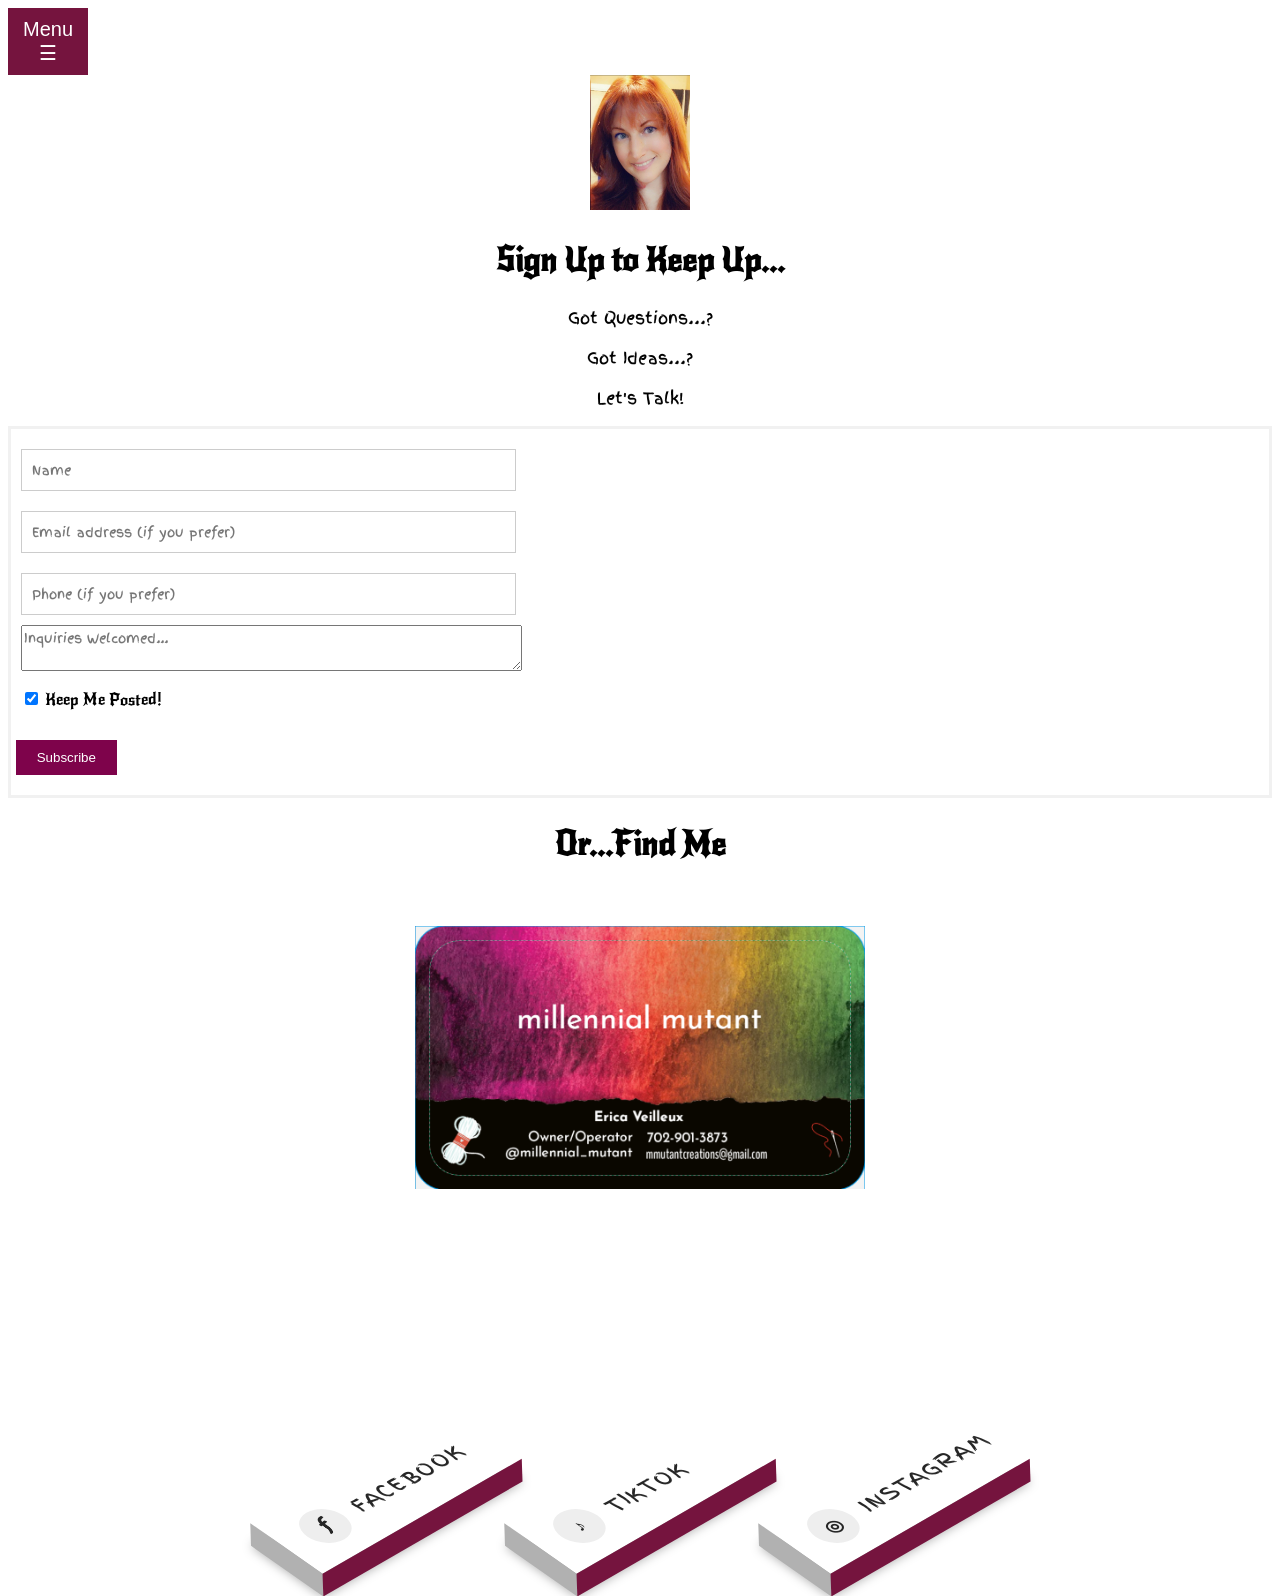
<file: Contact.html>
<!DOCTYPE html>
<html lang="en">
<head>
    <meta charset="UTF-8">
    <meta name="viewport" content="width=device-width, initial-scale=1.0">
    <title>Contact</title>
    <link rel="stylesheet" href="contact.css">
    <link rel="stylesheet" href="https://cdnjs.cloudflare.com/ajax/libs/font-awesome/6.5.0/css/all.min.css">
</head>
<body>

<div id="mySidepanel" class="sidepanel">
  <a href="javascript:void(0)" class="closebtn" onclick="closeNav()">×</a>
  
  <a href="./index.html">Home</a>
  <a href="./Customwork.html">What I Do</a>
  <a href="./Differentmediums.html">Different Mediums</a>
  <a href="./About.html">Who?</a>
  <a href="./intheworks.html">Coming Soon!</a>
  
<BR><BR>
<a href="https://youtube.com/@millennialmutant?si=L1ac5iG7861TUNUW" target="_blank">
    <i class="fa-brands fa-youtube" style="font-size: 30px; color: rgba(255, 0, 0, 0.781);">Visit My Channel</i>
  </a>
 
</div>

  <button class="openbtn" onclick="openNav()">Menu<br>☰</button>
<script>
function openNav() {
  document.getElementById("mySidepanel").style.width = "350px";
  document.getElementById("mySidepanel").style.height = "500px";
}

function closeNav() {
  document.getElementById("mySidepanel").style.width = "0";
  document.getElementById("mySidepanel").style.height = "0";
}
</script>    
<div class="myPic">
<img class="img" src="./me.jpg">
</div>
<div class="Q">
<h2 class="h2">Sign Up to Keep Up...</h2>
<p><center>Got Questions...?</center></p>
<p><center>Got Ideas...?</center></p>
<p><center>Let's Talk!</center></p>
</div>
<form action="https://formspree.io/f/mbggrekq" method="POST">
  <div class="container" style="background-color:white">
    <input type="text" style="font-family: Finger Paint" placeholder="Name" name="name" required><br>
    <input type="text" style="font-family: Finger Paint"placeholder="Email address (if you prefer)" name="mail"><br>
    <input type="text" style="font-family: Finger Paint"placeholder="Phone (if you prefer)" name="mail"><br>
    <textarea id="comments" class="input-textarea" name="comment" placeholder="Inquiries Welcomed..."></textarea><br>
    <label>
      <input type="checkbox" checked="checked" name="subscribe" required> Keep Me Posted!
    </label>
  </div>

  <div class="submit">
    <input type="submit" value="Subscribe">
  </div>
</form>
</div>
<h2 class="h2"><center>Or...Find Me</center></h2>
<br>
<br>
<div class="card">
  <img class="bus" src="./information.png" alt="business card">
</div>
    <div class="mm-social-buttons">
  <ul class="mm-social-buttons__list">
    <li class="mm-social-buttons__item">
      <a
        class="mm-social-buttons__link"
        href="https://www.facebook.com/people/Millennial-Mutant/61563839585692/?sk=about"
        target="_blank"
        rel="noopener noreferrer"
        aria-label="Visit Millennial Mutant on Facebook"
      >
        <span class="mm-social-buttons__icon" aria-hidden="true">f</span>
        <span class="mm-social-buttons__text">Facebook</span>
      </a>
    </li>
    <li class="mm-social-buttons__item">
      <a
        class="mm-social-buttons__link"
        href="https://www.tiktok.com/@eye_c_rgb"
        target="_blank"
        rel="noopener noreferrer"
        aria-label="Visit eye_c_rgb on TikTok"
      >
        <span class="mm-social-buttons__icon" aria-hidden="true">♪</span>
        <span class="mm-social-buttons__text">TikTok</span>
      </a>
    </li>
    <li class="mm-social-buttons__item">
      <a
        class="mm-social-buttons__link"
        href="https://www.instagram.com/millennial_mutant/"
        target="_blank"
        rel="noopener noreferrer"
        aria-label="Visit millennial_mutant on Instagram"
      >
        <span class="mm-social-buttons__icon" aria-hidden="true">◎</span>
        <span class="mm-social-buttons__text">Instagram</span>
      </a>
    </li>
  </ul>
</div>
</body>

</html>
</file>
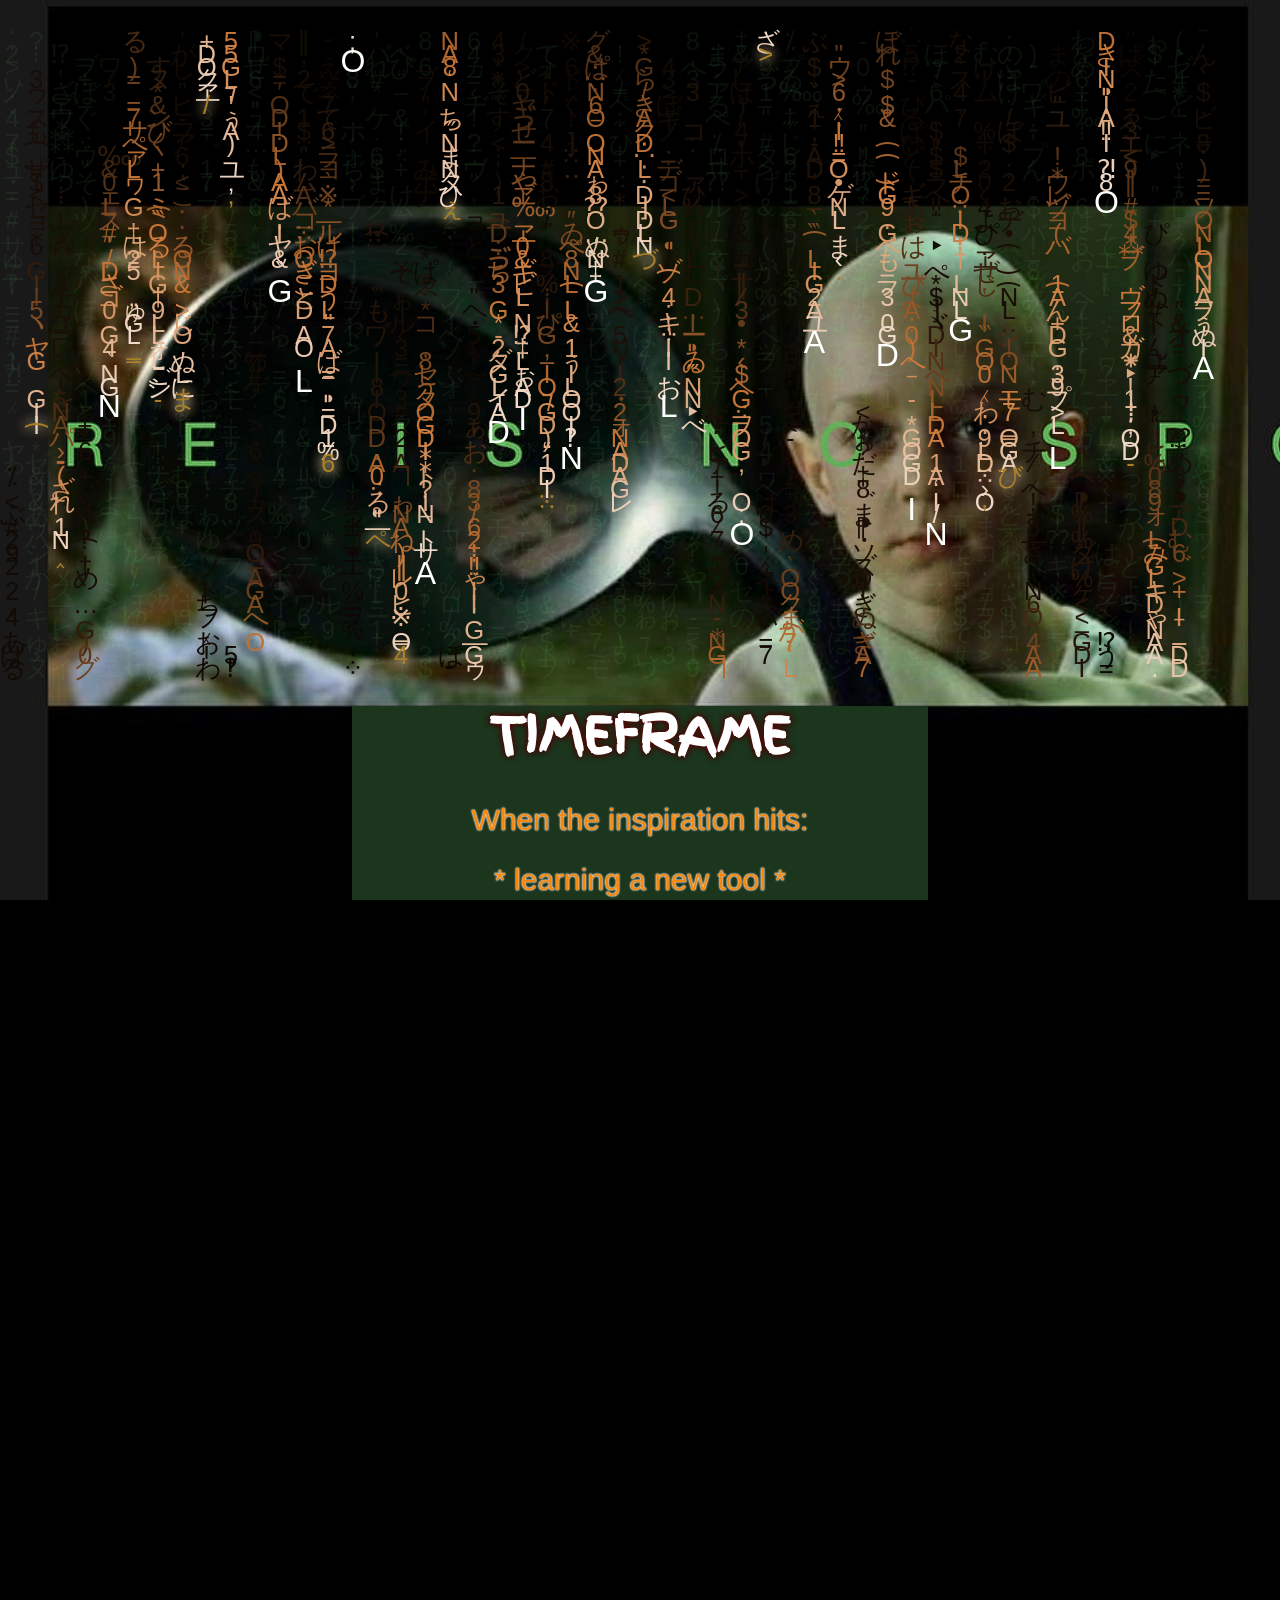
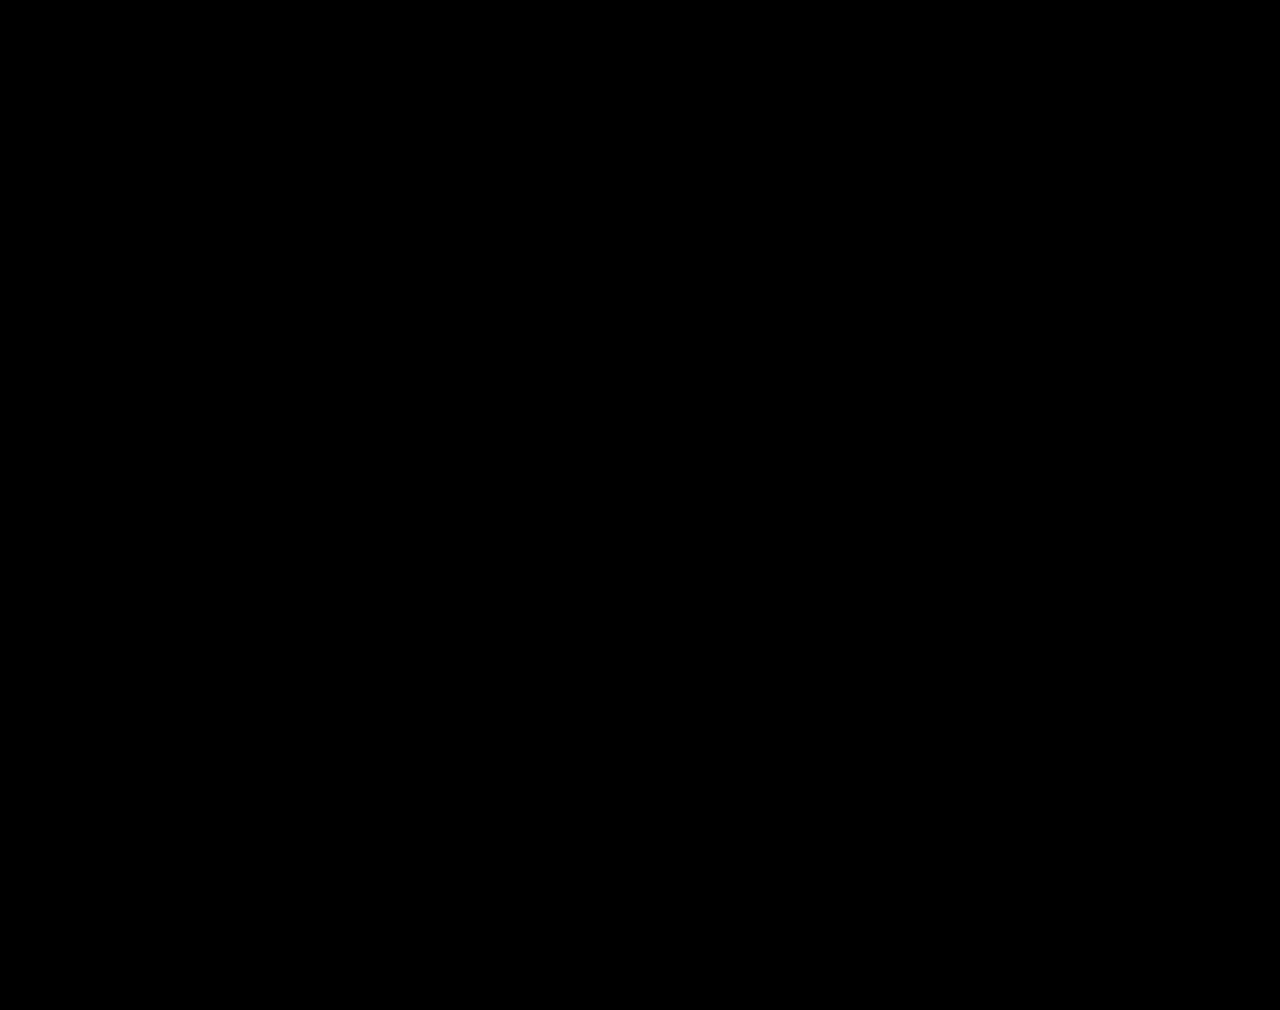
<file: Customwork.html>
<!DOCTYPE html>
<html lang="en">
<head>
    <meta charset="UTF-8">
    <meta name="viewport" content="width=device-width, initial-scale=1.0">
    <title>Custom Work</title>
    <link rel="preconnect" href="https://fonts.googleapis.com">
    <link rel="preconnect" href="https://fonts.gstatic.com" crossorigin>
    <link href="https://fonts.googleapis.com/css2?family=Finger+Paint&family=New+Rocker&display=swap" rel="stylesheet">
    <link rel="stylesheet" href="customwork.css">
  </head>  
    
    <style>
        html, body { 
  height: 100%; 
  margin: 4; 
  overflow:scroll;
}
body { 
  background: #000;
  margin: 0; 
}
main {
  display: flex;
}
p {
  line-height: 2;
}
span {
  display: block;
  width: 1.9vmax; 
  height: 1vmax; 
  font-size: 2vmax; 
  color: #9bff9b11;
  text-align: center;
  font-family: "chiller", sans-serif;
}
    </style>
    <body>
      
<img src="./there_is_no_spoon.jpg" alt="there is no spoon"
         style="position: absolute; top: 0; left: 0; width: 100%; height: 100%; object-fit: cover; z-index: -1;">  

<main>
    <script>
const loadingSeq = ["L", "O", "A", "D", "I", "N", "G"];
let loadingPos = 0;     
        function r(from, to) {
  return ~~(Math.random() * (to - from + 1) + from);
}
function pick() {
  return arguments[r(0, arguments.length - 1)];
}
function getChar() {

  // 2% chance to inject next LOADING letter
  if (Math.random() < 0.0) {
    const ch = loadingSeq[loadingPos];
    loadingPos = (loadingPos + 1) % loadingSeq.length;
    return ch;
  }

  // Otherwise return a random symbol like before
  return String.fromCharCode(pick(
    r(0x3041, 0x30ff),
    r(0x2000, 0x206f),
    r(0x0020, 0x003f)
  ));
}

function loop(fn, delay) {
  let stamp = Date.now();
  function _loop() {
    if (Date.now() - stamp >= delay) {
      fn(); stamp = Date.now();
    }
    requestAnimationFrame(_loop);
  }
  requestAnimationFrame(_loop);
}
class Char {
  constructor() {
    this.element = document.createElement('span');
    this.mutate();
  }
  mutate() {
     const ch = getChar();
  this.element.textContent = ch;

  // If this is a LOADING letter, apply glow
  if (loadingSeq.includes(ch)) {
    this.element.style.color = "#fff";
    this.element.style.fontSize = "1.2em";
    this.element.style.textShadow = `
      0 0 .5em #fff,
      0 0 .5em #fff,
      0 0 .5em #fff,
    `;
  } else {
    // Reset style for normal characters
    this.element.style.color = "";
    this.element.style.textShadow = "";
  }
  }
}
class Trail {
  constructor(list = [], options) {
    this.list = list;
    this.options = Object.assign(
      { size: 10, offset: 0 }, options
    );
    this.body = [];
    this.move();
  }
  traverse(fn) {
    this.body.forEach((n, i) => {
      let last = (i == this.body.length - 1);
      if (n) fn(n, i, last);
    });
  }
  move() {
    this.body = [];
    let { offset, size } = this.options;
    for (let i = 0; i < size; ++i) {
      let item = this.list[offset + i - size + 1];
      this.body.push(item);
    }
    this.options.offset = 
      (offset + 1) % (this.list.length + size - 1);
  }
}
class Rain {
  constructor({ target, row }) {
    this.element = document.createElement('p');
    this.build(row);
    if (target) {
      target.appendChild(this.element);
    }
    this.drop();
  }
  build(row = 20) {
    let root = document.createDocumentFragment();
    let chars = [];
    for (let i = 0; i < row; ++i) {
      let c = new Char();
      root.appendChild(c.element);
      chars.push(c);
      if (Math.random() < .10) {
        loop(() => c.mutate(), r(1e3, 5e3));
      }
    }
    this.trail = new Trail(chars, { 
      size: r(10, 30), offset: r(0, 100) 
    });
    this.element.appendChild(root); 
  }
  drop() {
    let trail = this.trail;
    let len = trail.body.length;
    let delay = 100;
    loop(() => {
      trail.move();
      trail.traverse((c, i, last) => {
  if (!c.isLoading) {
  c.element.style = `
    color: hsl(26, 57%, ${90 / len * (i + 1)}%)
  `;
}



        if (last) {
         // 10% chance to inject next LOADING letter
  if (Math.random() < 0.40) {
    const ch = loadingSeq[loadingPos];
    loadingPos = (loadingPos + 1) % loadingSeq.length;

    c.element.textContent = ch;

    // Glow + size
    c.element.style = `
      color: #fff;
      font-size: 2em;
    `;
  } else {
    c.isLoading = false; // <-- normal character
    c.mutate();
    c.element.style = `
      color: hsl(40, 63%, 41%);
      text-shadow:
        0 0 .5em #fff,
        0 0 .5em currentColor;
    `;
  }
}




      });
    }, delay);
  }
}

const main = document.querySelector('main');
for (let i = 0; i < 50; ++i) {
  new Rain({ target: main, row: 50 });
}

    </script>
    

</main>

<div class="content">
<h1 class="h1">TIMEFRAME</h1>
<p class="p">When the inspiration hits:</p>
<p class="p">* learning a new tool * <br> * some form of enjoyable experience * <br> *an emotional expression *</p>
<p class="p">I express my appreciation through canvas.</p>
<p class="p">All work is by eye from a small reference.</p>
</div>
<div id="mz-gallery-container">

        <div id="mz-gallery">
         
    <figure>
      <img src="./adam.jpg" alt="Adam Lambert" width="500" height="700">
      <figcaption>AdamLambert</figcaption></a>
      <div></div>
      <div></div>
      <div></div>
      <div></div>
      </figure>
    
    <figure>
      <img src="./joan.jpg" alt="Joan Jett" width="700" height="700">
      <figcaption>Joan Jett <br>First *Enlargement* <br></figcaption>
      <div></div>
      <div></div>
      <div></div>
      <div></div>
    </figure>

    <figure>
      <img src="./destroyer.jpg" alt="destroyer" width="700" height="700">
      <figcaption>CC - BVB</figcaption>
      <div></div>
      <div></div>
      <div></div>
      <div></div>
    </figure>
    </div>
          <div id="mz-gallery">
    <figure>
      <img src="./alanis.jpg" alt="Alanis Morissette" width="700" height="700">
      <figcaption>Alanis Morissette</figcaption>
      <div></div>
      <div></div>
      <div></div>
      <div></div>
    </figure>
    <figure>
      <img src="./mom.jpg" alt="My mom" width="700" height="700">
      <figcaption>Mother<br></figcaption>
      <div></div>
      <div></div>
      <div></div>
      <div></div>
    </figure>
    <figure>
      <img src="./TSO.jpg" alt="destroyer" width="700" height="700">
      <figcaption>Trans-Siberian Orchestra</figcaption>
      <div></div>
      <div></div>
      <div></div>
      <div></div>
    </figure>
    </div>
          <div id="mz-gallery">
    <figure>
      <img src="./benson.jpg" alt="Benson" width="700" height="700">
      <figcaption>Det. Benson (SVU)</figcaption>
      <div></div>
      <div></div>
      <div></div>
      <div></div>
    </figure>

    <figure>
      <img src="./tattoo_man.jpg" alt="Tattooed Man" width="700" height="700">
      <figcaption>Tattooed Man <br> (Greatest Showman) <br></figcaption>
      <div></div>
      <div></div>
      <div></div>
      <div></div>
    </figure>

    <figure>
      <img src="./Zendaya.jpg" alt="Zendaya" width="700" height="700">
      <figcaption>Anna Wheeler <br> (Greatest Showman)</figcaption>
      <div></div>
      <div></div>
      <div></div>
      <div></div>
    </figure>
    </div>
            <div id="mz-gallery">
    <figure>
      <img src="./georgia.jpg" alt="Georgia" width="700" height="700">
      <figcaption>Pet</figcaption>
      <div></div>
      <div></div>
      <div></div>
      <div></div>
    </figure>
    </div>
    

        </div>
    

  </div>
  <div class="enlarge">
      <h1>To See Enlargments! <br>
      <ul>
      <li><a href="https://drive.google.com/file/d/14xRwaGkBo7jiVwPJI_mMupIz5GAioyl6/view?usp=sharing" target="_blank">Adam Lambert</a></li>
      <li><a href="https://drive.google.com/file/d/1ya4Y7S2m3H5CRriUJvvxbdLshRlXQYMl/view?usp=sharing" target="_blank">Det. Bensen (Mariska Hargitay)</a></li>
      <li><a href="https://drive.google.com/file/d/1Blio4YRe9CgHrg87O6OYqKwusvQXFs7B/view?usp=sharing" target="_blank">Alanis Morissette</a></li>
      <li><a href="https://drive.google.com/file/d/11HWsoUdYm_zelHXq2VMUK0KdztLThmYE/view?usp=sharing" target="_blank">CC "Destroyer"</a></li>
      <li><a href="https://drive.google.com/file/d/1qnE93WrhrRDZbUT-cEQrQFVmvKzFuhOW/view?usp=sharing" target="_blank">Georgia "Pet"</a></li>
      <li><a href="https://drive.google.com/file/d/1ToUfnsVMWq1R6zcRqFKLSe8TDQWATduI/view?usp=sharing" target="_blank">TSO</a></li>
      <li><a href="https://drive.google.com/file/d/1c2__KjokJGdTbwoWPG9MALeuxIdNxBVz/view?usp=sharing" target="_blank">Anna Wheeler (Zendaya)</a></li>
      <li><a href="https://drive.google.com/file/d/1O9p32k1uYtWyxU142F2WLT2nbye_qsDu/view?usp=sharing" target="_blank">Tattooed Man</a></li>
      <li><a href="https://drive.google.com/file/d/1YBSETy_VzMkFoBS6GBD55wGVdB-yI6Yl/view?usp=sharing" target="_blank">My Mom</a></li>
      <li><a href="https://drive.google.com/file/d/1MAhA7zBW80oMKvDpdIk_DJxSOYNgJtUi/view?usp=sharing" target="_blank">Joan Jett</a></li>
      </ul>
    </h1>
</div>
</div>
<div class="frame">      
  <button class="btn">
    <a href="./index.html"><span>Home</span></a>
  </button>

  <button class="btn">
    <a href="./Contact.html"><span>Contact</span></a>
  </button>

  <button class="btn">
    <a href="./About.html"><span>Who</span></a>
  </button>

  <button class="btn">
    <a href="./Differentmediums.html"><span>Mediums</span></a>
  </button>

</div>
</body>

  
</html>
</file>
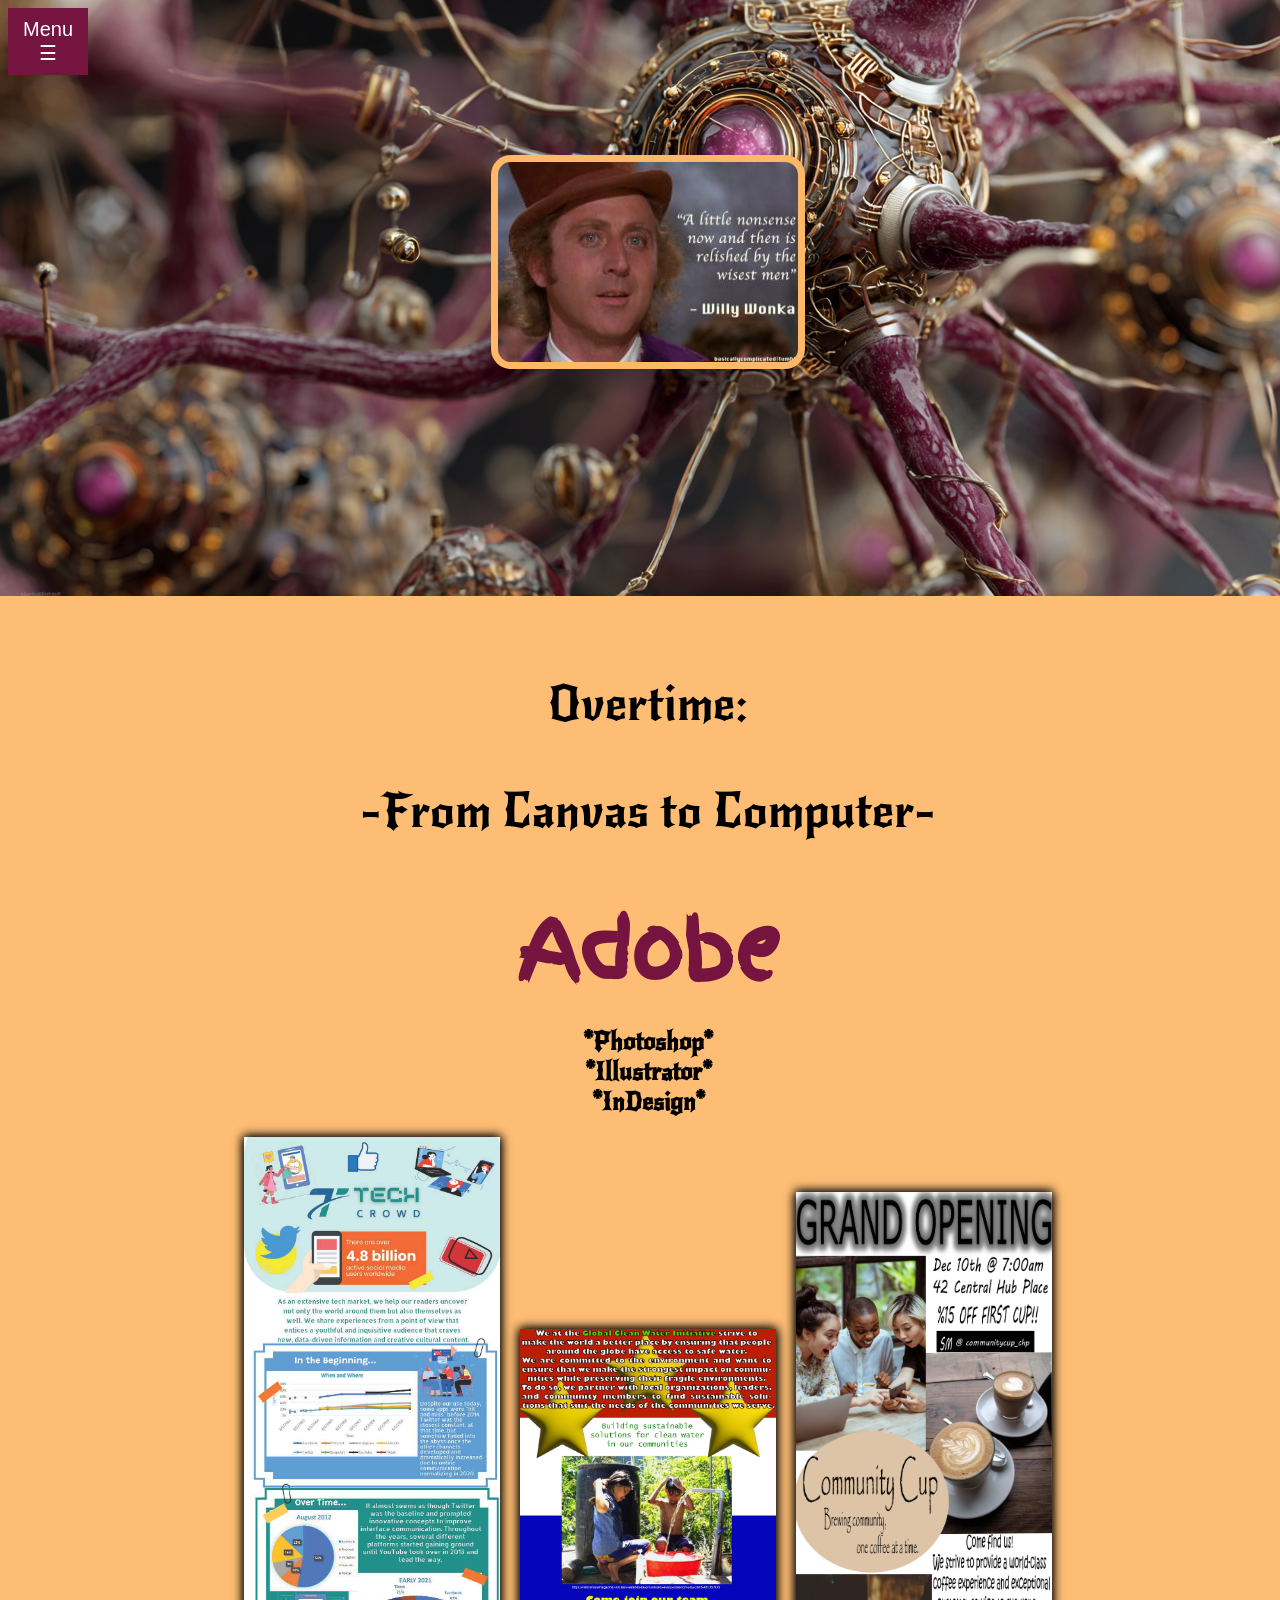
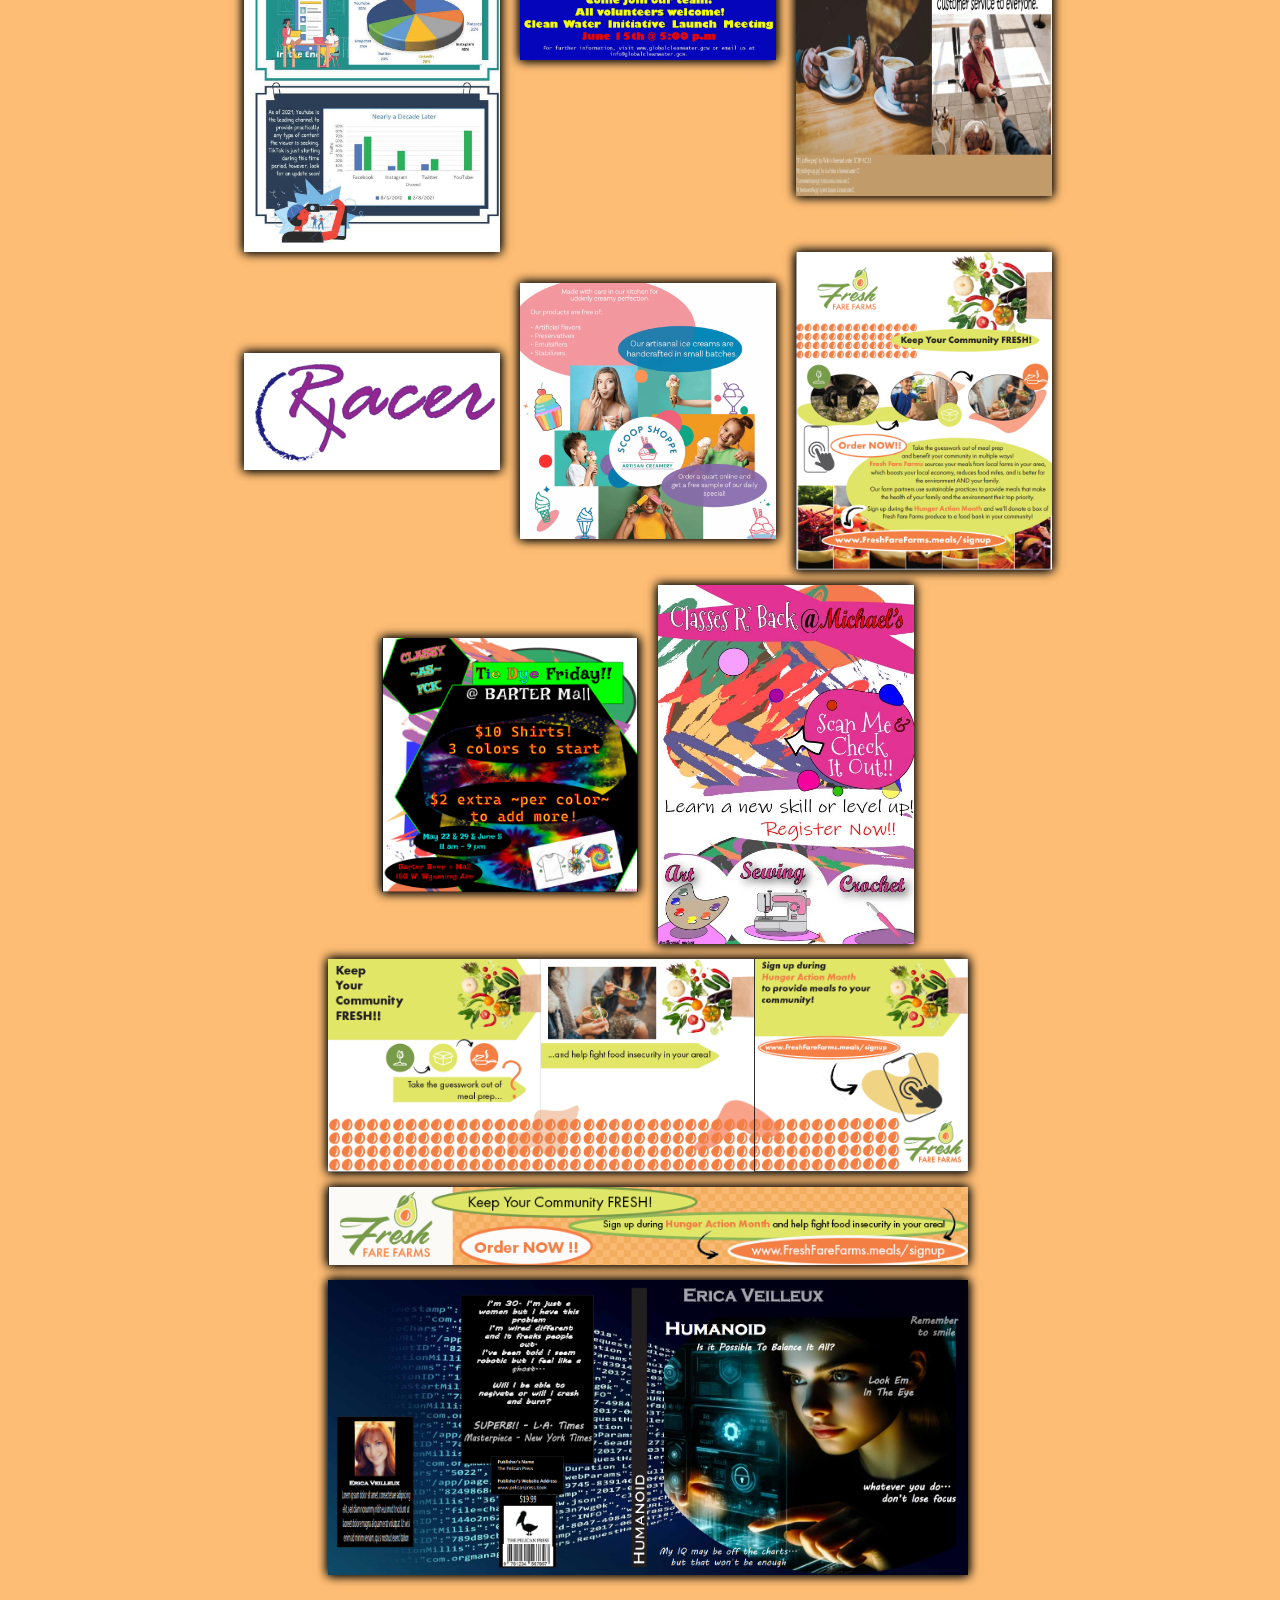
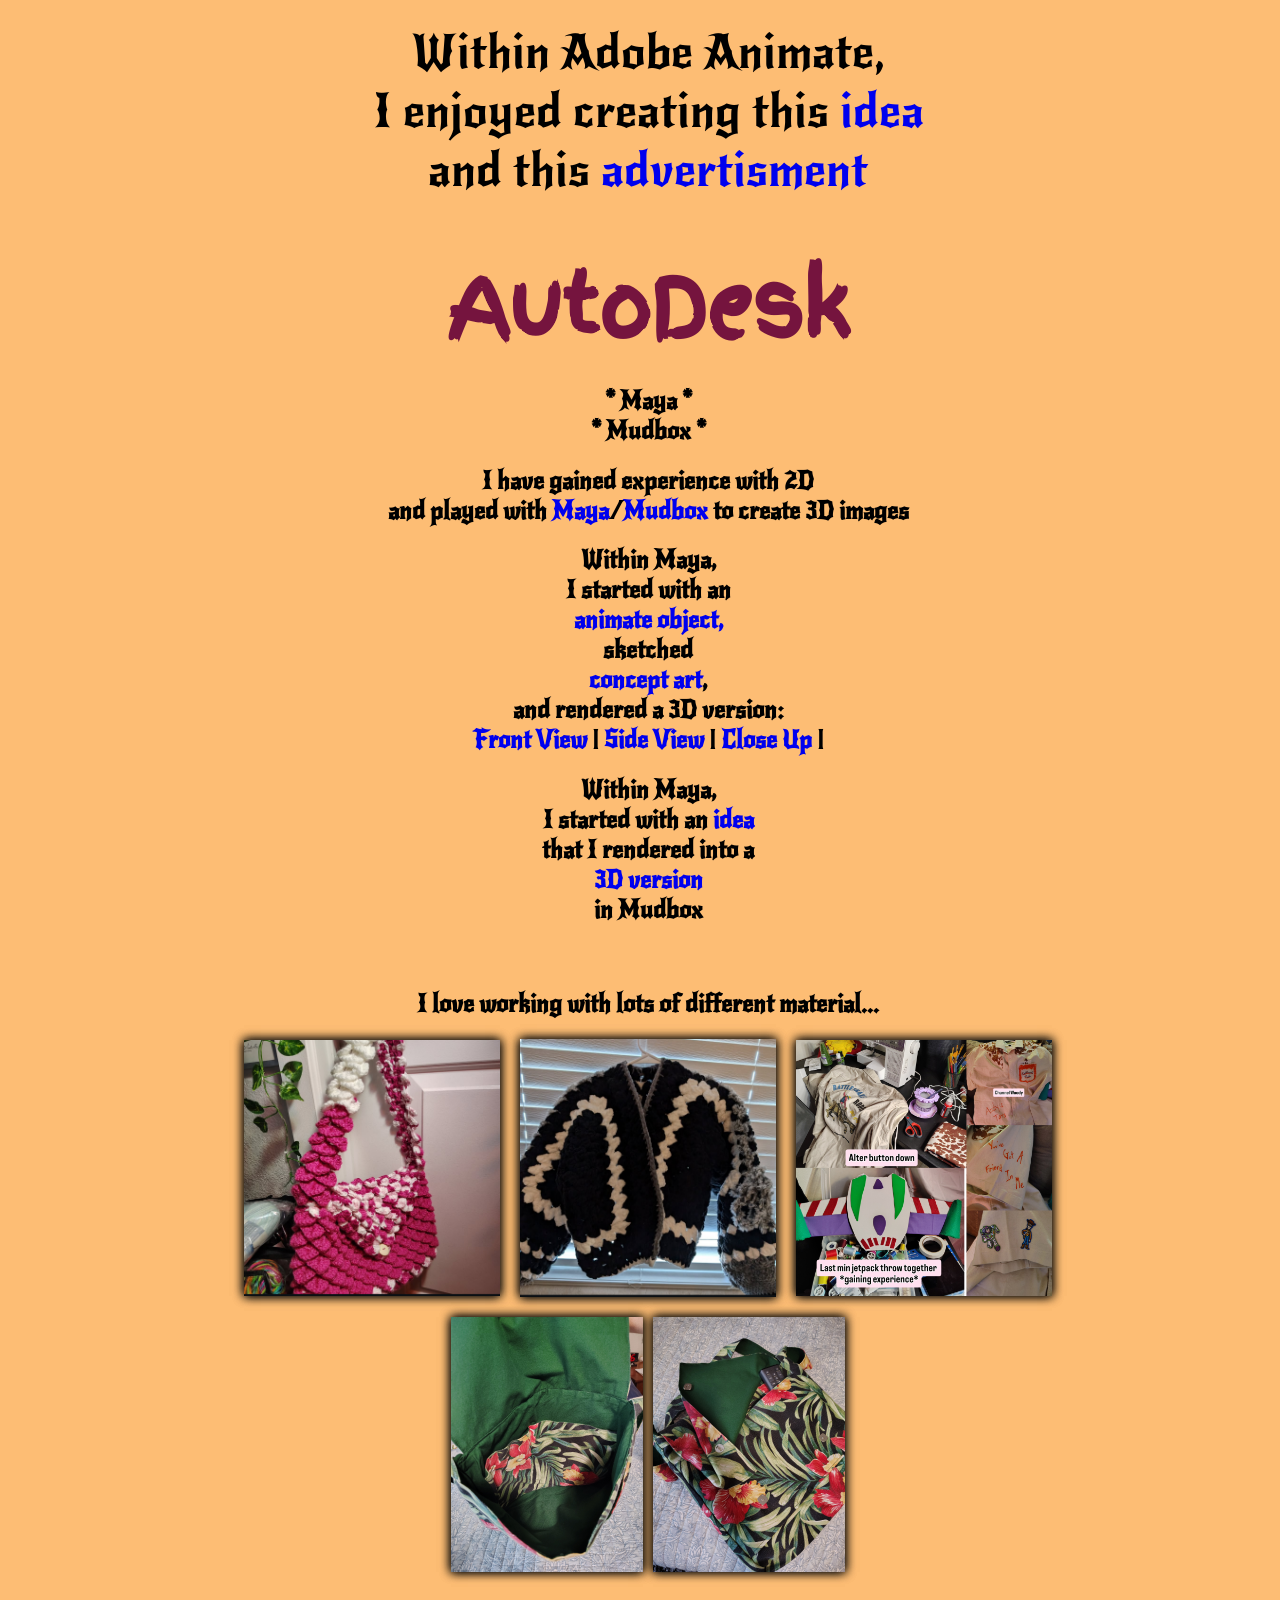
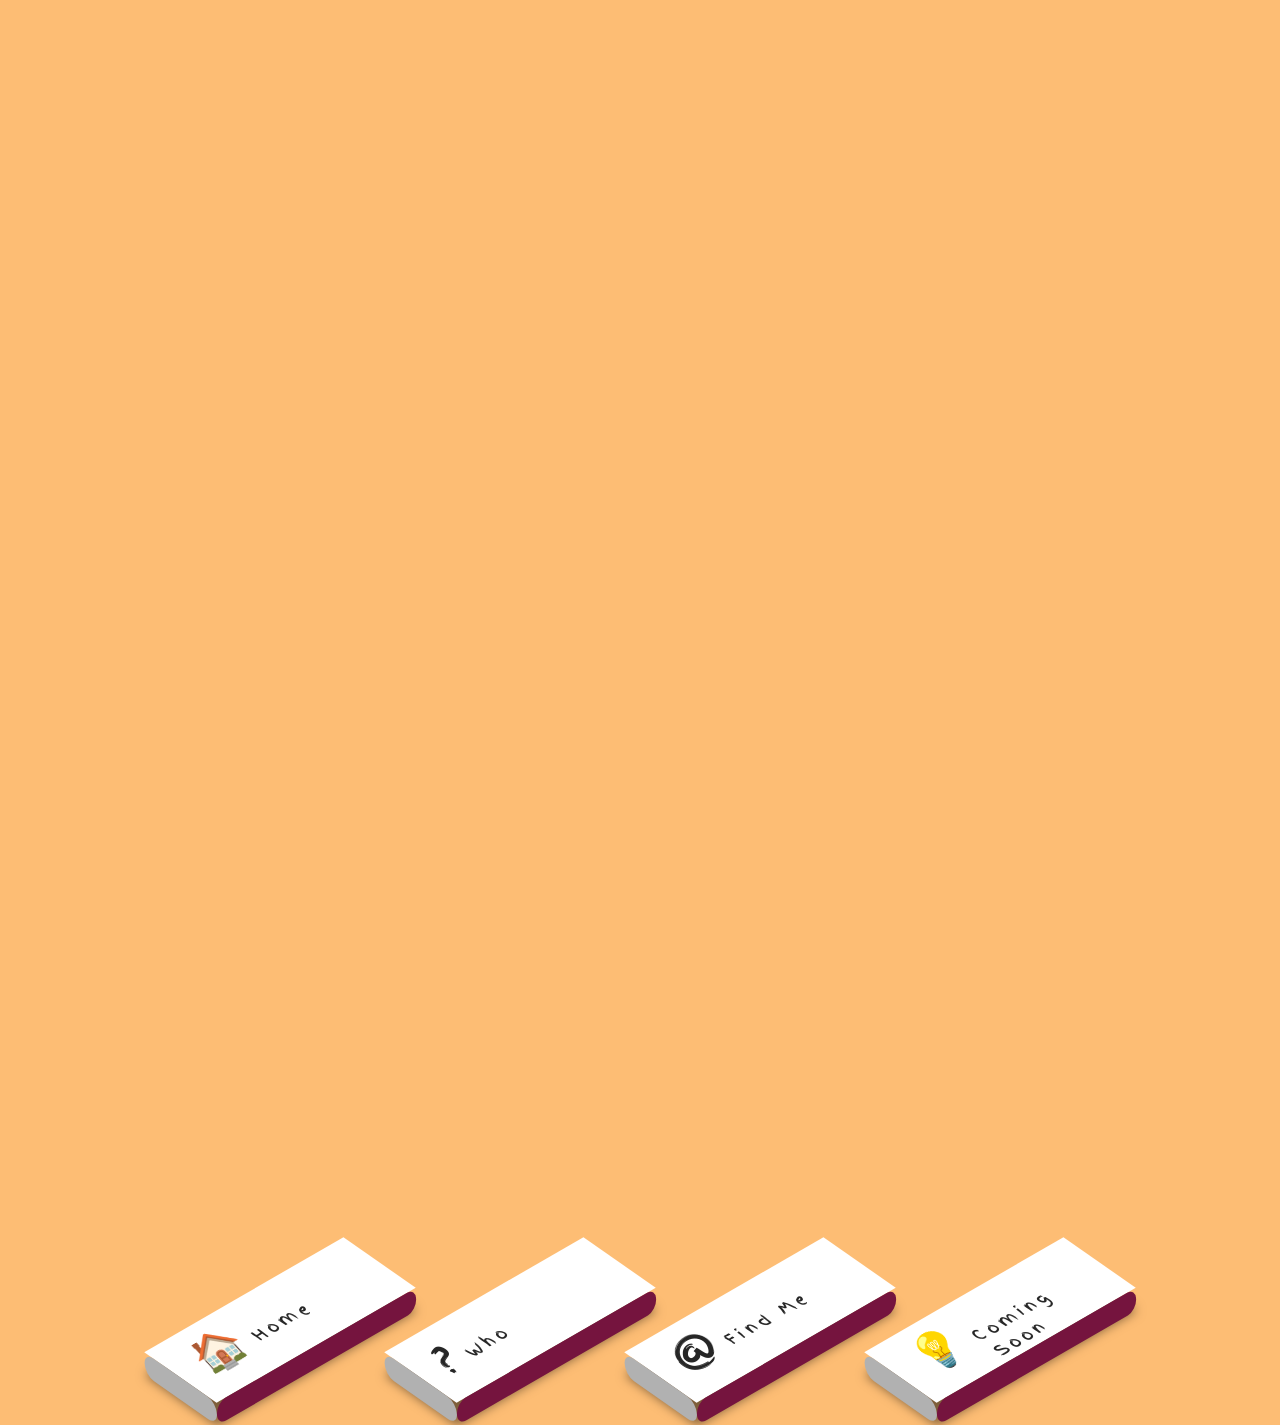
<file: Differentmediums.html>
<!DOCTYPE html>
<html lang="en">
<head>
    <meta charset="UTF-8">
    <meta name="viewport" content="width=device-width, initial-scale=1.0">
    <title>Different Mediums</title>
    <link rel="preconnect" href="https://fonts.googleapis.com">
    <link rel="preconnect" href="https://fonts.gstatic.com" crossorigin>
    <link href="https://fonts.googleapis.com/css2?family=Finger+Paint&family=New+Rocker&display=swap" rel="stylesheet">
    <link rel="stylesheet" href="differentmediums.css">
</head>
<body>

<div id="mySidepanel" class="sidepanel">
  <a href="javascript:void(0)" class="closebtn" onclick="closeNav()">×</a>
  
  <a href="./index.html">Home</a>
  <a href="./Customwork.html">What I Can Do</a>
  <a href="./About.html">Who?</a>
  <a href="./Contact.html">Find Me</a>
  <a href="./intheworks.html">Coming Soon!</a>
  
<BR><BR>

 
</div>

  <button class="openbtn" onclick="openNav()">Menu<br>☰</button>
<script>
function openNav() {
  document.getElementById("mySidepanel").style.width = "350px";
  document.getElementById("mySidepanel").style.height = "500px";
}

function closeNav() {
  document.getElementById("mySidepanel").style.width = "0";
  document.getElementById("mySidepanel").style.height = "0";
}
</script>
<div class="main-content">
    <div class="wonka">
    <img class="img" src="./willy_wonka.jpg" alt="willy wonka">
    </div>
            <div class="adobe">
            <p class="pdm">Overtime:</p>
            <p class="pdm">-From Canvas to Computer-</p>
            <h1 class="h1">Adobe</h1>
            <h2 class="h2">*Photoshop* <br> *Illustrator* <br> *InDesign* </h2>
            <div class="image-container">
            <img class="imgone" src="./infographic.jpg" alt="infographic">
            <img class="imgtwo" src="./Clean_Water_Initiative.jpg" alt="clean water flyer">
            <img class="imgthree" src="./Coffee_Shop_Color_Poster.jpg" alt="Description 2">
          
            </div>
            <div class="image-container">
            <img class="imgnine" src="./logo.png" alt="logo"> 
            <img class="imgfive" src="./Ice Cream.gif" alt="ice cream flyer">
            <img class="imgfour" src="./magazine.png" alt="magazine">
            </div>
            <div class="image-container3"> 
            <img class="imgten" src="./flyer.png" alt="flyer">
            <img class="imgele" src="./CTA.jpg" alt="cta">
            </div>
            <div class="image-container2">
            <img class="imgsix" src="./carousel.png" alt="carousel">
            </div>
            <div class="image-container2">
            <img class="imgseven" src="./Leaderboard.png" alt="leaderboard">
            </div>
            <div class="image-container2">
            <img class="imgeight" src="./Bookcover.png" alt="bookcover">
            </div>
            
            </div>
            <p class="animated-embed">Within Adobe Animate,<br>I enjoyed creating this 
            <a class="ex2" href="https://drive.google.com/file/d/1ox94CV6Uzv4y9yro7Rfd-QQj2c4-R-ZQ/view?usp=drive_link" style="text-decoration: none;" target="blank">idea</a><br>
            and this <a class="ex2" href="https://drive.google.com/file/d/14GjH_pafoQBlviKnXrAQB71wpcWKeHPU/view?usp=drive_link" style="text-decoration: none;" target="blank">advertisment</a>
            </p>
          <div class="Autodesk">
            <h1 class="h1">AutoDesk</h1> 
            <h2 class="h2">* Maya * <br> * Mudbox *</h2>
            
            <h2 class="h2">I have gained experience with 2D <br> and played with 
            <a class="ex2" href="https://www.autodesk.com/products/maya/overview?mktvar002=7313122|SEM|15994942310|134216357962|aud-2491390968674:kwd-1971040707&amp;utm_source=GGL&amp;utm_medium=SEM&amp;utm_campaign=GGL_M-E_All-Products_AMER_US_eComm_SEM_BR_New_EX_0067_7313122&amp;
            utm_id=7313122&amp;&amp;utm_term=aud-2491390968674:kwd-1971040707&amp;gad_source=1&amp;gad_campaignid=15994942310&amp;gbraid=0AAAAADx7pE19Hk25xhWqH72Qy4DJNVvpi&amp;gclid=Cj0KCQjw-pHPBhCdARIsAHXYWP_tFo6kcKEXEZFHF91dJp_FnE_GEJ4ORuwm-YRixpDcAOrieuhWizgaAu1BEALw_wcB 
             target="_blank" style="text-decoration: none;">Maya</a>/<a class="ex2" href="https://www.autodesk.com/products/mudbox/overview?us_oa=search-us&amp;us_si=22526f0e-f6e0-40d6-aed0-8b0f691330d0&amp;us_st=mudbox&amp;us_pt=Mudbox  target="_blank" style="text-decoration: none;">Mudbox</a> 
            to create 3D images</h2>
            <div class="snake-embed">
            <h2 class="h2">Within Maya, <br>I started with an <br>
            <a class="ex2" href="https://drive.google.com/file/d/16qyBpodtcU_Xjknx0J0eRkGsPaumT2GM/view?usp=sharing" style="text-decoration: none;" target="_blank">animate object,</a>
            <br>sketched <br><a class="ex2" href="https://drive.google.com/file/d/1YZgo_pJTfi7Tp3dS1wzKDa7nl1FjWrgj/view?usp=sharing" style="text-decoration: none;" target="_blank">concept art</a>,
            <br>and rendered a 3D version:<br> 
            <a class="ex2" href="https://drive.google.com/file/d/1Xfs0NsXOCV5ddkuQy7D-gaBrcx1k7rNU/view?usp=sharing" target="_blank" style="text-decoration: none;">Front View</a> |
            <a class="ex2" href="https://drive.google.com/file/d/1iRPH7vGJm6XbNU9hFeJpFzBcv3A77YmY/view?usp=sharing" target="_blank" style="text-decoration: none;">Side View</a> |
            <a class="ex2" href="https://drive.google.com/file/d/1OCS3r9zjsihMK4ypagJ7UcXNW3OIT9k6/view?usp=sharing" target="_blank" style="text-decoration: none;">Close Up</a> |
            <br>
            <h2 class="h2">Within Maya,<br>I started with an <a class="ex2" href="https://drive.google.com/file/d/1Hjwf1YopuLSi1LHq0ztipnQrvgf-fYr3/view?usp=sharing" style="text-decoration: none;" target="_blank">idea</a>
            <br>that I rendered into a<br>
            <a class="ex2" href="https://drive.google.com/file/d/1pdVK7zjk1XM0be56bML8JYxW0cu_sET-/view?usp=sharing" style="text-decoration: none;" target="_blank">3D version</a><br>in Mudbox</h2> <br>
            </div>
            <h2 class="h2">I love working with lots of different material... </h2>
          <div class="image-container">
            <img class="imgone" src="./Crochodilebag.png" alt="crochodilebag">
            <img class="imgtwo" src="./Cardigan.png" alt="cardigan">
            <img class="imgthree" src="./InShot_20261021_201243016.jpg" alt="Woody">
          </div>
          <div class="image-container4">
            <img class="imgone" src="./bag.jpg" alt="bag">
            <img class="imgtwo" src="./bag2.jpg" alt="bag">
            
          
            </div>

            
        </div>   
</div> 
<div class="button-container">    
<ul>
   <li>
    <a href="./index.html">
      <i class="fa fa-Home" aria-hidden="true" >🏠</i>
      <span> Home </span>
    </a>
  </li>
  <li>
    <a href="./About.html">
      <i class="fa fa-Home" aria-hidden="true">?</i>
      <span> Who </span>
    </a>
  </li>
  <li>
    <a href="./Contact.html">
      <i class="fa fa-Find Me" aria-hidden="true" >@</i>
      <span> Find Me </span>
    </a>
  </li>
  <li>
    <a href="./intheworks.html">
      <i class="fa fa-Blog" aria-hidden="true" >&#128161</i>
      <span>Coming Soon</span>
    </a>
  </li>
 
</ul>
</div>        
          
 
  </body>
  </html>
</file>
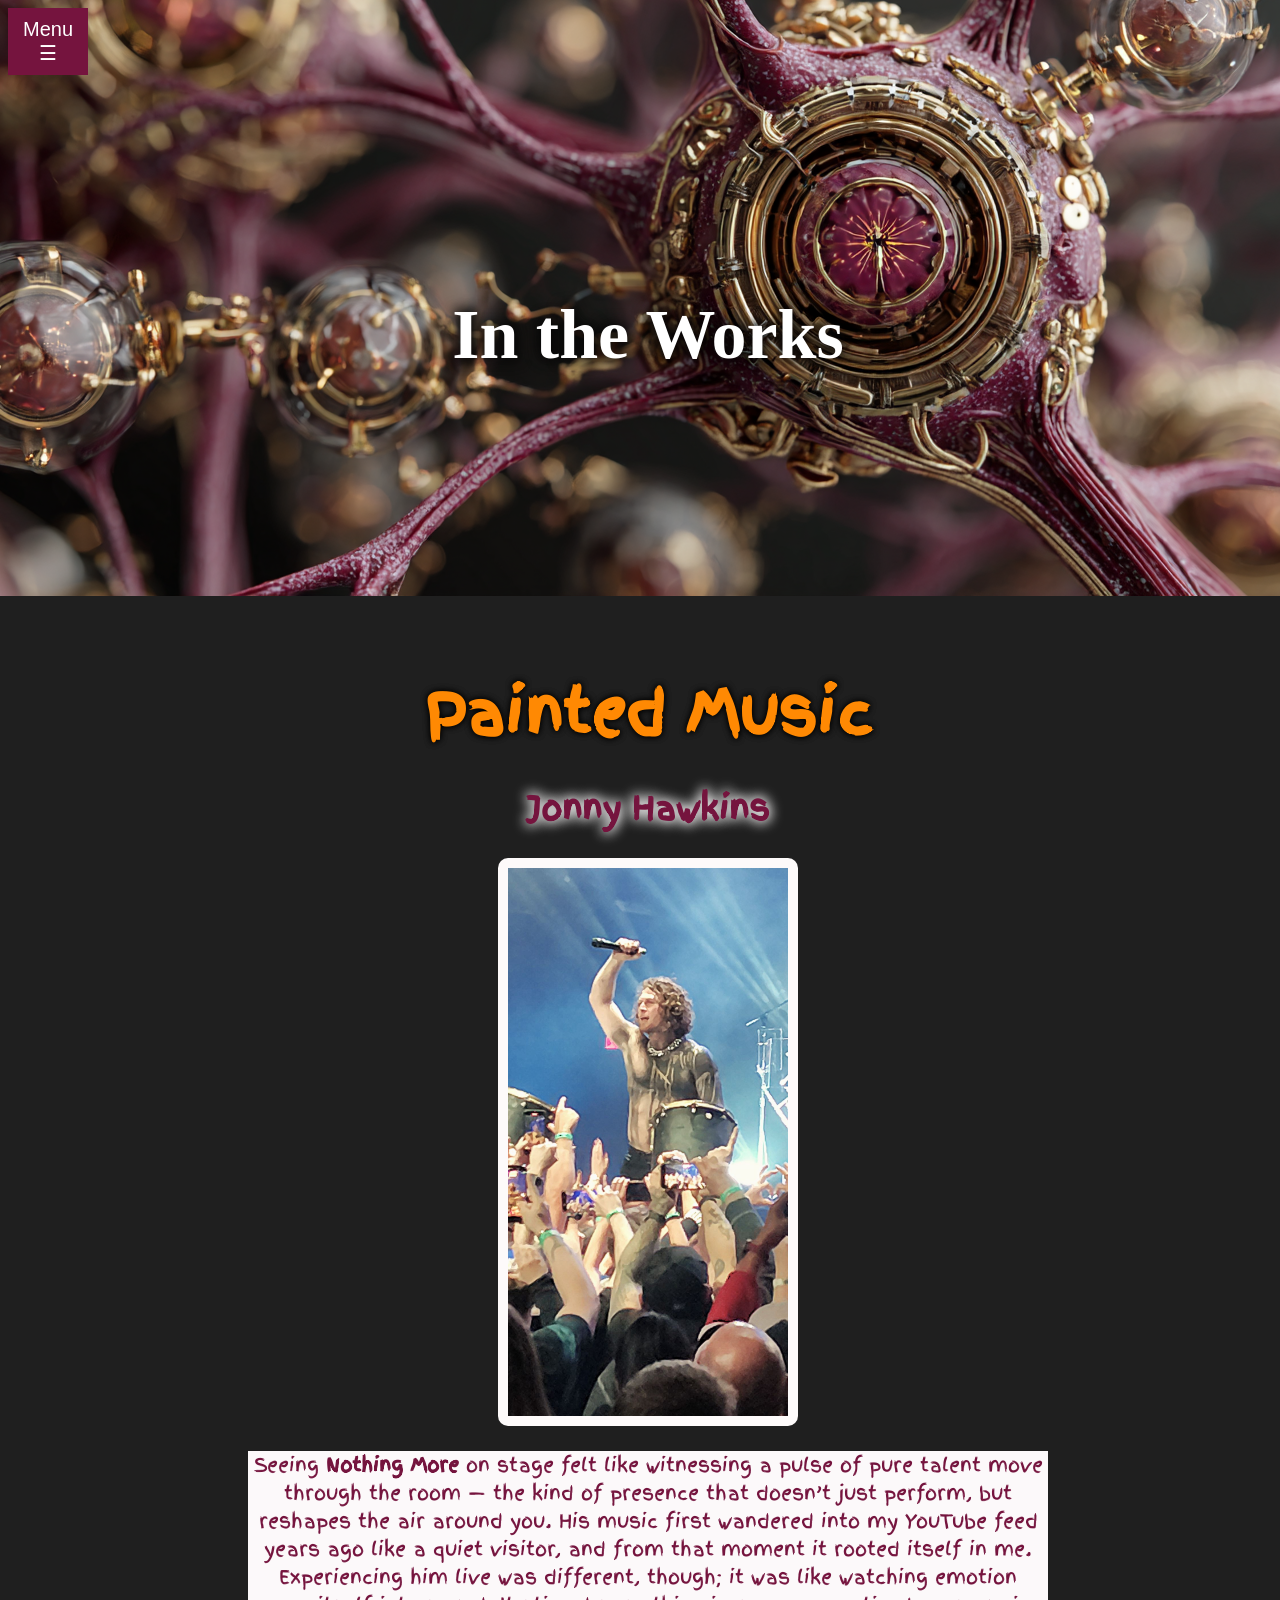
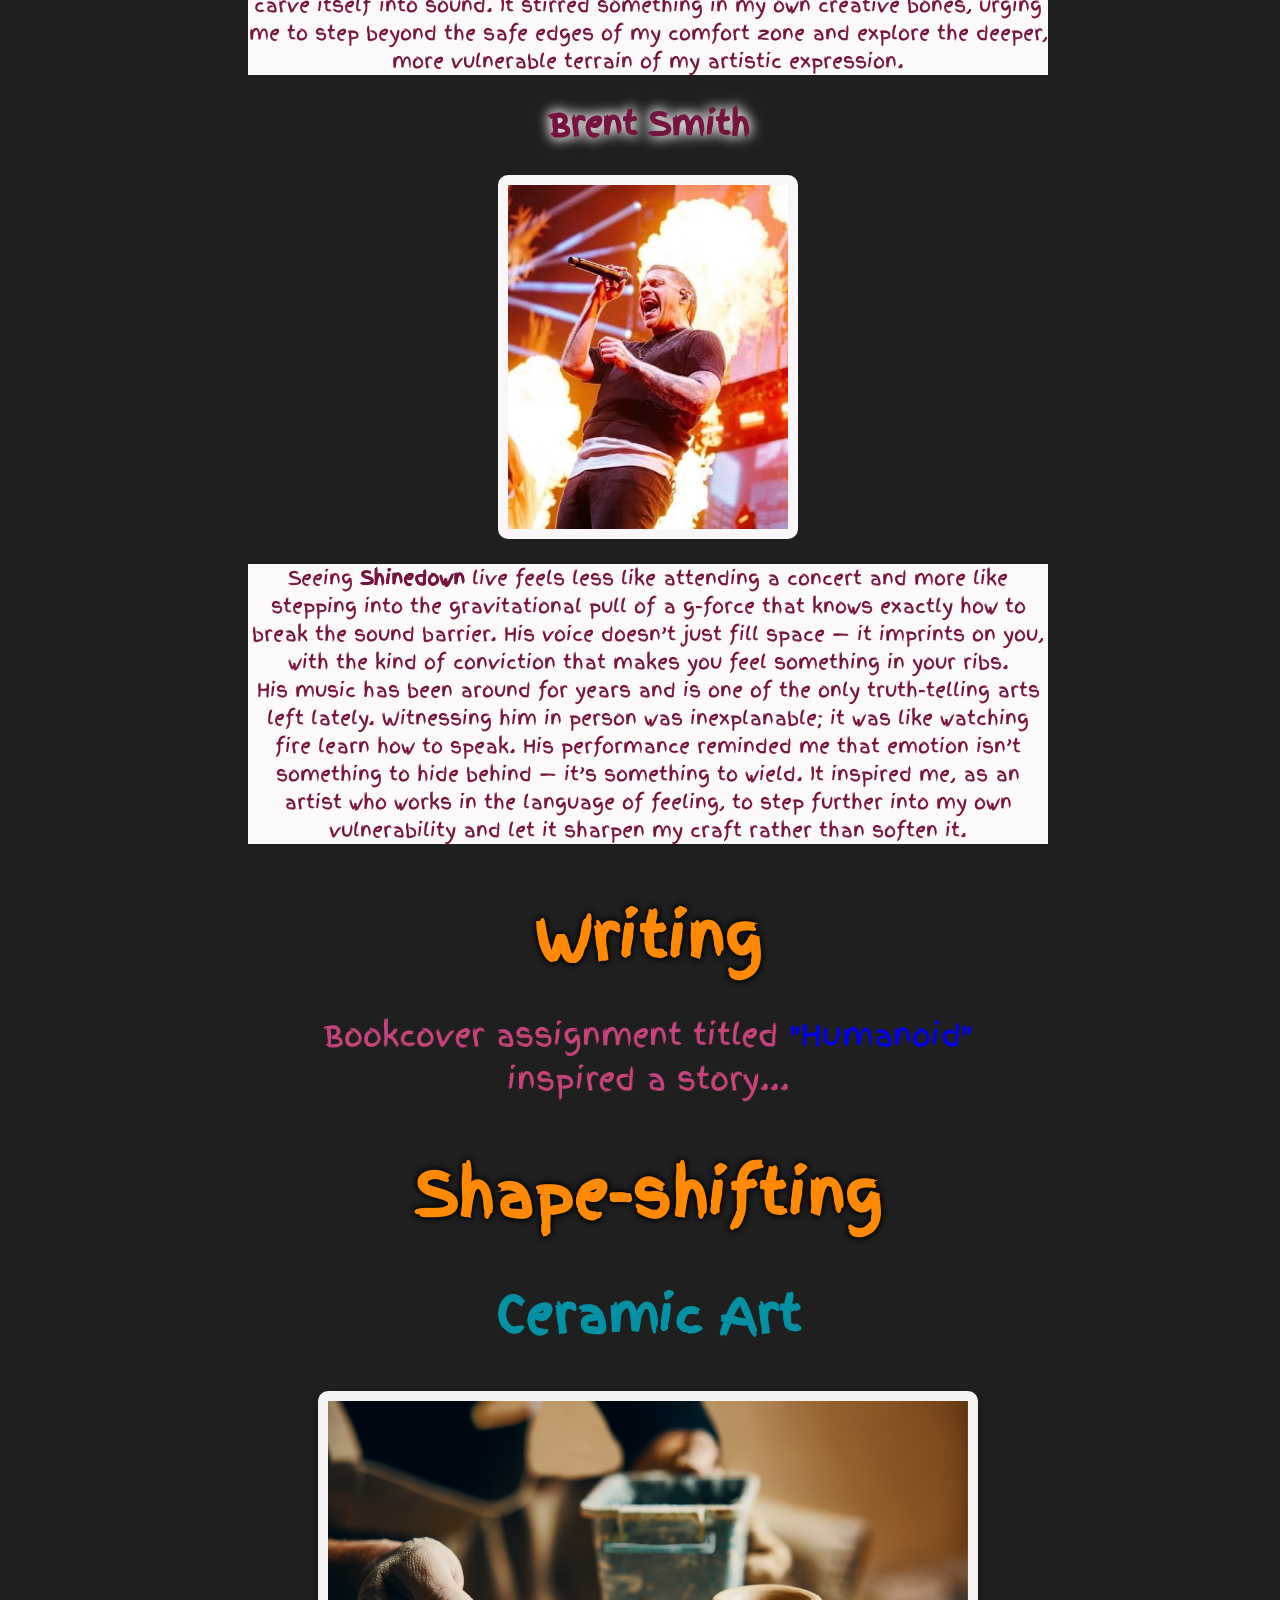
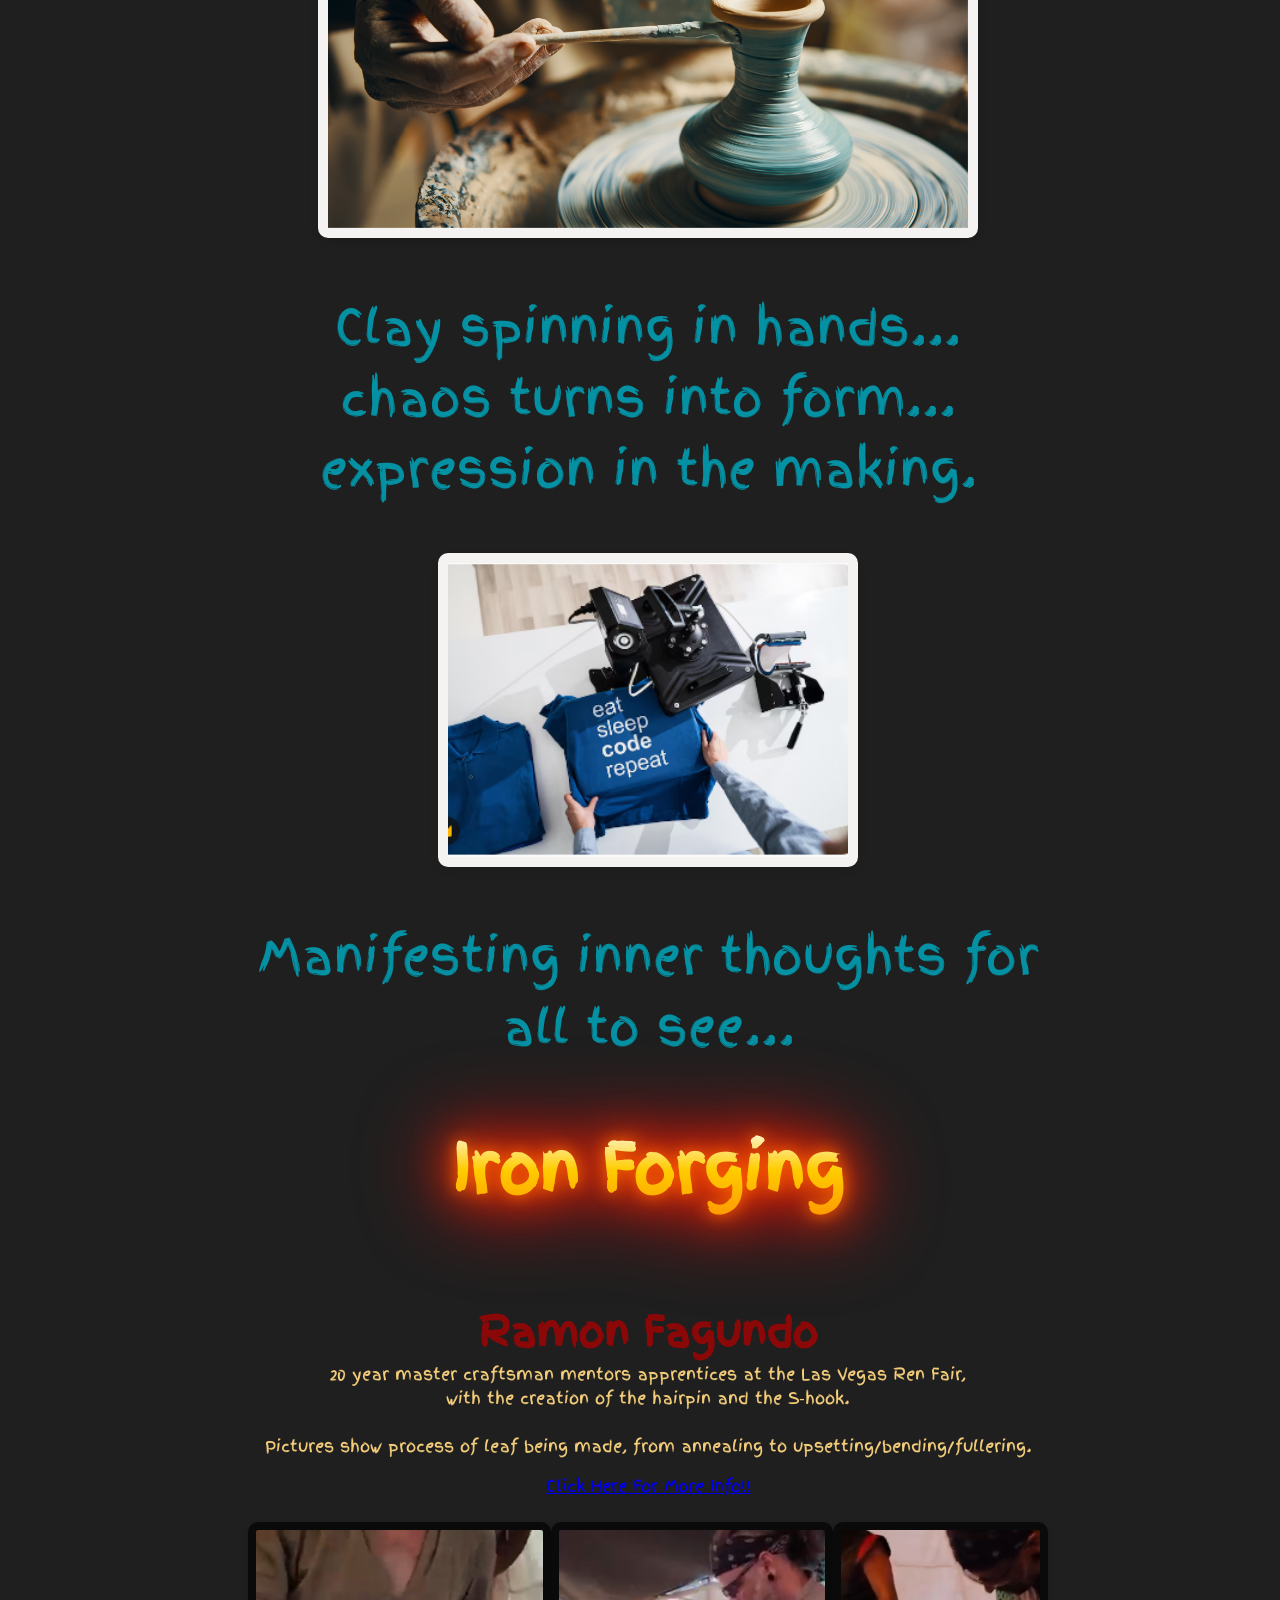
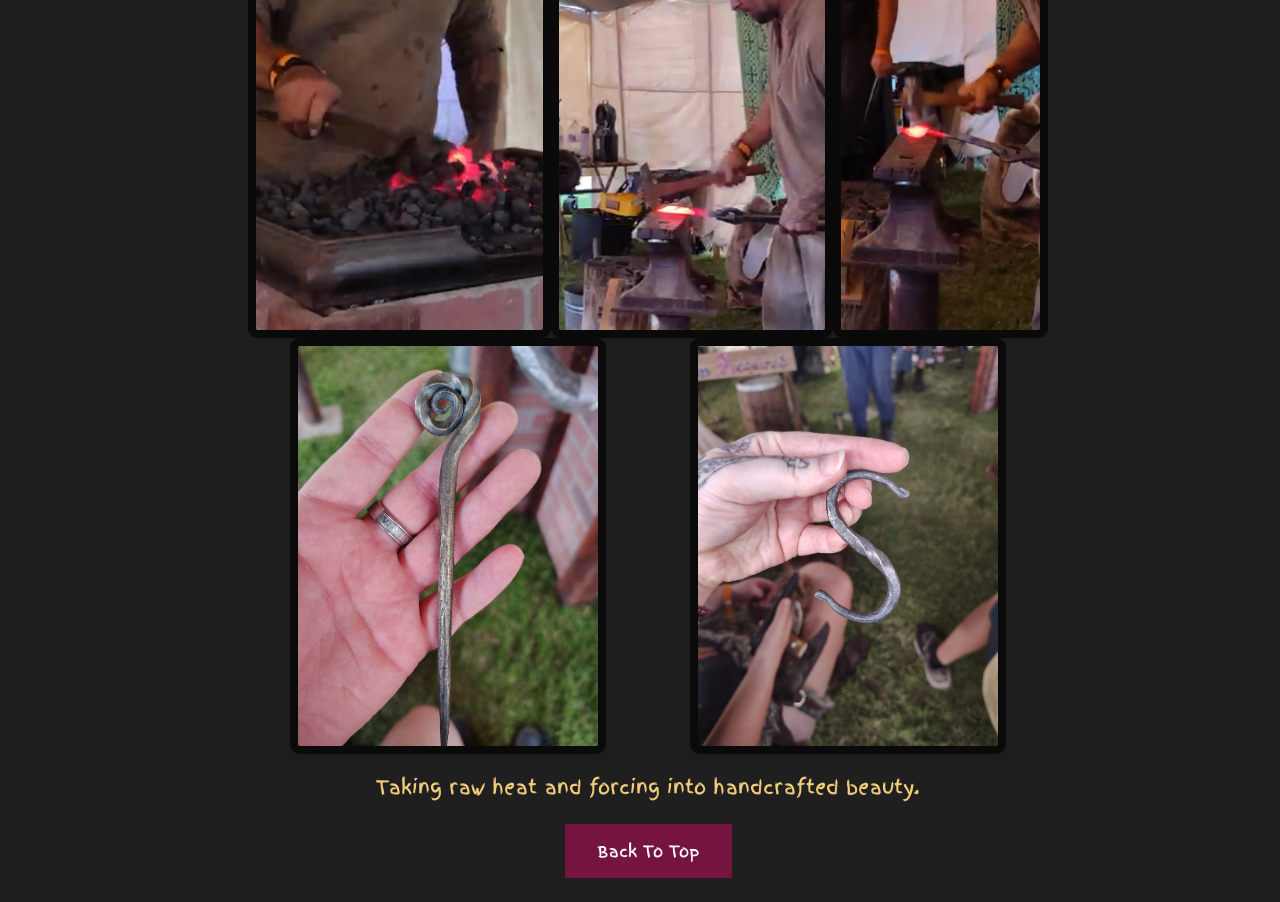
<file: intheworks.html>
<!DOCTYPE html>
<html lang="en">
<head>
    <meta charset="UTF-8">
    <meta name="viewport" content="width=device-width, initial-scale=1.0">
    <title>In the Works</title>
    <link rel="preconnect" href="https://fonts.googleapis.com">
    <link rel="preconnect" href="https://fonts.gstatic.com" crossorigin>
    <link href="https://fonts.googleapis.com/css2?family=Finger+Paint&family=New+Rocker&display=swap" rel="stylesheet">
    <link rel="stylesheet" href="intheworks.css">
</head>
<body>
        
    

<div id="mySidepanel" class="sidepanel">
  <a href="javascript:void(0)" class="closebtn" onclick="closeNav()">×</a>
  
  <a href="./index.html">Home</a>
  <a href="./Customwork.html">What I Can Do</a>
  <a href="./Differentmediums.html">Different Mediums</a>
  <a href="./About.html">Who?</a>
  <a href="./Contact.html">Find Me</a>
  
<BR><BR>

 
</div>
  <button class="openbtn" onclick="openNav()">Menu<br>☰</button> 


 
    
<script>
function openNav() {
  document.getElementById("mySidepanel").style.width = "350px";
  document.getElementById("mySidepanel").style.height = "500px";
}

function closeNav() {
  document.getElementById("mySidepanel").style.width = "0";
  document.getElementById("mySidepanel").style.height = "0";
}
</script>



        
        <div class="content">
            <h1 class="h1">In the Works</h1>
            <br>
            
            <h2 class="h2">Painted Music</h2>
                <h2 class="j" style="color:#75143e">Jonny Hawkins</h2>
                    <image class="jonny" src="./jonny_hawkins.jpg" alt="Jonny Hawkins performing on stage" class="image">
                    <p class="p">Seeing <b>Nothing More</b> on stage felt like witnessing a pulse of pure talent move through the room
                    — the kind of presence that doesn’t just perform, but reshapes the air around you. 
                    His music first wandered into my YouTube feed years ago like a quiet visitor, and from that moment it rooted itself in me. 
                    Experiencing him live was different, though; it was like watching emotion carve itself into sound. 
                    It stirred something in my own creative bones, urging me to step beyond the safe edges of my comfort zone and explore the deeper, 
                    more vulnerable terrain of my artistic expression.
                    </p>
                <h2 class="b" style="color:#75143e">Brent Smith</h2>
                    <image class="brent" src="./brent_smith.jpeg" alt="Brent Smith performing on stage" class="image">

                    <p class="p">Seeing <b>Shinedown</b> live feels less like attending a concert and more like stepping into the gravitational pull of a g-force 
                    that knows exactly how to break the sound barrier. His voice doesn’t just fill space — it imprints on you, 
                    with the kind of conviction that makes you feel something in your ribs. <br> His music has been around for years 
                    and is one of the only truth-telling arts left lately. Witnessing him in person was inexplanable; 
                    it was like watching fire learn how to speak. His performance reminded me that emotion isn’t something to hide behind 
                    — it’s something to wield. It inspired me, as an artist who works in the language of feeling, to step further into my own 
                    vulnerability and let it sharpen my craft rather than soften it.
                    </p>
                    <h2 class="SS">Writing</h2>
                    <p class="book"> Bookcover assignment titled <a href="https://drive.google.com/file/d/1gASOuSyIPyEaazJWgzqKg4x7MWQdJegY/view?usp=sharing" style="text-decoration: none;" target="_blank">"Humanoid"</a><br>
                    inspired a story...</p>
                  <h2 class="SS">Shape-shifting</h1> 
                  <h2 class="c" style="color:#0491a3">Ceramic Art</h2>
                    <img class="ceramic" src="./ceramic.png" alt="Ceramic art piece">
                    <p class="c1" style="color:#0491a3">Clay spinning in hands...<br> chaos turns into form...<br> expression in the making.</p>
                    
                    <img class="print" src="./print.png" alt="printing press">
                    <p class="c1" style="color:#0491a3">Manifesting inner thoughts for all to see...</p> 
                  <h1 class="label"><span class="fire-text">Iron Forging</span></h1>

              
                
        <br>
        <br>
                <p class="p3"><span style="font-size: 40px; color: rgb(139, 8, 8);"><strong>Ramon Fagundo</strong></span>
                    <br> 20 year master craftsman mentors apprentices at the Las Vegas Ren Fair, <br>with the creation of the hairpin and the S‑hook. <br> 
                <br>Pictures show process of leaf being made, from annealing to upsetting/bending/fullering.</p>
                <a class="forge" href="https://www.friendsofthefort.org/classes/" target="_blank">Click Here For More Info!!</a>
                <br>
                <br>
                <div class="image-gallery">
                <img class="iron" src="./heat.png" alt="Iron forging art piece" class="image">
                <img class="iron" src="./start.png" alt="Iron forging art piece" class="image">
                <img class="iron" src="./progress.png" alt="Iron forging art piece" class="image">
                </div>
                <div class="image-gallery1">
                <img class="iron1" src="./hairpin.jpg" alt="Iron forging art piece" class="image">
                <img class="iron1" src="./SHook.jpg" alt="Iron forging art piece" class="image">
               
                </div>
                <p class="p3" style="font-size:larger">Taking raw heat and forcing into handcrafted beauty.</p>
    
    <a href="./intheworks.html" class="button" title="Go to top">Back To Top</button></a>
    
    </body>
    </html>
</file>
<file: index.css>
@import url('https://fonts.googleapis.com/css2?family=Finger+Paint&family=New+Rocker&display=swap');
body {
    background-image: url('./neurons2.png');
    background-color: #fdb766e7;
    background-repeat: no-repeat;
    width: 100%;
    height: 50vh; /* Or a fixed height, e.g., 600px */

    background-position: center;
    font-family: Finger Paint;
}
.sidepanel  {
  width: 0;
  position: fixed;
  z-index: 1;
  height: 500px;
  top: 0;
  left: 0;
  background-color: #75143e;
  overflow-x: hidden;
  transition: 0.5s;
  padding-top: 40px;
}

.sidepanel a {
  padding: 6px 6px 6px 32px;
  text-decoration: none;
  font-size: 25px;
  color: #fcfcfc;
  display: flex;
  transition: 0.3s;
}

.sidepanel a:hover {
  color: #f5880b;
  justify-content: center;
  transition: .05s;
}

.sidepanel .closebtn {
  position: absolute;
  top: 0;
  right: 25px;
  font-size: 36px;
}

.openbtn {
  font-size: 20px;
  cursor: pointer;
  background-color: #75143e;
  color: white;
  padding: 10px 15px;
  border: none;
}

.openbtn:hover {
  background-color:#050505;
}
.sidepanel-container {
  display: flex;
  align-items: center;
  cursor: pointer;
}
.menu-container .menu-text {
  display: block; /* Hide text by default */
}

.menu-container:hover .menu-text {
  display: block; /* Show on hover */
  
}

/* Optional: Shift icon left when text appears */
.menu-container:hover .hamburger-icon {
  margin-right: 5px;
}
.img {
    box-shadow: 0 12px 13px rgba(0, 0, 0, 0.3);
    border-radius: 10%;
    transition: transform 0.3s ease;
    width: 200px;
}
.img:hover {
    transform: scale(1.1);
}
.logo {
   margin-left: 25px;
   margin-top: 30px;
   width: 150px;
   border-radius: 20%;
}

.h1 {
    text-shadow: 0 0 6px #000000, 0 0 6px #080808;
    margin-bottom: 10px;
    text-align: center;
    font-size: 100px;
    color: #ffffffd8;
    font-family: Finger Paint;
}
.h3 {
    text-shadow: 0 0 8px #080808, 0 0 10px #501e01;
    text-align: center;
    font-size: 90px;
    color: #ff8903;
    font-family: New Rocker;
}
.h4 {
    text-shadow: 0 0 6px #080808, 0 0 6px #501e01;
    margin-top: 0%;
    text-align: center;
    font-size: 30px;
    color: #f7f6f6;
    font-family: Finger Paint;
}
.gears-embed {
    display: block;
    width: 100%;
    max-width: 400px;
    margin: 0 auto;
    padding: 0;
    background: white;
    box-shadow: none;
    outline: none;
    overflow: visible;
    line-height: 0;
    isolation: isolate;
  }

  .gears-canvas {
    display: block;
    width: 100%;
    height: auto;
    aspect-ratio: 1 / 1;
    background: transparent;
    border: 0;
    box-shadow: none;
    outline: none;
  }
  .main {
    background-color: #75143e;
    margin-top: -10px;
    width: 78%;
    margin-inline: auto;
    text-align: center;
    box-sizing: border-box;
  }
ul {
  margin:0;
  padding:0;
  font-family: 'Finger Paint', sans-serif;
  position:absolute;
  top: 230%;
  left:50%;
  transform:translate(-50%, -50%);
  font-size: 1.2em;
  display:flex;
  padding:60px;
}

ul li {
  list-style:none;
  margin:0 5px;
}

ul li a .fa {
  font-size: 40px;
  color: #262626;
  line-height:80px;
  transition: .5s;
  padding-right: 14px;
}

ul li a span {
  
  padding:0;
  margin:0;
  position:absolute;
  top: 30px;
  color: #262626;
  letter-spacing: 4px;
  transition: .5s;
}

ul li a {
  border-radius: 18px;
  text-decoration: none;
  display:absolute;
  display:block;
  width:210px;
  height:80px;
  background: #fff;
  text-align:left;
  padding-left: 20px;
  transform: rotate(-30deg) skew(25deg) translate(0,0);
  transition:.5s;
  box-shadow: -20px 20px 10px rgba(0,0,0,.5);
}
ul li a:before {
  border-radius: 18px;
  content: '';
  position: absolute;
  top:10px;
  left:-20px;
  height:100%;
  width:20px;
  background: #b1b1b1;
  transform: .5s;
  transform: rotate(0deg) skewY(-45deg);
}
ul li a:after {
  border-radius: 18px;
  content: '';
  position: absolute;
  bottom:-20px;
  left:-10px;
  height:20px;
  width:100%;
  background: #75143e;
  transform: .5s;
  transform: rotate(0deg) skewX(-45deg);
}

ul li a:hover {
  transform: rotate(-30deg) skew(25deg) translate(20px,-15px);
  box-shadow: -50px 50px 50px rgba(0,0,0,.5);
}

ul li:hover .fa {
  color:#fff;
}

ul li:hover span {
  color:#fff;
}

ul li:hover:nth-child(1) a{
  background: #3b5998;
}
ul li:hover:nth-child(1) a:before{
  background: #365492;
}
ul li:hover:nth-child(1) a:after{
  background: #4a69ad;
}

ul li:hover:nth-child(2) a{
  background: #00aced;
}
ul li:hover:nth-child(2) a:before{
  background: #097aa5;
}
ul li:hover:nth-child(2) a:after{
  background: #53b9e0;
}

ul li:hover:nth-child(3) a{
  background: #dd4b39;
}
ul li:hover:nth-child(3) a:before{
  background: #b33a2b;
}
ul li:hover:nth-child(3) a:after{
  background: #e66a5a;
}

ul li:hover:nth-child(4) a{
  background: #e4405f;
}
ul li:hover:nth-child(4) a:before{
  background: #d81c3f;
}
ul li:hover:nth-child(4) a:after{
  background: #e46880;
}
.footer {
  color: #000000;
  font-size: 20px;
}
.footer a {
  text-decoration: none;
}
.welcome-intro {
    box-sizing: border-box;
    width: 100%;
    max-width: 900px;
    margin: 0 auto;
    padding: 20px;
    background: transparent;
    text-align: center;
  }

  .welcome-intro__heading,
  .welcome-intro__paragraph {
    font-family: "Finger Paint";
  }

  .welcome-intro__heading {
    margin: 0 0 24px;
    font-size: 50px;
    line-height: 1.2;
    color: #ffffff;
    text-shadow: 0 0 6px #000000, 0 0 6px #080808;
  }

  .welcome-intro__paragraph {
    margin: 0 0 16px;
    font-size: 30px;
    line-height: 1.6;
    color: #ffffff;
    text-align: center;
    text-shadow: 0 0 6px #000000, 0 0 6px #080808;
  }

  .welcome-intro__emphasis {
    color: #75143e;
    font-weight: 800;
    text-shadow: 0 0 6px #ffffff, 0 0 6px #ffffff;
  }
</file>
<file: about.css>
body{
  background-color: rgb(237, 107, 181);
  font-family: Finger Paint;
}
.logo {
	width: 200px;
	height: auto;
    text-align: center;
	margin: auto;
	margin-bottom: 20px;
	border-radius: 5%;
}
.sidepanel  {
  width: 0;
  position: fixed;
  z-index: 1;
  height: 500px;
  top: 0;
  left: 0;
  background-color: #75143e;
  overflow-x: hidden;
  transition: 0.5s;
  padding-top: 40px;
}

.sidepanel a {
  padding: 6px 6px 6px 32px;
  text-decoration: none;
  font-size: 25px;
  color: #fcfcfc;
  display: flex;
  transition: 0.3s;
}

.sidepanel a:hover {
  color: #f5880b;
  justify-content: center;
  transition: .05s;
}

.sidepanel .closebtn {
  position: absolute;
  top: 0;
  right: 25px;
  font-size: 36px;
}

.openbtn {
  font-size: 20px;
  cursor: pointer;
  background-color: #75143e;
  color: white;
  padding: 10px 15px;
  border: none;
}

.openbtn:hover {
  background-color:#050505;
}
.sidepanel-container {
  display: flex;
  align-items: center;
  cursor: pointer;
}
.menu-container .menu-text {
  display: block; /* Hide text by default */
}

.menu-container:hover .menu-text {
  display: block; /* Show on hover */
  
}

/* Optional: Shift icon left when text appears */
.menu-container:hover .hamburger-icon {
  margin-right: 5px;
}

.braine{
	position: relative;
	width: 100%;
	height: 60vh;
}
#digital{
	position: absolute;
	left: 50%;
	width: 60vh;
	height: 60vh;
	border-radius: 50%;
  transform:translateX(-50%);
  background: radial-gradient( white 40%,  rgba(0,0,0, 0) 70% );
}

#pens a{
  position: absolute;
  bottom: 0%;
  left: 20px;
  color: white;
  font-family: 'Nunito', sans-serif;
  font-size: 1.5em;
	width: 100%;
  text-decoration: none;
}



.st0{fill:none;stroke:#75143e;stroke-width:2;stroke-miterlimit:10;}
	.st1{fill:url(#SVGID_1_);}
	.st2{fill:url(#SVGID_2_);}
	.st3{fill:url(#SVGID_3_);}
	.st4{fill:url(#SVGID_4_);}
	.st5{fill:url(#SVGID_5_);}
	.st6{fill:url(#SVGID_6_);}
	.st7{fill:url(#SVGID_7_);}
	.st8{fill:url(#SVGID_8_);}
	.st9{fill:url(#SVGID_9_);}
	.st10{fill:url(#SVGID_10_);}
	.st11{fill:url(#SVGID_11_);}
	.st12{fill:url(#SVGID_12_);}
	.st13{fill:url(#SVGID_13_);}
	.st14{fill:url(#SVGID_14_);}
	.st15{fill:url(#SVGID_15_);}
	.st16{fill:url(#SVGID_16_);}
	.st17{fill:url(#SVGID_17_);}
	.st18{fill:url(#SVGID_18_);}
	.st19{fill:url(#SVGID_19_);}
	.st20{fill:url(#SVGID_20_);}
	.st21{fill:url(#SVGID_21_);}
	.st22{fill:url(#SVGID_22_);}
	.st23{fill:url(#SVGID_23_);}
	.st24{fill:url(#SVGID_24_);}
	.st25{fill:url(#SVGID_25_);}
	.st26{fill:url(#SVGID_26_);}
	.st27{fill:url(#SVGID_27_);}
	.st28{fill:url(#SVGID_28_);}
	.st29{fill:url(#SVGID_29_);}
	.st30{fill:url(#SVGID_30_);}
	.st31{fill:url(#SVGID_31_);}
	.st32{fill:url(#SVGID_32_);}
	.st33{fill:url(#SVGID_33_);}
	.st34{fill:url(#SVGID_34_);}
	.st35{fill:url(#SVGID_35_);}
	.st36{fill:url(#SVGID_36_);}
	.st37{fill:url(#SVGID_37_);}
	.st38{fill:url(#SVGID_38_);}
	.st39{fill:url(#SVGID_39_);}
	.st40{fill:url(#SVGID_40_);}
	.st41{fill:url(#SVGID_41_);}
	.st42{fill:url(#SVGID_42_);}
	.st43{fill:url(#SVGID_43_);}
	.st44{fill:url(#SVGID_44_);}
	.st45{fill:url(#SVGID_45_);}
	.st46{fill:url(#SVGID_46_);}
	.st47{fill:url(#SVGID_47_);}
	.st48{fill:url(#SVGID_48_);}
	.st49{fill:url(#SVGID_49_);}
	.st50{fill:url(#SVGID_50_);}
	.st51{fill:url(#SVGID_51_);}
	.st52{fill:url(#SVGID_52_);}
	.st53{fill:url(#SVGID_53_);}
	.st54{fill:url(#SVGID_54_);}
	.st55{fill:url(#SVGID_55_);}
	.st56{fill:url(#SVGID_56_);}
	.st57{fill:url(#SVGID_57_);}
	.st58{fill:url(#SVGID_58_);}
	.st59{fill:url(#SVGID_59_);}
	.st60{fill:url(#SVGID_60_);}
	.st61{fill:url(#SVGID_61_);}
	.st62{fill:url(#SVGID_62_);}
	.st63{fill:url(#SVGID_63_);}
	.st64{fill:url(#SVGID_64_);}
	.st65{fill:url(#SVGID_65_);}
	.st66{fill:url(#SVGID_66_);}
	.st67{fill:url(#SVGID_67_);}
	.st68{fill:url(#SVGID_68_);}
	.st69{fill:url(#SVGID_69_);}
	.st70{fill:url(#SVGID_70_);}
	.st71{fill:url(#SVGID_71_);}
	.st72{fill:url(#SVGID_72_);}
	.st73{fill:url(#SVGID_73_);}
	.st74{fill:url(#SVGID_74_);}
	.st75{fill:url(#SVGID_75_);}
	.st76{fill:url(#SVGID_76_);}
	.st77{fill:url(#SVGID_77_);}
	.st78{fill:url(#SVGID_78_);}
	.st79{fill:url(#SVGID_79_);}
	.st80{fill:url(#SVGID_80_);}
	.st81{fill:url(#SVGID_81_);}
	.st82{fill:url(#SVGID_82_);}
	.st83{fill:url(#SVGID_83_);}
	.st84{fill:url(#SVGID_84_);}
	.st85{fill:url(#SVGID_85_);}
	.st86{fill:url(#SVGID_86_);}
	.st87{fill:url(#SVGID_87_);}
	.st88{fill:url(#SVGID_88_);}
	.st89{fill:url(#SVGID_89_);}
	.st90{fill:url(#SVGID_90_);}
	.st91{fill:url(#SVGID_91_);}
	.st92{fill:url(#SVGID_92_);}
	.st93{fill:url(#SVGID_93_);}
	.st94{fill:url(#SVGID_94_);}
	.st95{fill:url(#SVGID_95_);}
	.st96{fill:url(#SVGID_96_);}
	.st97{fill:url(#SVGID_97_);}
	.st98{fill:url(#SVGID_98_);}
	.st99{fill:url(#SVGID_99_);}
	.st100{fill:url(#SVGID_100_);}
	.st101{fill:url(#SVGID_101_);}
	.st102{fill:url(#SVGID_102_);}
	.st103{fill:url(#SVGID_103_);}
	.st104{fill:url(#SVGID_104_);}
	.st105{fill:url(#SVGID_105_);}
	.st106{fill:url(#SVGID_106_);}
	.st107{fill:url(#SVGID_107_);}
	.st108{fill:url(#SVGID_108_);}
	.st109{fill:url(#SVGID_109_);}
	.st110{fill:url(#SVGID_110_);}
	.st111{fill:url(#SVGID_111_);}
	.st112{fill:url(#SVGID_112_);}
	.st113{fill:url(#SVGID_113_);}
	.st114{fill:url(#SVGID_114_);}
	.st115{fill:url(#SVGID_115_);}
	.st116{fill:url(#SVGID_116_);}
	.st117{fill:url(#SVGID_117_);}
	.st118{fill:url(#SVGID_118_);}
	.st119{fill:url(#SVGID_119_);}
	.st120{fill:url(#SVGID_120_);}
	.st121{fill:url(#SVGID_121_);}
	.st122{fill:url(#SVGID_122_);}
	.st123{fill:url(#SVGID_123_);}
	.st124{fill:url(#SVGID_124_);}
	.st125{fill:url(#SVGID_125_);}
	.st126{fill:url(#SVGID_126_);}
	.st127{fill:url(#SVGID_127_);}
	.st128{fill:url(#SVGID_128_);}
	.st129{fill:url(#SVGID_129_);}
	.st130{fill:url(#SVGID_130_);}
	.st131{fill:url(#SVGID_131_);}
	.st132{fill:url(#SVGID_132_);}
	.st133{fill:url(#SVGID_133_);}
	.st134{fill:url(#SVGID_134_);}
	.st135{fill:url(#SVGID_135_);}
	.st136{fill:url(#SVGID_136_);}
	.st137{fill:url(#SVGID_137_);}
	.st138{fill:url(#SVGID_138_);}
	.st139{fill:url(#SVGID_139_);}
	.st140{fill:url(#SVGID_140_);}
	.st141{fill:url(#SVGID_141_);}
	.st142{fill:url(#SVGID_142_);}
	.st143{fill:url(#SVGID_143_);}
	.st144{fill:url(#SVGID_144_);}
	.st145{fill:url(#SVGID_145_);}
	.st146{fill:url(#SVGID_146_);}
	.st147{fill:url(#SVGID_147_);}
	.st148{fill:url(#SVGID_148_);}
	.st149{fill:url(#SVGID_149_);}
	.st150{fill:url(#SVGID_150_);}
	.st151{fill:url(#SVGID_151_);}
	.st152{fill:url(#SVGID_152_);}
	.st153{fill:url(#SVGID_153_);}
	.st154{fill:url(#SVGID_154_);}
	.st155{fill:url(#SVGID_155_);}
	.st156{fill:url(#SVGID_156_);}
	.st157{fill:url(#SVGID_157_);}
	.st158{fill:url(#SVGID_158_);}
	.st159{fill:url(#SVGID_159_);}
	.st160{fill:url(#SVGID_160_);}
	.st161{fill:url(#SVGID_161_);}
	.st162{fill:url(#SVGID_162_);}
	.st163{fill:url(#SVGID_163_);}
	.st164{fill:url(#SVGID_164_);}
	.st165{fill:url(#SVGID_165_);}
	.st166{fill:url(#SVGID_166_);}
	.st167{fill:url(#SVGID_167_);}
	.st168{fill:url(#SVGID_168_);}
	.st169{fill:url(#SVGID_169_);}
	.st170{fill:url(#SVGID_170_);}
	.st171{fill:url(#SVGID_171_);}
	.st172{fill:url(#SVGID_172_);}
	.st173{fill:url(#SVGID_173_);}
	.st174{fill:url(#SVGID_174_);}
	.st175{fill:url(#SVGID_175_);}
	.st176{fill:url(#SVGID_176_);}
	.st177{fill:url(#SVGID_177_);}
	.st178{fill:url(#SVGID_178_);}
	.st179{fill:url(#SVGID_179_);}
	.st180{fill:url(#SVGID_180_);}
	.st181{fill:url(#SVGID_181_);}
	.st182{fill:url(#SVGID_182_);}
	.st183{fill:url(#SVGID_183_);}
	.st184{fill:url(#SVGID_184_);}

.content {
	background-color: rgb(24, 219, 245, 0.2);
	font-family: Finger Paint, serif;
	text-align: center;
	width: 60%;
	margin: 0 auto;
	margin-bottom: 50px;
}


.h1 {
	font-family: "Finger Paint", sans-serif;
    text-align: center;
    font-size: 40px;
    color: #ffffff;
    text-shadow: 0 0 6px #000000, 0 0 6px #09c3db;
  }

.p {
	
    display: inline-block;
    margin: 0;
    font-size: 30px;
    text-align: center;
    color: #000000;
    text-shadow: 0 0 6px #fafafaf5, 0 0 20px #fac3f2;
  }
.container {
	
    background: #080808; 
	position: relative;
	display: grid;
	grid-template-columns: 1fr 1fr 1fr 1fr 1fr;
	gap: 1em;
    margin-left: auto;
    margin-right: auto;
	width: 800px;
	height: 500px;
	transition: all 400ms;
}

.container:hover .box {
	filter: grayscale(100%) opacity(24%);
}

.box {
	position: relative;
	background: var(--img) center center;
	background-size: cover;
	transition: all 400ms;
	display: flex;
	justify-content: center;
	align-content: center;
}

.container .box:hover {
	filter: grayscale(0%) opacity(100%);
}

.container:has(.box-1:hover) {
	grid-template-columns: 3fr 1fr 1fr 1fr 1fr;
}

.container:has(.box-2:hover) {
	grid-template-columns: 1fr 3fr 1fr 1fr 1fr;
}

.container:has(.box-3:hover) {
	grid-template-columns: 1fr 1fr 3fr 1fr 1fr;
}

.container:has(.box-4:hover) {
	grid-template-columns: 1fr 1fr 1fr 3fr 1fr;
}

.container:has(.box-5:hover) {
	grid-template-columns: 1fr 1fr 1fr 1fr 3fr;
}

.box:nth-child(odd) {
	transform: translateY(-16px);
}

.box:nth-child(even) {
	transform: translateY(16px);
}

.box::after {
	content: attr(data-text);
	position: absolute;
	bottom: 20px;
	background: #000;
	color: #fff;
	padding: 10px 10px 10px 14px;
	letter-spacing: 4px;
	text-transform: uppercase;
	transform: translateY(60px);
	opacity: 0;
	transition: all 100ms;
}

.box:hover::after {
	transform: translateY(0);
	opacity: 1;
	transition-delay: 100ms;
}
.frame {
  margin: 40px;
  text-align: center;
}
ul {
  
  margin: 0;
  padding:0;
  font-family: 'Finger Paint', sans-serif;
  position:absolute;
  top: 260%;
  left:50%;
  transform:translate(-50%, -50%);
  font-size: 1.2em;
  display:flex;
  padding:60px;
}

ul li {
  list-style:none;
  margin:0 5px;
}

ul li a .fa {
  font-size: 40px;
  color: #262626;
  line-height:80px;
  transition: .5s;
  padding-right: 14px;
}

ul li a span {
  padding:0;
  margin:0;
  position:absolute;
  top: 30px;
  color: #262626;
  letter-spacing: 4px;
  transition: .5s;
}

ul li a {
  text-decoration: none;
  display:absolute;
  display:block;
  width:210px;
  height:80px;
  background: #fff;
  text-align:left;
  padding-left: 20px;
  transform: rotate(-30deg) skew(25deg) translate(0,0);
  transition:.5s;
  box-shadow: -20px 20px 10px rgba(0,0,0,.5);
}
ul li a:before {
  border-radius: 18px;
  content: '';
  position: absolute;
  top:10px;
  left:-20px;
  height:100%;
  width:20px;
  background: #b1b1b1;
  transform: .5s;
  transform: rotate(0deg) skewY(-45deg);
}
ul li a:after {
  border-radius: 18px;
  content: '';
  position: absolute;
  bottom:-20px;
  left:-10px;
  height:20px;
  width:100%;
  background: #75143e;
  transform: .5s;
  transform: rotate(0deg) skewX(-45deg);
}

ul li a:hover {
  transform: rotate(-30deg) skew(25deg) translate(20px,-15px);
  box-shadow: -50px 50px 50px rgba(0,0,0,.5);
}

ul li:hover .fa {
  color:#fff;
}

ul li:hover span {
  color:#fff;
}

ul li:hover:nth-child(1) a{
  background: #3b5998;
}
ul li:hover:nth-child(1) a:before{
  background: #365492;
}
ul li:hover:nth-child(1) a:after{
  background: #4a69ad;
}

ul li:hover:nth-child(2) a{
  background: #00aced;
}
ul li:hover:nth-child(2) a:before{
  background: #097aa5;
}
ul li:hover:nth-child(2) a:after{
  background: #53b9e0;
}

ul li:hover:nth-child(3) a{
  background: #dd4b39;
}
ul li:hover:nth-child(3) a:before{
  background: #b33a2b;
}
ul li:hover:nth-child(3) a:after{
  background: #e66a5a;
}

ul li:hover:nth-child(4) a{
  background: #e4405f;
}
ul li:hover:nth-child(4) a:before{
  background: #d81c3f;
}
ul li:hover:nth-child(4) a:after{
  background: #e46880;
}
.logo {
  transition: transform 0.3s ease;
}

.logo:hover {
  transform: scale(1.1); /* Grows 10% bigger on hover */
}
</file>
<file: contact.css>
@import url('https://fonts.googleapis.com/css2?family=Finger+Paint&family=New+Rocker&display=swap');
.img {
    max-width: 100px;
}
.input-textarea {
  margin: 0;
  font-family: "Finger Paint";
  line-height: inherit;
  width: 40%;
  height: auto;

}
.Q {
    font-family: "Finger Paint";
}
.h2 {
    text-align: center;
    font-family: "New Rocker";
    font-size: 2em;

}
.bus {
    width: 450px;
    height: auto;
}
.card {
    text-align: center;
}
.myPic {
    text-align: center;
}
form {
  border: 3px solid #f1f1f1;
  font-family: New Rocker;
}
.sidepanel  {
  font-family: "Finger Paint";
  width: 0;
  position: fixed;
  z-index: 1;
  height: 250px;
  top: 0;
  left: 0;
  background-color: #75143e;
  overflow-x: hidden;
  transition: 0.5s;
  padding-top: 40px;
}

.sidepanel a {
  padding: 6px 6px 6px 32px;
  text-decoration: none;
  font-size: 25px;
  color: #fcfcfc;
  display: flex;
  transition: 0.3s;
}

.sidepanel a:hover {
  color: #f5880b;
  justify-content: center;
  transition: .05s;
}

.sidepanel .closebtn {
  position: absolute;
  top: 0;
  right: 25px;
  font-size: 36px;
}

.openbtn {
  font-size: 20px;
  cursor: pointer;
  background-color: #75143e;
  color: white;
  padding: 10px 15px;
  border: none;
}

.openbtn:hover {
  background-color:#050505;
}
.sidepanel-container {
  display: flex;
  align-items: center;
  cursor: pointer;
}
.menu-container .menu-text {
  display: block; /* Hide text by default */
}

.menu-container:hover .menu-text {
  display: block; /* Show on hover */
  
}

/* Optional: Shift icon left when text appears */
.menu-container:hover .hamburger-icon {
  margin-right: 5px;
}
.container {
  padding: 10px;
  background-color: #fcfcfc;
}

input[type=text], input[type=submit] {
  width: 40%;
  padding: 10px;
  margin: 10px 0;
  display: inline-block;
  border: 1px solid #ccc;
  box-sizing: border-box;
}
.submit {
  
  width: 20%;
  padding: 5px;
  margin: 5px 0;
  display: inline-block;
}
input[type=checkbox] {
  margin-top: 16px;
}

input[type=submit] {
  background-color: #7e034b;
  color: white;
  border: none;
}

input[type=submit]:hover {
  opacity: 0.8;
}
  .mm-social-buttons {
    margin-top: 210px;
    display: flex;
    justify-content: center;
    align-items: center;
    padding: 48px 24px;
    background: transparent;
    overflow: visible;
  }

  .mm-social-buttons *,
  .mm-social-buttons *::before,
  .mm-social-buttons *::after {
    box-sizing: border-box;
  }

  .mm-social-buttons__list {
    display: flex;
    flex-wrap: wrap;
    justify-content: center;
    gap: 24px;
    margin: 0;
    padding: 0;
    list-style: none;
  }

  .mm-social-buttons__item {
    list-style: none;
  }

  .mm-social-buttons__link {
    position: relative;
    display: flex;
    align-items: center;
    gap: 14px;
    width: 230px;
    min-height: 80px;
    padding: 0 24px;
    text-decoration: none;
    background: #ffffff;
    color: #262626;
    transform: rotate(-30deg) skew(25deg) translate(0, 0);
    transition: transform 0.5s ease, box-shadow 0.5s ease, background 0.5s ease;
    box-shadow: -20px 20px 10px rgba(0, 0, 0, 0.35);
    font-family: "Finger Paint";
  }

  .mm-social-buttons__link::before {
    content: "";
    position: absolute;
    top: 10px;
    left: -20px;
    width: 20px;
    height: 100%;
    background: #b1b1b1;
    transform: skewY(-45deg);
    transition: background 0.5s ease;
  }

  .mm-social-buttons__link::after {
    content: "";
    position: absolute;
    bottom: -20px;
    left: -10px;
    width: 100%;
    height: 20px;
    background: #75143e;
    transform: skewX(-45deg);
    transition: background 0.5s ease;
  }

  .mm-social-buttons__link:hover,
  .mm-social-buttons__link:focus-visible {
    transform: rotate(-30deg) skew(25deg) translate(20px, -15px);
    box-shadow: -50px 50px 50px rgba(0, 0, 0, 0.35);
    outline: none;
  }

  .mm-social-buttons__icon {
    position: relative;
    z-index: 1;
    display: inline-flex;
    align-items: center;
    justify-content: center;
    width: 42px;
    height: 42px;
    border-radius: 50%;
    background: rgba(38, 38, 38, 0.08);
    font-size: 18px;
    font-weight: 700;
    line-height: 1;
    color: #262626;
    transition: color 0.5s ease, background 0.5s ease;
    flex-shrink: 0;
  }

  .mm-social-buttons__text {
    position: relative;
    z-index: 1;
    color: #262626;
    letter-spacing: 2px;
    text-transform: uppercase;
    font-size: 20px;
    line-height: 1.2;
    transition: color 0.5s ease;
  }

  .mm-social-buttons__item:nth-child(1) .mm-social-buttons__link:hover,
  .mm-social-buttons__item:nth-child(1) .mm-social-buttons__link:focus-visible {
    background: #3b5998;
  }

  .mm-social-buttons__item:nth-child(1) .mm-social-buttons__link:hover::before,
  .mm-social-buttons__item:nth-child(1) .mm-social-buttons__link:focus-visible::before {
    background: #365492;
  }

  .mm-social-buttons__item:nth-child(1) .mm-social-buttons__link:hover::after,
  .mm-social-buttons__item:nth-child(1) .mm-social-buttons__link:focus-visible::after {
    background: #4a69ad;
  }

  .mm-social-buttons__item:nth-child(2) .mm-social-buttons__link:hover,
  .mm-social-buttons__item:nth-child(2) .mm-social-buttons__link:focus-visible {
    background: #111111;
  }

  .mm-social-buttons__item:nth-child(2) .mm-social-buttons__link:hover::before,
  .mm-social-buttons__item:nth-child(2) .mm-social-buttons__link:focus-visible::before {
    background: #000000;
  }

  .mm-social-buttons__item:nth-child(2) .mm-social-buttons__link:hover::after,
  .mm-social-buttons__item:nth-child(2) .mm-social-buttons__link:focus-visible::after {
    background: #333333;
  }

  .mm-social-buttons__item:nth-child(3) .mm-social-buttons__link:hover,
  .mm-social-buttons__item:nth-child(3) .mm-social-buttons__link:focus-visible {
    background: #e4405f;
  }

  .mm-social-buttons__item:nth-child(3) .mm-social-buttons__link:hover::before,
  .mm-social-buttons__item:nth-child(3) .mm-social-buttons__link:focus-visible::before {
    background: #d81c3f;
  }

  .mm-social-buttons__item:nth-child(3) .mm-social-buttons__link:hover::after,
  .mm-social-buttons__item:nth-child(3) .mm-social-buttons__link:focus-visible::after {
    background: #e46880;
  }

  .mm-social-buttons__link:hover .mm-social-buttons__icon,
  .mm-social-buttons__link:hover .mm-social-buttons__text,
  .mm-social-buttons__link:focus-visible .mm-social-buttons__icon,
  .mm-social-buttons__link:focus-visible .mm-social-buttons__text {
    color: #ffffff;
  }

  .mm-social-buttons__link:hover .mm-social-buttons__icon,
  .mm-social-buttons__link:focus-visible .mm-social-buttons__icon {
    background: rgba(255, 255, 255, 0.14);
  }

  @media (max-width: 767px) {
    .mm-social-buttons {
      padding: 24px 16px 40px;
    }

    .mm-social-buttons__list {
      gap: 18px;
    }

    .mm-social-buttons__link {
      width: 210px;
      min-height: 72px;
      padding: 0 18px;
    }

    .mm-social-buttons__text {
      font-size: 18px;
      letter-spacing: 1px;
    }
  }
</file>
<file: customwork.css>
@import url('https://fonts.googleapis.com/css2?family=Finger+Paint&family=New+Rocker&display=swap');
body {
  font-family: "finger paint";
}
.h1 {
        margin: 0 0 24px;
        text-align: center;
        font-family: "Finger Paint", cursive;
        font-size: 50px;
        line-height: 1.2;
        color: #ffffff;
        text-shadow: 0 0 6px #780606, 0 0 6px #000000;
    }
.p {
        margin: 0;
        font-size: 30px;
        text-align: center;
        color: #f5880b;
        font-family: 'Shojumaru', sans-serif;
        text-shadow: 0 0 2px #f7f3f6, 0 0 2px #fffeff;
    }

.content {
        position: relative;
        background-color: rgb(28, 53, 29);
        margin-top: 20%;
        width: 45%;
        left: 50%;
        transform: translate(-50%, -50%);
        text-align: center;
    }
#mz-gallery-container {
  margin-top: -8%;
  position: relative;
  display: flex;
  flex-direction: column;
  align-items: center;
  justify-content: center;
  width: 100%;
  height: 100%;
}

#mz-gallery {
  position: relative;
  display: flex;
  flex-direction: row;
  align-items: center;
  justify-content: center;
  width: calc(100% - 90px);
  max-height: 500px;
  max-width: 900px;
  background-color: rgb(28, 53, 29);
  background-size: 10px 10px;
  
  outline-offset: 10px;
  overflow-x: auto;
  overflow-y: hidden;
  
  
}

@keyframes background {
  0% {
    background-position: -300% 100%;
  }
  100% {
    background-position: 100% -300%;
  }
}



#mz-gallery figure {
  position: relative;
  margin: unset;
  display: flex;
  flex-direction: column;
  align-items: center;
  justify-content: center;
  height: 95%;
  width: auto;
  min-height: 50px;
  margin-right: 50px;
  scroll-snap-align: start;
  transition: all 0.3s ease-in-out;
}

#mz-gallery figure:nth-child(1) {
  margin-left: 60px;
}

#mz-gallery figure div {
  position: absolute;
  width: .5%;
  height: .5%;
  background: transparent;
  opacity: 0;
  transition: all 0.3s ease-in-out;
}

#mz-gallery figure div:nth-child(3) {
  top: 0;
  left: 0;
  border-left: 1px dotted rgb(251, 250, 252);
  border-top: 1px solid rgb(251, 250, 252);
  border-radius: 10px 0px 0px 0px;
}

#mz-gallery figure div:nth-child(4) {
  top: 0;
  right: 0;
  border-top: 1px solid white;
  border-right: 1px solid white;
  border-radius: 0px 10px 0px 0px;
}

#mz-gallery figure div:nth-child(5) {
  bottom: 0;
  right: 0;
  border-right: 1px dotted rgb(251, 250, 252);
  border-bottom: 1px solid rgb(251, 250, 252);
  border-radius: 0px 0px 10px 0px;
}

#mz-gallery figure div:nth-child(6) {
  bottom: 0;
  left: 0;
  border-bottom: 1px solid white;
  border-left: 1px solid white;
  border-radius: 0px 0px 0px 10px;
}

#mz-gallery figure img {
  height: 100%;
  width: auto;
  box-shadow: rgba(0, 0, 0, 0.25) 0px 14px 28px,
    rgba(0, 0, 0, 0.22) 0px 10px 10px;
  border-radius: 5px;
  opacity: 0.9;
  filter: brightness(1);
  outline: 1px solid transparent;
  outline-offset: -40px;
  transition: all 0.3s ease-in-out;
}

#mz-gallery figure figcaption {
  position: absolute;
  color: transparent;
  font-family: "Finger Paint";
  font-size: 12pt;
  line-height: 24pt;
  font-weight: 400;
  padding: 0px 10px;
  text-align: center;
  width: 100%;
  height: 80%;
  display: flex;
  flex-direction: column;
  align-items: center;
  justify-content: center;
  background: radial-gradient(
    rgba(252, 29, 0, 0.678) 1px,
    rgba(0, 0, 0, 0.9) 1px
  );
  outline: 2px dotted transparent;
  outline-offset: 0px;
  background-size: 40px 40px;
  opacity: 0;
  border-radius: 100%;
  pointer-events: none;
  animation: background 100s linear infinite;
  transition: all 0.3s ease-in-out;
}

#mz-gallery figure:hover img {
  height: calc(100% - 40px);
  filter: brightness(1.5);
  border-radius: 10px;
  outline: 1px solid  rgb(28, 53, 29),;
  outline-offset: 5px;
  transition: all 0.3s ease-in-out;
}

#mz-gallery figure:hover {
  padding: 0px 20px;
}

#mz-gallery figure:hover figcaption {
  opacity: 0.8;
  color: white;
  outline: 1px solid rgb(28, 53, 29);
  outline-offset: -20px;
  text-shadow: 1px 1px 3px black, 0px 0px 5px black;
  transition: all 0.3s ease-in-out;
}

#mz-gallery figure:hover div {
  width: 25%;
  height: 25%;
  opacity: 1;
  transition: all 0.3s ease-in-out;
}

@media (max-width: 1145px) {
  #mz-gallery figure {
    scroll-snap-align: center;
  }
  #mz-gallery {
    scroll-padding: 0px 0px 0px 0px !important;
  }
}

@media (max-width: 610px) {
  #mz-gallery {
    max-height: 320px;
  }
  #mz-gallery figure {
    margin-right: 20px;
  }
  #mz-gallery figure:nth-child(1) {
    margin-left: 20px;
  }
}

@media (max-height: 425px) {
  #mz-gallery figure figcaption {
    font-size: 14pt;
    line-height: 20pt;
  }
}

@media (max-height: 340px) {
  #mz-gallery {
    background-size: 30px 30px;
    scroll-padding: 0 0 0 28px;
  }
  #mz-gallery figure {
    margin-right: 20px;
  }
  #mz-gallery figure:nth-child(1) {
    margin-left: 30px;
  }
  #mz-gallery figure figcaption {
    font-size: 12pt;
    line-height: 18pt;
    font-weight: 400;
    background-size: 30px 30px;
  }
}

@media (max-height: 280px) {
  #mz-gallery::-webkit-scrollbar {
    height: 20px;
  }
  #mz-gallery::-webkit-scrollbar-button:single-button:horizontal:decrement,
  #mz-gallery::-webkit-scrollbar-button:single-button:horizontal:increment {
    width: 80px;
    height: 20px;
    background-size: 15px;
  }
}

@media (max-height: 230px) {
  #mz-gallery figure figcaption {
    font-size: 10pt;
    line-height: 12pt;
  }
  #mz-gallery figure:hover figcaption {
    outline-offset: -10px;
  }
  #mz-gallery figure:hover img {
    outline-offset: 10px;
  }
}

@media (max-height: 165px) {
  #mz-gallery {
    scroll-padding: 0 0 0 10px;
    margin: 0px;
  }
  #mz-gallery figure {
    margin-right: 20px;
  }
  #mz-gallery figure:nth-child(1) {
    margin-left: 20px;
  }
}



@media (pointer: coarse) {
  #mz-gallery * {
    pointer-events: none;
  }
  #mz-gallery::-webkit-scrollbar {
    height: 35px;
  }
  #mz-gallery {
    scroll-snap-type: unset;
    scroll-padding: unset;
    scroll-behavior: unset;
  }
  #mz-gallery figure {
    scroll-snap-align: unset;
  }
  #mz-gallery figure figcaption {
    width: 100%;
    height: 30%;
    bottom: 0;
    opacity: 1;
    background: rgba(0, 0, 0, 0.6);
    color: white;
    animation: unset;
    border-radius: 0;
    padding: 0px 5px;
  }
}
.englarge a {
  text-decoration: none;
  text-decoration-color: white; /* removes underline + blue styling */
  transition: color 0.3s ease, transform 0.3s ease;
}
.enlarge a:hover {
  color: lime;
  text-shadow: 0 0 10px lime;
  transform: translateY(-2px);
}
.enlarge {
        
        margin: 0;
        font-size: 8px;
        text-align: left;
        color: #fdfdfd;
        font-family: "Finger Paint";
}
.frame {
  text-align: center;
  margin: 40px auto;
}
.btn span {
  display: inline-block;
  color: #ffffff;
  font-size: 20px;
  line-height: 1;
}

.btn {
  background: linear-gradient(0deg, rgb(4, 87, 1) 0%, rgb(3, 202, 20) 100%);
  color: #ffffff;
  padding: 12px 30px;
  height: 50px;
  width: auto;
  margin: 10px;
  border: none;
  border-radius: 6px;
  font-family: "Finger Paint";
  cursor: pointer;
  transition: 0.3s ease;
  box-shadow: 
    inset 2px 2px 2px white,
    7px 7px 20px rgba(252, 251, 251, 0.3);
}

.btn:hover {
  transform: translateY(-4px);
  box-shadow: 
    0 0 10px rgb(253, 253, 253),
    0 0 20px rgb(0, 22, 0);
}
</file>
<file: differentmediums.css>
@import url('https://fonts.googleapis.com/css2?family=Finger+Paint&family=New+Rocker&display=swap');
body {
    background-image: url('./neurons.png');
    background-color: #fdb766e7;
    background-repeat: no-repeat;
    width: 100%;
    height: 40vh; /* Or a fixed height, e.g., 600px */

    background-position: center;
    font-family: Finger Paint;
}

.info {
    text-align: center;
    width: 300px;
    height: 200px;
    margin: auto;
    padding: 7px;
    border-radius: 10px;
}
.adobe {
    margin-top: 300px;
}
.h1 {
    font-size: 5em;
    color: #75143e;
    margin: auto;
    text-align: center;
}
.h2 {
    font-family: "New Rocker";
    text-align: center;
}
.wonka {
    text-align: center;
    margin: auto;
}
.img {
    
    width: 300px;
    height: 200px;
    margin-top: 80px;
    padding: 7px;
    border-radius: 20px;
    background-color: #ffb867;
}
.sidepanel  {
  width: 0;
  position: fixed;
  z-index: 1;
  height: 250px;
  top: 0;
  left: 0;
  background-color: #75143e;
  overflow-x: hidden;
  transition: 0.5s;
  padding-top: 40px;
}

.sidepanel a {
  padding: 6px 6px 6px 32px;
  text-decoration: none;
  font-size: 25px;
  color: #fcfcfc;
  display: flex;
  transition: 0.3s;
}

.sidepanel a:hover {
  color: #f5880b;
  justify-content: center;
  transition: .05s;
}

.sidepanel .closebtn {
  position: absolute;
  top: 0;
  right: 25px;
  font-size: 36px;
}

.openbtn {
  font-size: 20px;
  cursor: pointer;
  background-color: #75143e;
  color: white;
  padding: 10px 15px;
  border: none;
}

.openbtn:hover {
  background-color:#050505;
}
.sidepanel-container {
  display: flex;
  align-items: center;
  cursor: pointer;
}
.menu-container .menu-text {
  display: block; /* Hide text by default */
}

.menu-container:hover .menu-text {
  display: block; /* Show on hover */
  
}

/* Optional: Shift icon left when text appears */
.menu-container:hover .hamburger-icon {
  margin-right: 5px;
}
.animated-embed, .pdm {
        font-family: "New Rocker";
        font-size: 3em;
        text-align: center;
    }
a.ex2:hover, a.ex2:active { font-size: 130%; }
a.ex2:hover, a.ex2:active { color: #a05e2c; }
.imgone { box-shadow: 0 0 10px #080808, 0 0 10px #080808 }
.imgtwo { box-shadow: 0 0 10px #080808, 0 0 10px #080808  }
.imgthree { box-shadow: 0 0 10px #080808, 0 0 10px #080808  }
.imgfour { box-shadow: 0 0 10px #080808, 0 0 10px #080808 }
.imgfive { box-shadow: 0 0 10px #080808, 0 0 10px #080808  }
.imgsix { box-shadow: 0 0 10px #080808, 0 0 10px #080808  }
.imgseven { box-shadow: 0 0 10px #080808, 0 0 10px #080808  }
.imgeight { box-shadow: 0 0 10px #080808, 0 0 10px #080808  }
.imgnine { box-shadow: 0 0 10px #080808, 0 0 10px #080808  }
.imgten { box-shadow: 0 0 10px #080808, 0 0 10px #080808  }
.imgele { box-shadow: 0 0 10px #080808, 0 0 10px #080808  }

.image-container {
  display: flex;
  justify-content: center; /* Centers images horizontally */
  align-items: center;     /* Centers images vertically */
  flex-wrap: wrap; 
  gap: 20px;        
}
.image-container2 {
  display: flex;
  justify-content: center; /* Centers images horizontally */
  align-items: center;     /* Centers images vertically */
  flex-wrap: wrap;
  gap: 20px;   
}
.image-container3 { 
  display: flex;
  justify-content: center; /* Centers images horizontally */
  align-items: center;     /* Centers images vertically */
  flex-wrap: wrap;
  gap: 20px;   
}
.image-container4 {
  display: flex;
  justify-content: center; /* Centers images horizontally */
  align-items: center;     /* Centers images vertically */
  flex-wrap: wrap; 
  gap: 10px;        
}

.image-container img {
  width: 20%;             /* Adjust container size as needed */
  height: auto;     
}
.image-container2 img {
  margin-top: 15px;
  width: 50%;             /* Adjust container size as needed */
  height: auto;
}
.image-container3 img {
  margin-top: 15px;
  width: 20%;             /* Adjust container size as needed */
  height: auto;
}
.image-container4 img {
  margin-top: 20px;
  width: 15%;             /* Adjust container size as needed */
  height: auto;
}



/* Mobile-friendly: Stack them when screen is small */
@media (max-width: 600px) {
  .image-container {
    flex-direction: column;
  }
  .image-container img {
  display: block;          /* Removes the default inline bottom space gap */
  max-width: 20%;         /* Keeps the image responsive */
  max-height: 30%;        /* Prevents overflow */
}
}


ul {
  
  margin: 0;
  padding:0;
  font-family: 'Finger Paint', sans-serif;
  position:absolute;
  top: 680%;
  left:50%;
  transform:translate(-50%, -50%);
  font-size: 1em;
  display:flex;
  padding:60px;
}

ul li {
  list-style:none;
  margin:0 5px;
}

ul li a .fa {
  font-size: 40px;
  color: #262626;
  line-height:70px;
  transition: .5s;
  padding-right: 14px;
}

ul li a span {
  padding:0;
  margin:0;
  position:absolute;
  top: 30px;
  color: #262626;
  letter-spacing: 4px;
  transition: .5s;
}

ul li a {
  text-decoration: none;
  display:absolute;
  display:block;
  width:210px;
  height:80px;
  background: #fff;
  text-align:left;
  padding-left: 20px;
  transform: rotate(-30deg) skew(25deg) translate(0,0);
  transition:.5s;
  box-shadow: -20px 20px 10px rgba(0,0,0,.5);
}
ul li a:before {
  border-radius: 18px;
  content: '';
  position: absolute;
  top:10px;
  left:-20px;
  height:100%;
  width:20px;
  background: #b1b1b1;
  transform: .5s;
  transform: rotate(0deg) skewY(-45deg);
}
ul li a:after {
  border-radius: 18px;
  content: '';
  position: absolute;
  bottom:-20px;
  left:-10px;
  height:20px;
  width:100%;
  background: #75143e;
  transform: .5s;
  transform: rotate(0deg) skewX(-45deg);
}

ul li a:hover {
  transform: rotate(-30deg) skew(25deg) translate(20px,-15px);
  box-shadow: -50px 50px 50px rgba(0,0,0,.5);
}

ul li:hover .fa {
  color:#fff;
}

ul li:hover span {
  color:#fff;
}

ul li:hover:nth-child(1) a{
  background: #3b5998;
}
ul li:hover:nth-child(1) a:before{
  background: #365492;
}
ul li:hover:nth-child(1) a:after{
  background: #4a69ad;
}

ul li:hover:nth-child(2) a{
  background: #00aced;
}
ul li:hover:nth-child(2) a:before{
  background: #097aa5;
}
ul li:hover:nth-child(2) a:after{
  background: #53b9e0;
}

ul li:hover:nth-child(3) a{
  background: #dd4b39;
}
ul li:hover:nth-child(3) a:before{
  background: #b33a2b;
}
ul li:hover:nth-child(3) a:after{
  background: #e66a5a;
}

ul li:hover:nth-child(4) a{
  background: #e4405f;
}
ul li:hover:nth-child(4) a:before{
  background: #d81c3f;
}
ul li:hover:nth-child(4) a:after{
  background: #e46880;
}
</file>
<file: intheworks.css>
@import url('https://fonts.googleapis.com/css2?family=Finger+Paint&family=New+Rocker&display=swap');
body {
    background-image: url('./neurons2.png');
    background-color: #080808e7;
    background-repeat: no-repeat;
    width: 100%;
    height: 40vh; /* Or a fixed height, e.g., 600px */

    background-position: center;
    font-family: Finger Paint;
}
.j {
    font-size: 2em;;
    text-shadow: 0 0 12px #f8f7f7, 0 0 15px #faf9f9;
}
.b {
    font-size: 2em;;
    text-shadow: 0 0 12px #f8f7f7, 0 0 15px #faf9f9;
}
.c {
    font-size: 3em;;
    
}
.c1 {
    
    font-size: 3em;
    
}
.sidepanel  {
  width: 0;
  position: fixed;
  z-index: 1;
  height: 500px;
  top: 0;
  left: 0;
  background-color: #75143e;
  overflow-x: hidden;
  transition: 0.5s;
  padding-top: 40px;
}
.button {
  font-family: Finger Paint;
  background-color: #75143e;
  border: none;
  color: white;
  padding: 15px 32px;
  text-align: center;
  text-decoration: none;
  display: inline-block;
  font-size: 16px;
  margin: 4px 2px;
  cursor: pointer;
}
.sidepanel a {
  padding: 6px 6px 6px 32px;
  text-decoration: none;
  font-size: 25px;
  color: #fcfcfc;
  display: flex;
  transition: 0.3s;
}

.sidepanel a:hover {
  color: #f5880b;
  justify-content: center;
  transition: .05s;
}

.sidepanel .closebtn {
  position: absolute;
  top: 0;
  right: 25px;
  font-size: 36px;
}

.openbtn {
  font-size: 20px;
  cursor: pointer;
  background-color: #75143e;
  color: white;
  padding: 10px 15px;
  border: none;
}

.openbtn:hover {
  background-color:#050505;
}
.sidepanel-container {
  display: flex;
  align-items: center;
  cursor: pointer;
}
.menu-container .menu-text {
  display: block; /* Hide text by default */
}

.menu-container:hover .menu-text {
  display: block; /* Show on hover */
  
}

/* Optional: Shift icon left when text appears */
.menu-container:hover .hamburger-icon {
  margin-right: 5px;
}
.h1 {
    margin-top: 200px;
    text-shadow: 0 0 12px #070707, 0 0 15px #050505;
    margin-bottom: 10px;
    text-align: center;
    font-size: 70px;
    color: #ffffff;
    font-family: Shojumaru;
}
.h2 {
    margin-top: 260px;
    text-shadow: 0 0 6px #000000, 0 0 6px #080808;
    margin-bottom: 10px;
    text-align: center;
    font-size: 60px;
    color: #ff8903;
    font-family: Finger Paint;
}
.SS {
    text-shadow: 0 0 6px #000000, 0 0 6px #080808;
    margin-bottom: 10px;
    text-align: center;
    font-size: 60px;
    color: #ff8903;
    font-family: Finger Paint;
}
.h3 {
    text-shadow: 0 0 12px #cc0808, 0 0 15px #75143e;
    margin-bottom: 10px;
    text-align: center;
    font-size: 50px;
    color: #f3cd7a;
    font-family: Finger Paint;
}
.book {
    font-size: 30px;
    color: #c7437c;
    font-family: Finger Paint;
    text-align: center;
}
.p {
    background-color: #fcf9fa;
    font-size: 19px;
    color: #75143e;
    font-family: Finger Paint;
    text-align: center;
}
.p1 {
    text-shadow: 0 0 12px #f8f7f7, 0 0 15px #faf9f9;
    font-size: 35px;
    color: #75143e;
    font-family: Finger Paint;
    text-align: center;
}
.p3 {
    color: #f3cd7a;
}
.content {
    text-align: center;
    max-width: 800px;
    margin: 0 auto;
    padding: 20px;
}
.jonny {
    
    width: 35%;
    margin: 0 auto;
    padding: 10px;
    background-color: #fdfafa;
    border-radius: 10px;
    
}
.brent {
    width: 35%;
    margin: 0 auto;
    padding: 10px;
    background-color: #f8f6f6;
    border-radius: 10px;
    
}
.print {
    width: 50%;
    margin: 0 auto;
    padding: 10px;
    background-color: #f5f2f2;
    border-radius: 10px;
    box-shadow: 0 4px 8px rgba(0, 0, 0, 0.1);
}
.ceramic {
    width: 80%;
    margin: 0 auto;
    padding: 10px;
    background-color: #f5f2f2;
    border-radius: 10px;
    box-shadow: 0 4px 8px rgba(0, 0, 0, 0.1);
}
.iron {
    margin: 0 auto;
    padding:8px;
    background-color: #0a0a0a;
    border-radius: 10px;
    box-shadow: 0 4px 8px rgba(0, 0, 0, 0.1);
}
.image-gallery {
  display: flex;       /* Puts all images in a row */
  flex-wrap:nowrap;     /* Allows images to drop to the next line if they run out of room */
  gap: 0px;           /* Puts space between the images */
  justify-content: center; /* Centers the whole gallery */
}

.image-gallery img {
  width: 300px;        /* Sets a uniform width */
  height: 400px;       /* Sets a uniform height */
  object-fit: cover;   /* Crops images neatly so they don't look stretched or squished */
}
.image-gallery1 {
  display:flex;       /* Puts all images in a row */
  flex-wrap:nowrap;     /* Allows images to drop to the next line if they run out of room */
  gap: 0px;           /* Puts space between the images */
  justify-content: center; /* Centers the whole gallery */
}

.image-gallery1 img {
    width: 300px;        /* Sets a uniform width */
    height: 400px;       /* Sets a uniform height */
    object-fit: cover;   /* Crops images neatly so they don't look stretched or squished */
}
.iron1 {
    margin: 0 auto;
    padding:8px;
    background-color: #0a0a0a;
    border-radius: 10px;
    box-shadow: 0 4px 8px rgba(0, 0, 0, 0.1);
}
.label {
    margin-top: 60px;
}
.fire-text {
  
  background: linear-gradient(to top, #ff0000, #ff6600, #ff9900, #ffcc00, #ffffff);
  -webkit-background-clip: text;
  -webkit-text-fill-color: transparent;
  background-clip: text;
  font-size: 64px;
  font-weight: bold;
  background-size: 100% 200%;
  animation: fire 1.5s ease-in-out infinite alternate;
  filter: drop-shadow(0 0 8px #ff6600) 
          drop-shadow(0 0 20px #ff4400) 
          drop-shadow(0 0 40px #ff0000);
}

@keyframes fire {
  0% { 
    background-position: 0% 100%;
    filter: drop-shadow(0 0 6px #ff6600) 
            drop-shadow(0 0 15px #ff4400) 
            drop-shadow(0 0 30px #ff0000);
  }
  50% { 
    filter: drop-shadow(0 0 8px #ff9900) 
            drop-shadow(0 0 20px #ff6600) 
            drop-shadow(0 0 40px #ff2200);
  }
  100% { 
    background-position: 0% 0%;
    filter: drop-shadow(0 0 4px #ff4400) 
            drop-shadow(0 0 10px #ff2200) 
            drop-shadow(0 0 30px #ff0000);
  }
}
</file>
